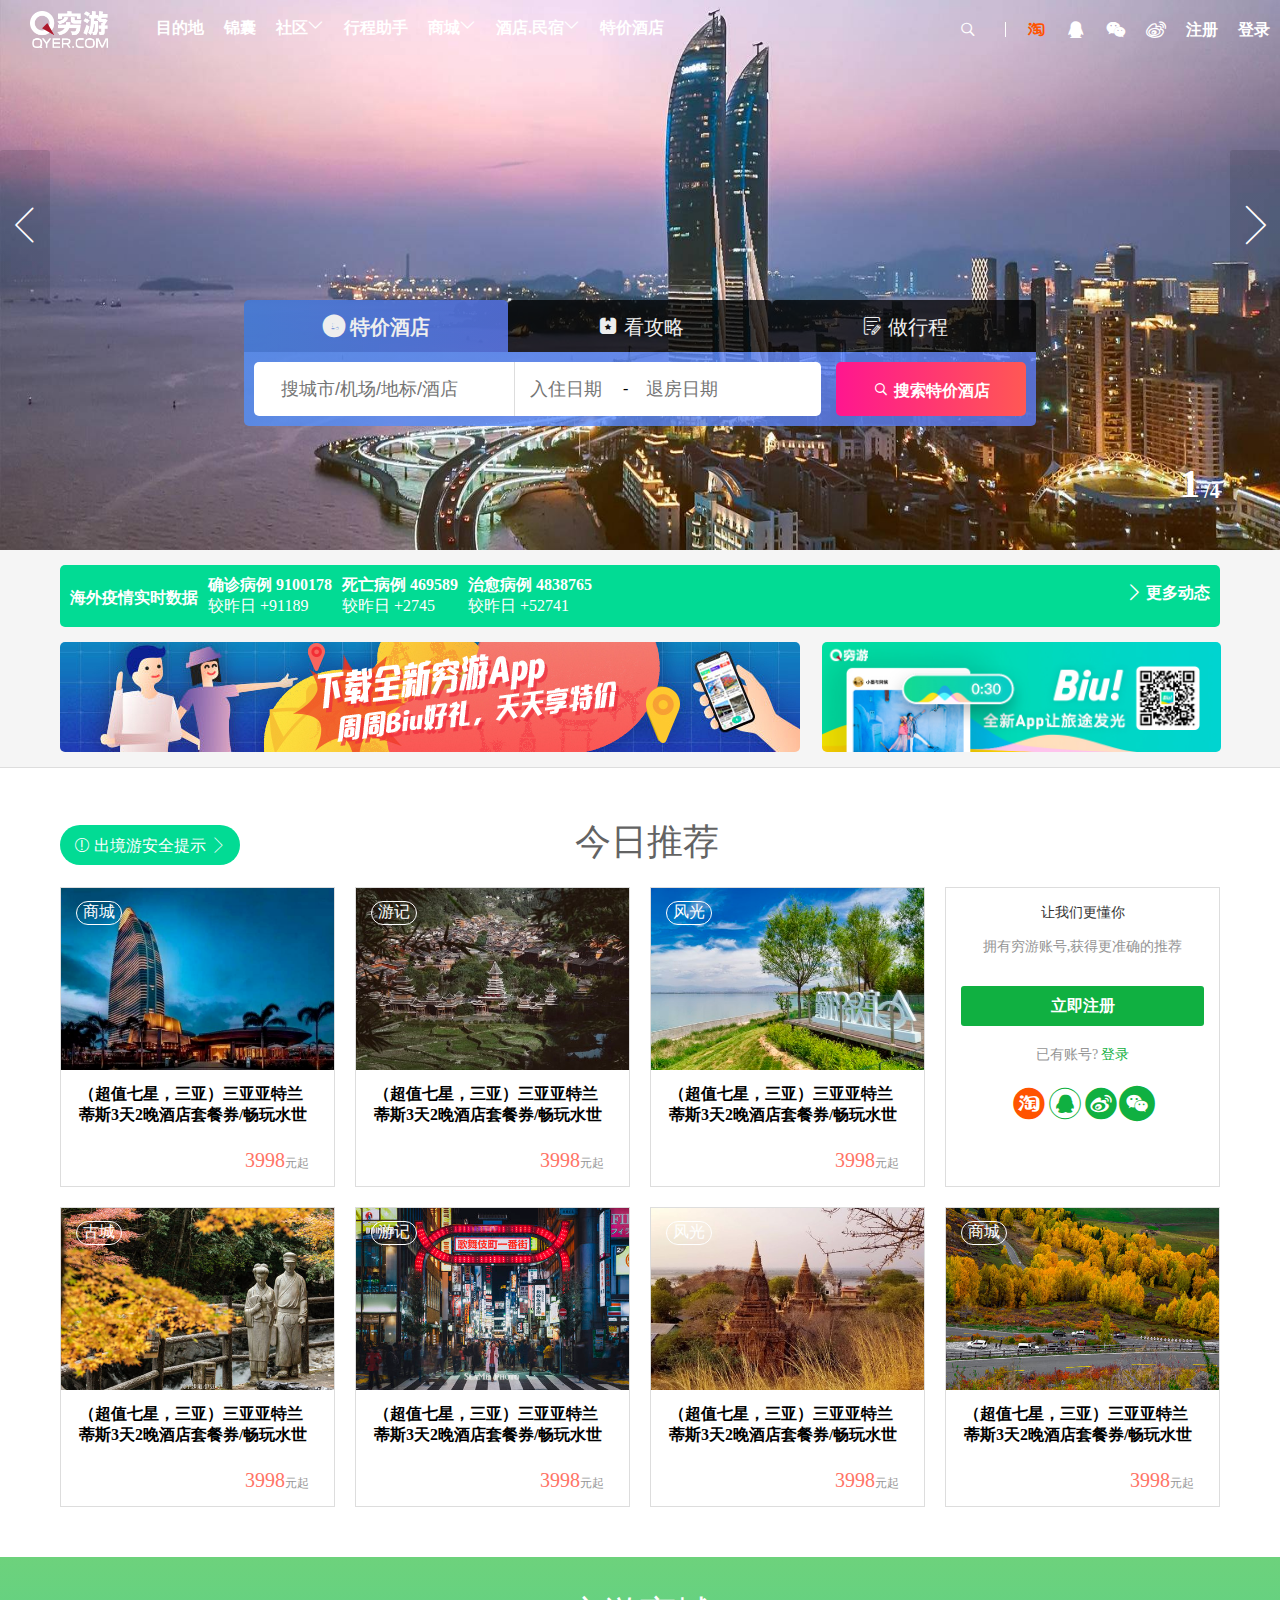
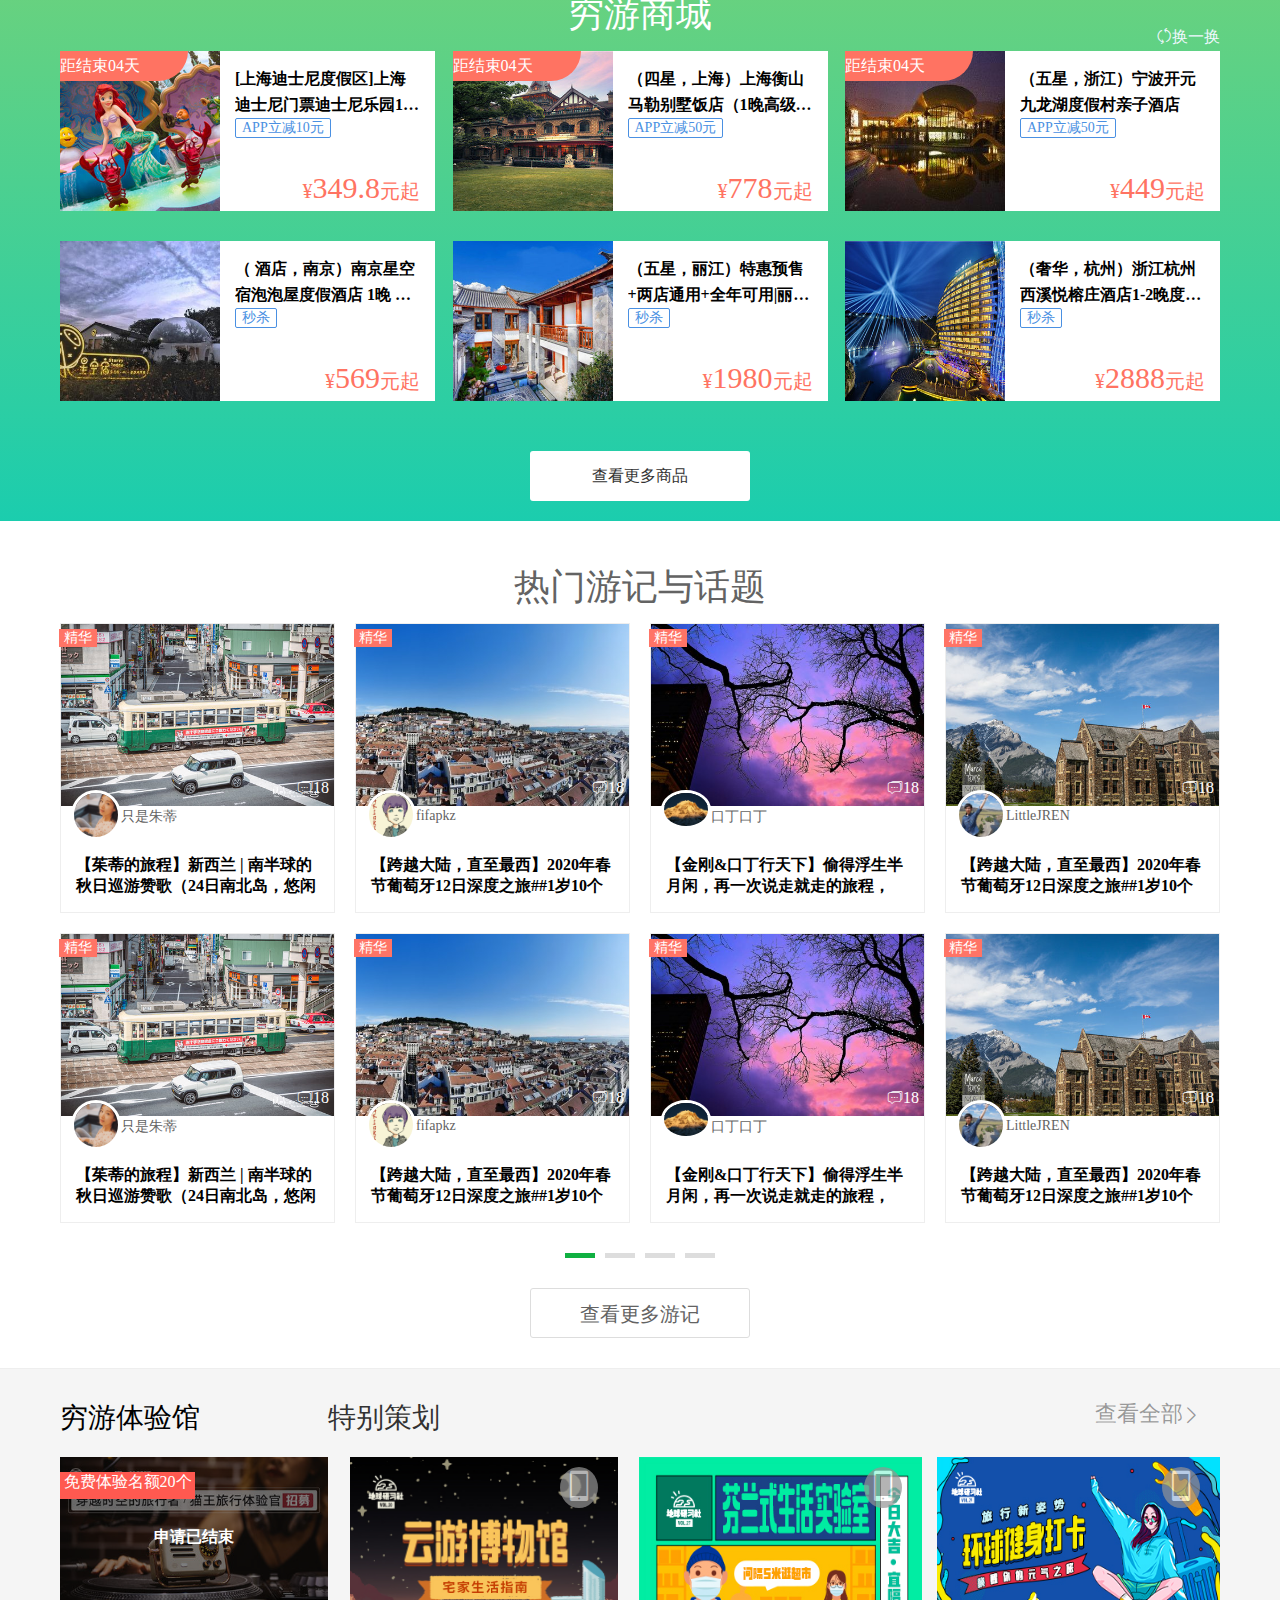
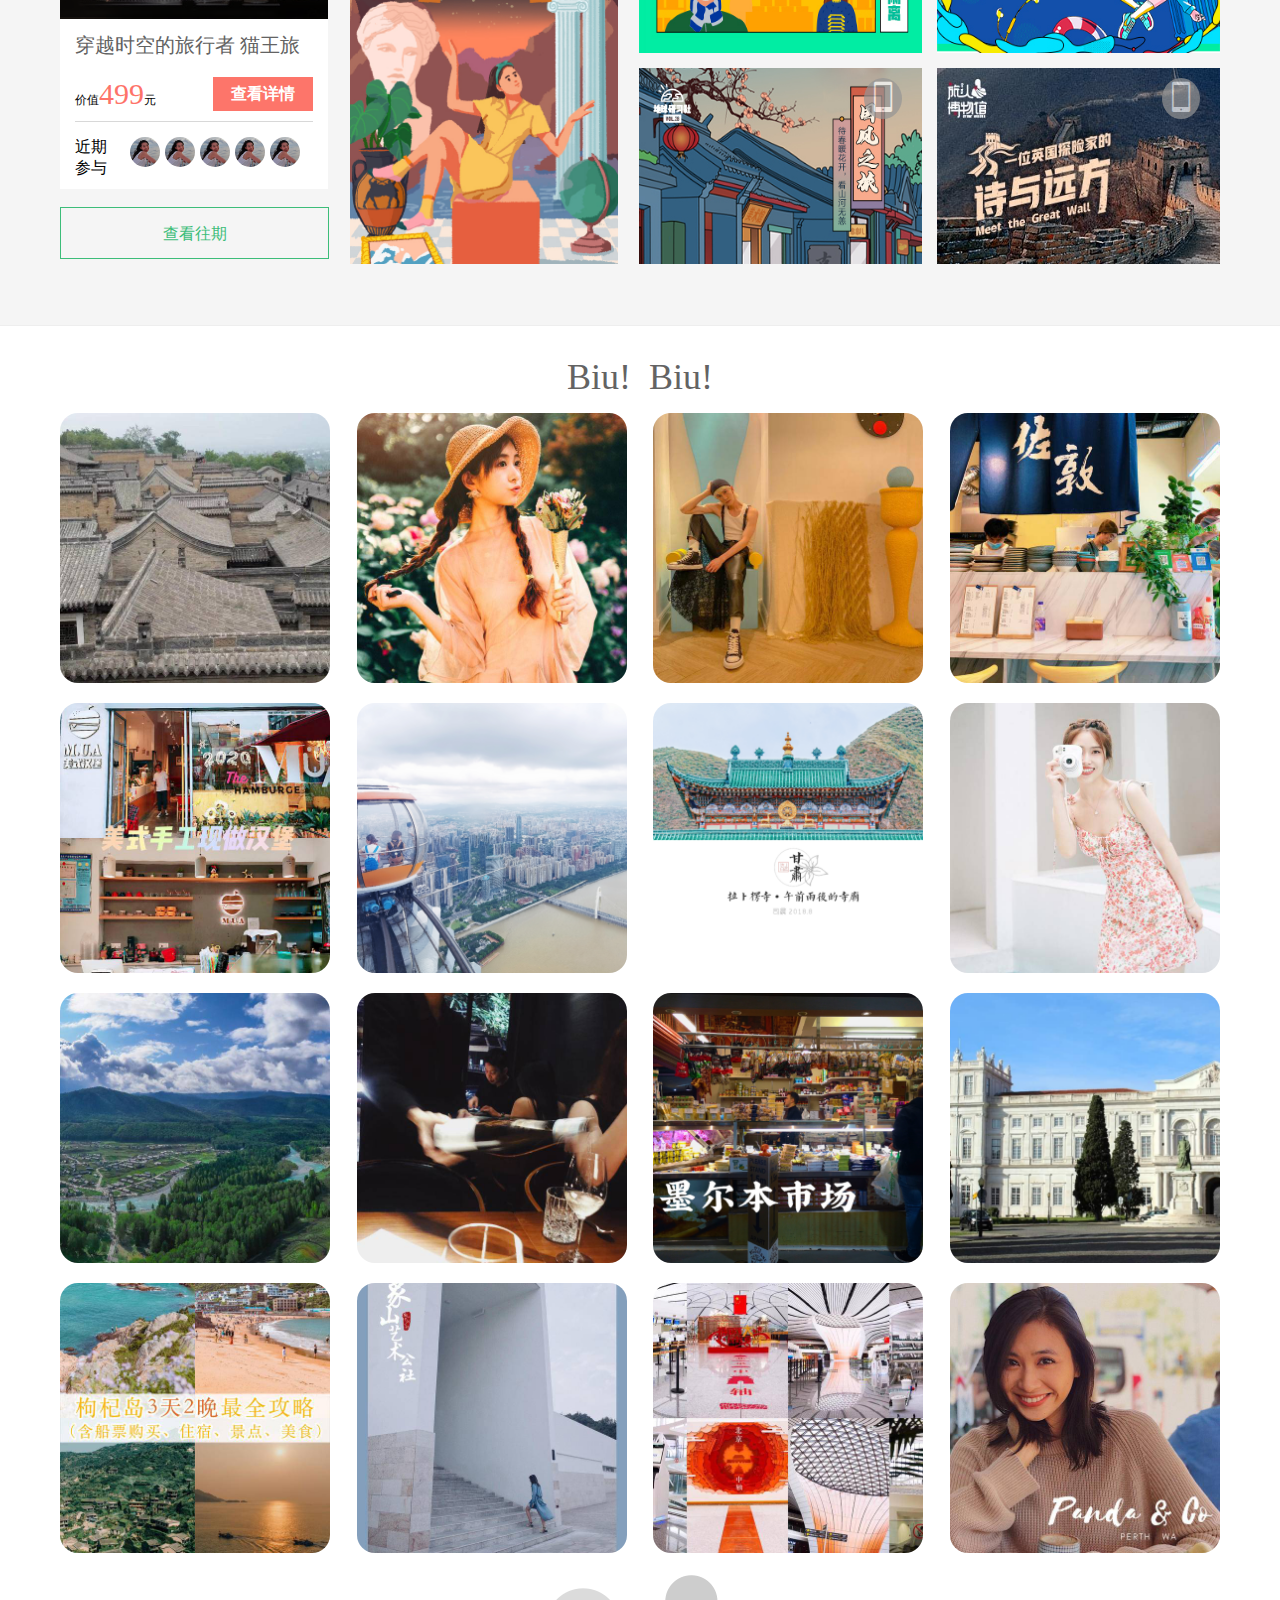
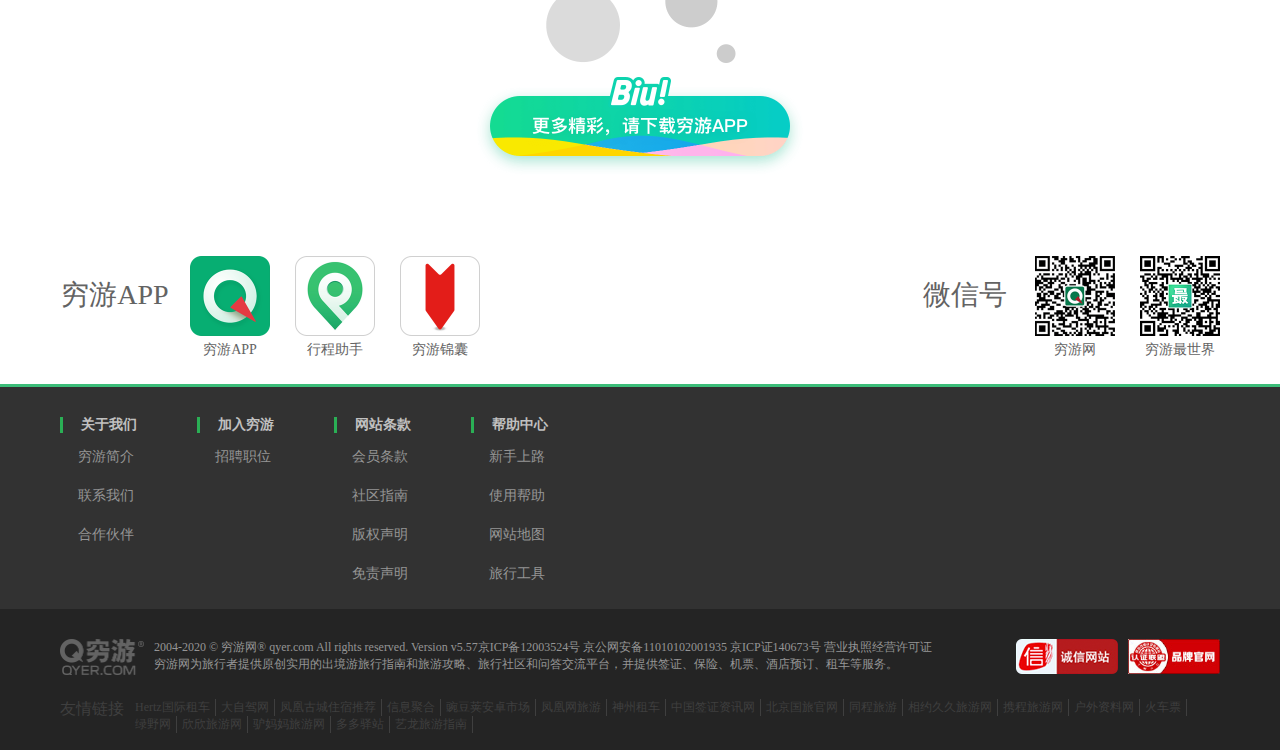
<file: index.html>
<!DOCTYPE html>
<html lang="en">

<head>
  <meta charset="UTF-8">
  <meta name="viewport" content="width=device-width, initial-scale=1.0">
  <title>穷游首页</title>
  <!-- <link rel="stylesheet" href="css/index.css"> -->
  <link rel="stylesheet" href="css/index.css">
  <link rel="stylesheet" href="css/style.css">
  <link rel="stylesheet" href="./icon-font/iconfont.css">
</head>

<body>
  <div class="header">
    <div class="nav">
      <!-- 左边 -->
      <div id="center">
        <div class="left">
          <div>
            <a href="index.html"><img src="images/index/logo.png"></a>
          </div>
          <!-- 一级菜单 -->
          <ul class="previous-menu">
            <li><a href="#">目的地</a></li>
            <li><a href="#">锦囊</a></li>
            <li id="select-show">
              <a href="#">社区</a>
              <!-- 二级菜单 -->
              <ul id="secondary-menu">
                <li id="menu-list">
                  <a href="#" class="iconfont icon-14" title="旅行论坛">旅行论坛 <span
                      class="iconfont icon-youjiantou"></span></a>
                  <!-- 三级菜单 -->
                  <ul id="level-menu">
                    <li>
                      <a href="#">热门版块</a>
                      <a href="#" class="a1">全部版块<span class="iconfont icon-youjiantou"></span></a>
                    </li>
                    <li>
                      <p>兴趣小组</p>
                      <ul>
                        <li><a href="#">结伴同游</a></li>
                        <li><a href="#">签证</a></li>
                        <li><a href="#">旅行摄影</a></li>
                        <li><a href="#">潜水俱乐部</a></li>
                        <li><a href="#">带孩子旅行</a></li>
                        <li><a href="#">自驾</a></li>
                      </ul>
                    </li>
                    <li>
                      <p>穷游欧洲</p>
                      <ul>
                        <li><a href="#">法国/摩洛哥</a></li>
                        <li><a href="#">德国</a></li>
                        <li><a href="#">英国/爱尔兰</a></li>
                        <li><a href="#">瑞士/列支敦士登</a></li>
                        <li><a href="#">土耳其</a></li>
                        <li><a href="#">挪威/瑞典/芬兰/丹麦/冰岛</a></li>
                        <li><a href="#">意大利/梵蒂冈/圣马力诺/马耳他</a></li>
                      </ul>

                    </li>
                    <li>
                      <p>穷游亚洲</p>
                      <ul>
                        <li><a href="#">台湾</a></li>
                        <li><a href="#">香港/澳门</a></li>
                        <li><a href="#">日本</a></li>
                        <li><a href="#">泰国</a></li>
                        <li><a href="#">新加坡</a></li>
                        <li><a href="#">斯里兰卡</a></li>
                        <li><a href="#">马来西亚/文莱</a></li>
                        <li><a href="#">柬埔寨</a></li>
                        <li><a href="#">马尔代夫</a></li>
                        <li><a href="#">缅甸</a></li>
                        <li><a href="#">伊朗</a></li>
                        <li><a href="#">印度/孟加拉</a></li>
                      </ul>
                    </li>
                    <li>
                      <p>穷游美洲</p>
                      <ul>
                        <li><a href="#">加拿大</a></li>
                        <li> <a href="#">美国</a></li>
                        <li><a href="#">中美</a></li>
                        <li><a href="#">南美/南极</a></li>
                      </ul>
                    </li>
                    <li>
                      <p>穷游大洋洲</p>
                      <ul>
                        <li><a href="#">澳大利亚</a></li>
                        <li><a href="#">新西兰</a></li>
                        <li><a href="#">太平洋海岛</a></li>
                      </ul>
                    </li>
                    <li>
                      <p>穷游非洲</p>
                      <ul>
                        <li><a href="#">东非地区</a></li>
                        <li><a href="#">非洲海岛</a></li>
                        <li><a href="#">北非地区</a></li>
                        <li><a href="#">非洲其它国家</a></li>
                      </ul>
                    </li>
                  </ul>
                </li>
                <li><a href="#" class="iconfont icon-wenda" title="旅行问答">旅行问答</a></li>
                <li><a href="#" class="iconfont icon-manyunbaozhuanlan" title="旅行专栏">旅行专栏</a></li>
                <li><a href="#" class="iconfont icon-operation" title="旅行生活分享平台">旅行生活分享平台</a></li>
                <li><a href="#" class="iconfont icon-13" title="JNE旅行生活美学">JNE旅行生活美学</a></li>
                <li><a href="#" class="iconfont icon-zuoximianban" title="Biu (原始结伴同游)">Biu (原始结伴同游)</a></li>
                <li><a href="#" class="iconfont icon-RFQ-word" title="负责任的旅行">负责任的旅行</a></li>
                <li><a href="#" class="iconfont icon-Z" title="特别策划">特别策划</a></li>
                <li><a href="#" class="iconfont icon-shipin" title="旅行精选视频">旅行精选视频</a></li>
              </ul>
            </li>
            <li class="iconfont icon-xia"></li>
            <li><a href="#">行程助手</a></li>
            <li id="shopping">
              <a href="#">商城</a>
              <ul id="shopping-menu">
                <li><a href="#" class="iconfont icon-changyongicon-">机酒自由行</a></li>
                <li><a href="#" class="iconfont icon-icon-test">当地玩乐</a></li>
                <li><a href="#" class="iconfont icon-qianzheng-">签证</a></li>
                <li><a href="#" class="iconfont icon-yusan">保险</a></li>
                <li><a href="#" class="iconfont icon-qiche">租车自驾</a></li>
                <li><a href="#" class="iconfont icon-logistics-icon">邮轮</a></li>
                <li><a href="#" class="iconfont icon-bussiness-man">私人订制</a></li>
                <li><a href="#" class="iconfont icon-huoche">欧洲铁路</a></li>
              </ul>
            </li>
            <li class="iconfont icon-xia"></li>
            <li id="hotel">
              <a href="#">酒店.民宿</a>
              <ul id="hotel-menu">
                <li><a href="#" class="iconfont icon-jiudian">酒店</a></li>
                <li><a href="#" class="iconfont icon-chuang">华人旅馆</a></li>
              </ul>
            </li>
            <li class="iconfont icon-xia"></li>
            <li><a href="#">特价酒店</a></li>
          </ul>
        </div>
        <!-- 右边 -->
        <div class="right">
          <ul>
            <li class="parent"><input type="text" id="input"></li>
            <li id="search"><a href="#" class="iconfont icon-sousuo"></a></li>
            <li></li>
            <li><a href="taobao.html" class="iconfont icon-taobao-line"></a></li>
            <li><a href="qq.html" class="iconfont icon-QQ"></a></li>
            <li><a href="wx.html" class="iconfont icon-yooxi"></a></li>
            <li><a href="sian.html" class="iconfont icon-tubiao214"></a></li>
            <li><a href="reg.html">注册</a></li>
            <li><a href="login.html">登录</a></li>
          </ul>
        </div>
      </div>
    </div>
    <!-- 轮播图 -->
    <div class="banner">
      <ul>
        <li class="item active"><img src="images/index/15921331474656.jpg" alt=""></li>
        <li class="item"><img src="images/index/15922777699575.jpg" alt=""></li>
        <li class="item"><img src="images/index/15922778467127.jpg" alt=""></li>
        <li class="item"><img src="images/index/15922782877604.jpg" alt=""></li>
      </ul>
      <!-- 图片指示器 -->
      <ul>
        <li class="point">1</li>
        <li>/4</li>
      </ul>
      <!-- 左右按钮 -->
      <div class="pointer">
        <a id="goPre" class="iconfont icon-zuojiantou-01"></a>
        <a id="goNext" class="iconfont icon-youjiantou"></a>
      </div>
    </div>
    <!-- 分类搜索 -->
    <div class="search_list">
      <div id="tabs">
        <ul>
          <li class="active"><a href="#"><i class="iconfont icon-ziyuan"></i> 特价酒店</a></li>
          <li class=""><a href="#"><i class="iconfont icon-raider"></i> 看攻略</a></li>
          <li class=""><a href="#"><i class="iconfont icon-xiangmucehua"></i> 做行程</a></li>
        </ul>
        <div id="dibiao">
          <div id="tabpage1" class="call">
            <div class="citys">
              <input type="text" placeholder="搜城市/机场/地标/酒店">
              <span></span>
              <input type="text" placeholder="入住日期">
              <span>-</span>
              <input type="text" placeholder="退房日期">
              <a href=""><i class="iconfont icon-sousuo"></i> 搜索特价酒店</a>
            </div>
          </div>
          <div id="tabpage2" class="call">
            <input type="text" placeholder="搜目的地/主题攻略/问题">
            <a href=""><i class="iconfont icon-sousuo"></i>搜索旅游攻略</a>
          </div>
          <div id="tabpage3" class="call">
            <span>穷游行程助手,一分钟帮你搞定</span>
            <a href="">免费私人定制</a>
            <a href="">+ 创建行程</a>
          </div>
        </div>
      </div>
    </div>
  </div>
  <!-- 疫情数据 -->
  <div class="section">
    <div class="wraper my_width">
      <div class="country">
        <div class="country_left">
          <span class="country_title">海外疫情实时数据</span>
          <div class="wrap_left">
            <p>确诊病例 9100178</p>
            <p>较昨日 +91189</p>
          </div>
          <div class="wrap_center">
            <p>死亡病例 469589</p>
            <p>较昨日 +2745</p>
          </div>
          <div class="wrap_right">
            <p>治愈病例 4838765</p>
            <p>较昨日 +52741</p>
          </div>
        </div>
        <div class="country_right">
          <a href="#">
            <i class="iconfont icon-youjiantou"></i>
            更多动态
          </a>
        </div>
      </div>
      <!-- qiongyon  -->
      <div class="zone">
        <div class="qiongyon">
          <img src="images/index/FrixbKwP.png">
        </div>
        <div class="biu">
          <img src="images/index/biu.png" height="100%">
        </div>
      </div>
    </div>
  </div>
  <!-- 今日推荐 -->
  <div class="recommend">
    <div class="recommend_top my_width">
      <div class="recommend_title">
        <a href="#">
          <i class="iconfont icon-iconfontgantanhao4
          "></i>
          <span>出境游安全提示</span>
          <i class="iconfont icon-youjiantou"></i>
        </a>
        <h2>今日推荐</h2>
      </div>
    </div>
    <!-- 图片展示 -->
    <div class="recommend_content my_width">
      <ul class="my_width">
        <li>
          <img src="images/index/details/tj1.png" width="100%">
          <span>
            <a href="#">商城</a>
          </span>
          <div class="content_title">
            <p>（超值七星，三亚）三亚亚特兰蒂斯3天2晚酒店套餐券/畅玩水世界+水族馆+C秀+自助早+大巴接送/需预约/二次确认</p>
            <span><em>3998</em>元起</span>
          </div>
        </li>
        <li>
          <img src="images/index/details/tj2.jpg" width="100%">
          <span>
            <a href="#">游记</a>
          </span>
          <div class="content_title">
            <p>（超值七星，三亚）三亚亚特兰蒂斯3天2晚酒店套餐券/畅玩水世界+水族馆+C秀+自助早+大巴接送/需预约/二次确认</p>
            <span><em>3998</em>元起</span>
          </div>
        </li>
        <li>
          <img src="images/index/details/tj3.jpg" width="100%">
          <span>
            <a href="#">风光</a>
          </span>
          <div class="content_title">
            <p>（超值七星，三亚）三亚亚特兰蒂斯3天2晚酒店套餐券/畅玩水世界+水族馆+C秀+自助早+大巴接送/需预约/二次确认</p>
            <span><em>3998</em>元起</span>
          </div>
        </li>
        <li class="login">
          <p>让我们更懂你</p>
          <p>拥有穷游账号,获得更准确的推荐</p>
          <a href="#">立即注册</a>
          <p>已有账号? <a href="#">登录</a></p>
          <p>
            <a href="" class="tb iconfont icon-taobao"><i></i></a>
            <a href="" class="qq iconfont icon-qq"><i></i></a>
            <a href="" class="xl iconfont icon-xinlangweibo"><i></i></a>
            <a href="" class="wx iconfont icon-weixin"><i></i></a>
          </p>
        </li>
      </ul>
      <!-- 二层 -->
      <ul class="my_width">
        <li>
          <img src="images/index/details/tj4.jpg" width="100%">
          <span>
            <a href="#">古城</a>
          </span>
          <div class="content_title">
            <p>（超值七星，三亚）三亚亚特兰蒂斯3天2晚酒店套餐券/畅玩水世界+水族馆+C秀+自助早+大巴接送/需预约/二次确认</p>
            <span><em>3998</em>元起</span>
          </div>
        </li>
        <li>
          <img src="images/index/details/tj5.jpg" width="100%">
          <span>
            <a href="#">游记</a>
          </span>
          <div class="content_title">
            <p>（超值七星，三亚）三亚亚特兰蒂斯3天2晚酒店套餐券/畅玩水世界+水族馆+C秀+自助早+大巴接送/需预约/二次确认</p>
            <span><em>3998</em>元起</span>
          </div>
        </li>
        <li>
          <img src="images/index/details/tj6.jpg" width="100%">
          <span>
            <a href="#">风光</a>
          </span>
          <div class="content_title">
            <p>（超值七星，三亚）三亚亚特兰蒂斯3天2晚酒店套餐券/畅玩水世界+水族馆+C秀+自助早+大巴接送/需预约/二次确认</p>
            <span><em>3998</em>元起</span>
          </div>
        </li>
        <li>
          <img src="images/index/details/tj7.jpg" width="100%">
          <span>
            <a href="#">商城</a>
          </span>
          <div class="content_title">
            <p>（超值七星，三亚）三亚亚特兰蒂斯3天2晚酒店套餐券/畅玩水世界+水族馆+C秀+自助早+大巴接送/需预约/二次确认</p>
            <span><em>3998</em>元起</span>
          </div>
        </li>
      </ul>
    </div>
  </div>
  <!-- 穷游商城 -->
  <div class="details_content">
    <div class="details_top my_width">
      <h2>穷游商城</h2>
      <span class="iconfont icon-jiazai" style="color: aliceblue;">换一换</span>
      <ul class="details_body">
        <li>
          <a href="" title=">[上海迪士尼度假区]上海迪士尼门票迪士尼乐园1日票">
            <div class="desc_left">
              <img src="images/index/details/details4.jpg" alt="">
              <span>距结束04天</span>
            </div>
            <div class="desc_right">
              <span class="title">
                [上海迪士尼度假区]上海迪士尼门票迪士尼乐园1日票
              </span>
              <p>APP立减10元</p>
              <p class="price">¥<em>349.8</em>元起</p>
            </div>
          </a>
        </li>
        <li>
          <a href="" title="（四星，上海）上海衡山马勒别墅饭店（1晚高级房）">
            <div class="desc_left">
              <img src="images/index/details/details2.jpg" alt="">
              <span>距结束04天</span>
            </div>
            <div class="desc_right">
              <span class="title">
                （四星，上海）上海衡山马勒别墅饭店（1晚高级房）
              </span>
              <p>APP立减50元</p>
              <p class="price">¥<em>778</em>元起</p>
            </div>
          </a>
        </li>
        <li>
          <a href="" title="（五星，浙江）宁波开元九龙湖度假村亲子酒店">
            <div class="desc_left">
              <img src="images/index/details/details3.jpg" alt="">
              <span>距结束04天</span>
            </div>
            <div class="desc_right">
              <span class="title">
                （五星，浙江）宁波开元九龙湖度假村亲子酒店
              </span>
              <p>APP立减50元</p>
              <p class="price">¥<em>449</em>元起</p>
            </div>
          </a>
        </li>
      </ul>
      <ul class="details_body " style="margin-top: 30px;">
        <li>
          <a href="" title="（ 酒店，南京）南京星空宿泡泡屋度假酒店 1晚 （ 双早+部分民宿公区免费体验：大堂、观看电影、卡拉OK+免费升级房型）">
            <div class="desc_left">
              <img src="images/index/details/details1.jpg" alt="">
            </div>
            <div class="desc_right">
              <span class="title">
                （ 酒店，南京）南京星空宿泡泡屋度假酒店 1晚 （ 双早+部分民宿公区免费体验：大堂、观看电影、卡拉OK+免费升级房型）
              </span>
              <p>秒杀</p>
              <p class="price">¥<em>569</em>元起</p>
            </div>
          </a>
        </li>
        <li>
          <a href="" title="（五星，丽江）特惠预售+两店通用+全年可用|丽江/奔子栏丽世酒店4晚 任选房型+早+下午茶+可拆分">
            <div class="desc_left">
              <img src="images/index/details/details5.jpg" alt="">
            </div>
            <div class="desc_right">
              <span class="title">
                （五星，丽江）特惠预售+两店通用+全年可用|丽江/奔子栏丽世酒店4晚 任选房型+早+下午茶+可拆分
              </span>
              <p>秒杀</p>
              <p class="price">¥<em>1980</em>元起</p>
            </div>
          </a>
        </li>
        <li>
          <a href="" title="（奢华，杭州）浙江杭州西溪悦榕庄酒店1-2晚度假套餐">
            <div class="desc_left">
              <img src="images/index/details/details6.jpg" alt="">
            </div>
            <div class="desc_right">
              <span class="title">
                （奢华，杭州）浙江杭州西溪悦榕庄酒店1-2晚度假套餐
              </span>
              <p>秒杀</p>
              <p class="price">¥<em>2888</em>元起</p>
            </div>
          </a>
        </li>
      </ul>
      <a href="#" class="check">查看更多商品</a>
    </div>
  </div>
  <!--  -->
  <div class="hot">
    <div class="hot_top my_width">
      <h2>热门游记与话题</h2>
      <ul class="hot_body">
        <li title="【茱蒂的旅程】新西兰 | 南半球的秋日巡游赞歌（24日南北岛，悠闲自驾之旅）">
          <a href="#">
            <img src="images/index/youji/youji1.jpg" alt="">
            <span class="cream">精华</span>
            <a href="#" class="news iconfont icon-14 ">18</a>
          </a>
          <div class="hot_footer">
            <div class="profile">
              <a href="#">
                <img src="images/index/youji/touxiang/1.jpg">
              </a>
              <p>只是朱蒂</p>
            </div>
            <div class="caption">
              【茱蒂的旅程】新西兰 | 南半球的秋日巡游赞歌（24日南北岛，悠闲自驾之旅
            </div>
          </div>
        </li>
        <li title="【跨越大陆，直至最西】2020年春节葡萄牙12日深度之旅##1岁10个月张猪猪初识欧罗巴 ">
          <a href="#">
            <img src="images/index/youji/youji2.jpg" alt="">
            <span class="cream">精华</span>
            <a href="#" class="news iconfont icon-14 ">18</a>
          </a>
          <div class="hot_footer">
            <div class="profile">
              <a href="#">
                <img src="images/index/youji/touxiang/2.jpg">
              </a>
              <p>fifapkz</p>
            </div>
            <div class="caption">
              【跨越大陆，直至最西】2020年春节葡萄牙12日深度之旅##1岁10个月张猪猪初识欧罗巴
            </div>
          </div>
        </li>
        <li title=" 【金刚&amp;口丁行天下】偷得浮生半月闲，再一次说走就走的旅程，2020.2美东NBA全明星自驾行记（全文完）">
          <a href="#">
            <img src="images/index/youji/youji3.jpg" alt="">
            <span class="cream">精华</span>
            <a href="#" class="news iconfont icon-14 ">18</a>
          </a>
          <div class="hot_footer">
            <div class="profile">
              <a href="#">
                <img src="images/index/youji/touxiang/3.jpg">
              </a>
              <p>口丁口丁</p>
            </div>
            <div class="caption">
              【金刚&amp;口丁行天下】偷得浮生半月闲，再一次说走就走的旅程，2020.2美东NBA全明星自驾行记（全文完）
            </div>
          </div>
        </li>
        <li title="【跨越大陆，直至最西】2020年春节葡萄牙12日深度之旅##1岁10个月张猪猪初识欧罗巴">
          <a href="#">
            <img src="images/index/youji/youji4.jpg" alt="">
            <span class="cream">精华</span>
            <a href="#" class="news iconfont icon-14 ">18</a>
          </a>
          <div class="hot_footer">
            <div class="profile">
              <a href="#">
                <img src="images/index/youji/touxiang/4.jpg">
              </a>
              <p>LittleJREN</p>
            </div>
            <div class="caption">
              【跨越大陆，直至最西】2020年春节葡萄牙12日深度之旅##1岁10个月张猪猪初识欧罗巴
            </div>
          </div>
        </li>
      </ul>
      <ul class="hot_body" style="margin-top: 20px;">
        <li title="【茱蒂的旅程】新西兰 | 南半球的秋日巡游赞歌（24日南北岛，悠闲自驾之旅）">
          <a href="#">
            <img src="images/index/youji/youji1.jpg" alt="">
            <span class="cream">精华</span>
            <a href="#" class="news iconfont icon-14 ">18</a>
          </a>
          <div class="hot_footer">
            <div class="profile">
              <a href="#">
                <img src="images/index/youji/touxiang/1.jpg">
              </a>
              <p>只是朱蒂</p>
            </div>
            <div class="caption">
              【茱蒂的旅程】新西兰 | 南半球的秋日巡游赞歌（24日南北岛，悠闲自驾之旅
            </div>
          </div>
        </li>
        <li title="【跨越大陆，直至最西】2020年春节葡萄牙12日深度之旅##1岁10个月张猪猪初识欧罗巴 ">
          <a href="#">
            <img src="images/index/youji/youji2.jpg" alt="">
            <span class="cream">精华</span>
            <a href="#" class="news iconfont icon-14 ">18</a>
          </a>
          <div class="hot_footer">
            <div class="profile">
              <a href="#">
                <img src="images/index/youji/touxiang/2.jpg">
              </a>
              <p>fifapkz</p>
            </div>
            <div class="caption">
              【跨越大陆，直至最西】2020年春节葡萄牙12日深度之旅##1岁10个月张猪猪初识欧罗巴
            </div>
          </div>
        </li>
        <li title=" 【金刚&amp;口丁行天下】偷得浮生半月闲，再一次说走就走的旅程，2020.2美东NBA全明星自驾行记（全文完）">
          <a href="#">
            <img src="images/index/youji/youji3.jpg" alt="">
            <span class="cream">精华</span>
            <a href="#" class="news iconfont icon-14 ">18</a>
          </a>
          <div class="hot_footer">
            <div class="profile">
              <a href="#">
                <img src="images/index/youji/touxiang/3.jpg">
              </a>
              <p>口丁口丁</p>
            </div>
            <div class="caption">
              【金刚&amp;口丁行天下】偷得浮生半月闲，再一次说走就走的旅程，2020.2美东NBA全明星自驾行记（全文完）
            </div>
          </div>
        </li>
        <li title="【跨越大陆，直至最西】2020年春节葡萄牙12日深度之旅##1岁10个月张猪猪初识欧罗巴">
          <a href="#">
            <img src="images/index/youji/youji4.jpg" alt="">
            <span class="cream">精华</span>
            <a href="#" class="news iconfont icon-14 ">18</a>
          </a>
          <div class="hot_footer">
            <div class="profile">
              <a href="#">
                <img src="images/index/youji/touxiang/4.jpg">
              </a>
              <p>LittleJREN</p>
            </div>
            <div class="caption">
              【跨越大陆，直至最西】2020年春节葡萄牙12日深度之旅##1岁10个月张猪猪初识欧罗巴
            </div>
          </div>
        </li>
      </ul>
      <ul class="marker">
        <li></li>
        <li></li>
        <li></li>
        <li></li>
      </ul>
      <a href="#" class="travel">查看更多游记</a>
    </div>
  </div>
  <!--体验馆  -->
  <div class="discovery">
    <div class="discovery_content my_width">
      <div class="discovery_top">
        <div class="discovery_left">
          <h2>穷游体验馆</h2>
        </div>
        <div class="discovery_right">
          <h2>特别策划</h2>
          <span>查看全部<i class="iconfont icon-youjiantou"></i></span>
        </div>
      </div>
      <div class="discovery_body">
        <ul class="hall_left">
          <li>
            <div class="hall_header">
              <img src="images/index/tyguang/370x223.jpg" alt="">
              <span>申请已结束</span>
              <span>免费体验名额20个</span>
            </div>
            <div class="hall_footer">
              <p>穿越时空的旅行者 猫王旅行..</p>
              <div class="details">
                <span>价值<em>499</em>元</span>
                <a href="">查看详情</a>
              </div>
              <ul class="user">
                <li>近期<br>参与</li>
                <li>
                  <img src="images/index/youji/touxiang/10.jpg">
                </li>
                <li>
                  <img src="images/index/youji/touxiang/10.jpg">
                </li>
                <li>
                  <img src="images/index/youji/touxiang/10.jpg">
                </li>
                <li>
                  <img src="images/index/youji/touxiang/10.jpg">
                </li>
                <li>
                  <img src="images/index/youji/touxiang/10.jpg">
                </li>
              </ul>
            </div>
            <a href="">查看往期</a>
          </li>
          <li>
            <img src="images/index/tyguang/02.jpg" alt="">
            <i class="iconfont icon-shouji phone"></i>
            <div class="ewma">
              <img src="images/index/tyguang/erwm.jpg" alt="">
              <span>地球研习社</span>
            </div>
          </li>
        </ul>
        <div class="hall_right">
          <ul>
            <li>
              <img src="images/index/tyguang/06.jpg" alt="">
              <i class="iconfont icon-shouji right_phone"></i>
              <div class="right_ewma">
                <img src="images/index/tyguang/erwm.jpg" alt="">
                <span>地球研习社</span>
              </div>
            </li>
            <li>
              <img src="images//index/tyguang/03.jpg" alt="">
              <i class="iconfont icon-shouji right_phone"></i>
              <div class="right_ewma">
                <img src="images/index/tyguang/erwm.jpg" alt="">
                <span>地球研习社</span>
              </div>
            </li>
          </ul>
          <ul>
            <li>
              <img src="images//index/tyguang/05.jpg" alt="">
              <i class="iconfont icon-shouji right_phone"></i>
              <div class="right_ewma">
                <img src="images/index/tyguang/erwm.jpg" alt="">
                <span>地球研习社</span>
              </div>
            </li>
            <li>
              <img src="images//index/tyguang/04.jpg" alt="">
              <i class="iconfont icon-shouji right_phone"></i>
              <div class="right_ewma">
                <img src="images/index/tyguang/erwm.jpg" alt="">
                <span>地球研习社</span>
              </div>
            </li>
          </ul>
        </div>
      </div>
    </div>
  </div>
  <!-- Biubiu -->
  <div class="biu">
    <div class="biu_content my_width">
      <div class="biu_top">
        <p>Biu!&nbsp;&nbsp;Biu!</p>
      </div>
      <ul class="biu_body">
        <li>
          <img src="images/index/tyguang/biu1.jpg" class="radius">
          <img src="images/index/tyguang/biu2.jpg" class="radius">
          <img src="images/index/tyguang/biu3.jpg" class="radius">
          <img src="images/index/tyguang/biu4.jpg" class="radius">
        </li>
        <li>
          <img src="images/index/tyguang/biu5.jpg" class="radius">
          <img src="images/index/tyguang/biu6.png" class="radius">
          <img src="images/index/tyguang/biu7.png" class="radius">
          <img src="images/index/tyguang/biu8.jpg" class="radius">
        </li>
        <li>
          <img src="images/index/tyguang/biui9.jpg" class="radius">
          <img src="images/index/tyguang/biu10.jpg" class="radius">
          <img src="images/index/tyguang/biu11.png" class="radius">
          <img src="images/index/tyguang/biu12.png" class="radius">
        </li>
        <li>
          <img src="images/index/tyguang/biu13.jpg" class="radius">
          <img src="images/index/tyguang/biu14.jpg" class="radius">
          <img src="images/index/tyguang/biu15.jpg" class="radius">
          <img src="images/index/tyguang/biu16.jpg" class="radius">
        </li>
      </ul>
      <!-- 更多精彩 -->
      <div style="text-align: center;">
        <img src="images/index/footer/donghai.gif" alt="">
      </div>
      <a href="#" class="biu_footer">
        <img src="images/index/tyguang/biu.jpg" alt="">
      </a>
      <!-- app -->
      <div class="application">
        <ul class="apps">
          <li>
            <p>穷游APP</p>
          </li>
          <li>
            <a href=""><img src="images/index/footer/incof1.png" alt=""></a>
            <span>穷游APP</span>
          </li>
          <li>
            <a href=""><img src="images/index/footer/iconf2.png" alt=""></a>
            <span>行程助手</span>
          </li>
          <li>
            <a href=""><img src="images/index/footer/iconf3.png" alt=""></a>
            <span>穷游锦囊</span>
          </li>
        </ul>
        <ul class="wx">
          <li>
            <p>微信号</p>
          </li>
          <li>
            <a href=""> <img src="images/index/footer/qiongyw.png" alt=""></a>
            <span>穷游网</span>
          </li>
          <li>
            <a href=""><img src="images/index/footer/zuisj.png" alt=""></a>
            <span>穷游最世界</span>
          </li>
        </ul>
      </div>
    </div>
  </div>
  <!-- 底部 -->
  <div class="footer">
    <div class="footer_contian my_width">
      <ul>
        <li><span>关于我们</span></li>
        <li>
          <a href="#">穷游简介</a>
        </li>
        <li>
          <a href="#">联系我们</a>
        </li>
        <li><a href="#">合作伙伴</a></li>
      </ul>
      <ul>
        <li><span>加入穷游</span></li>
        <li><a href="#">招聘职位</a></li>
      </ul>
      <ul>
        <li><span>网站条款</span></li>
        <li><a href="#">会员条款</a></li>
        <li><a href="#">社区指南</a></li>
        <li><a href="#">版权声明</a></li>
        <li><a href="#">免责声明</a></li>
      </ul>
      <ul>
        <li><span>帮助中心</span></li>
        <li><a href="#">新手上路</a></li>
        <li><a href="#">使用帮助</a></li>
        <li><a href="#">网站地图</a></li>
        <li><a href="#">旅行工具</a></li>
      </ul>
    </div>
  </div>
  <div class="footer_wrap">
    <div class="footer_inner my_width">
      <div class="footer_copyright">
        <a href="#" class="footer_logo"><img src="images/index/footer/logo.jpg"></a>
        <a href="#" class="trustutn_large"><img src="images/index/footer/trustutn_large.jpg"></a>
        <a href="#" class="chenxin"><img src="images/index/footer/chenxin.jpg" alt=""></a>
        <p class="footer_center">
          2004-2020 © 穷游网® qyer.com All rights reserved. Version v5.57
          <a href="#">京ICP备12003524号</a>
          <a href="#">&nbsp;京公网安备11010102001935&nbsp;京ICP证140673号&nbsp;</a>
          <a href="#">营业执照</a>
          <a href="#">经营许可证</a>
        </p>
        <p>
          <a href="#">穷游网</a>为
          <a href="#">旅行</a>者提供原创实用的
          <a href="#">出境游</a>
          <a href="#">旅行指南</a>和
          <a href="#">旅游攻略</a>、
          <a href="#">旅行社区</a>和
          <a href="#">问答</a>交流平台，并提供
          <a href="#">签证</a>、
          <a href="#">保险</a>、
          <a href="#">机票</a>、
          <a href="#">酒店预订</a>、
          <a href="#">租车</a>等服务。
        </p>
      </div>
      <div class="links">
        <span>友情链接</span>
        <p>
          <a href="">Hertz国际租车</a><a href="">大自驾网</a><a href="">凤凰古城住宿推荐</a><a href="">信息聚合</a><a href="">豌豆荚安卓市场</a><a
            href="">凤凰网旅游</a><a href="">神州租车</a><a href="">中国签证资讯网</a><a href="">北京国旅官网</a><a href="">同程旅游</a><a
            href="">相约久久旅游网</a><a href="">携程旅游网</a><a href="">户外资料网</a><a href="">火车票</a><a href="">绿野网</a><a
            href="">欣欣旅游网</a><a href="">驴妈妈旅游网</a><a href="">多多驿站</a><a href="">艺龙旅游指南</a>
        </p>
      </div>
    </div>
  </div>
  <!-- 侧边导航栏 -->
  <div class="sidebar" id="sidebar">
    <a href="#" id="toTop">
      <i class="iconfont icon-shangjiantou"></i>
      <span>返回顶部</span>
    </a>
    <a href="#" id="scan">
      <i class="iconfont icon-ziyuan1"></i>
      <span>扫码下载</span>
      <img src="images/index/footer/biu.png" id="show">
    </a>
    <a id="show_login">
      <i class="iconfont icon-yijianfankui"></i>
      <span>意见反馈</span>
    </a>
  </div>
  <!-- 弹窗登录 -->
  <div id="mask"></div>
  <div id="login">
    <p>登录</p>
    <i id="close" class="iconfont icon-x"></i>
    <ul id="control">
      <li class="active">帐号登录</li>
      <li class="">短信快捷登录</li>
    </ul>
    <span>关于穷游网将实行<a href="#">手机绑定实名制的说明</a></span>
    <div class="login_tab_content">
      <div class="login_email con_all">
        <input type="text" placeholder="手机号/邮箱/用户名">
        <input type="text" placeholder="密码">
        <span><a href="#">忘记密码?</a></span>
        <a href="#" class="isLogin">登录</a>
        <ul class="other">
          <li><i class="iconfont icon-taobao"></i></li>
          <li><i class="iconfont icon-qq"></i></li>
          <li><i class="iconfont icon-weixin"></i></li>
          <li><i class="iconfont icon-xinlangweibo"></i></li>
        </ul>
        <div class="other_wrap">
          <span>没有穷游帐号? <a href="#">立即注册</a></span>
          <a href="#">境外手机号登录</a>
        </div>
      </div>
      <div class="login_phone con_all">
        <!-- <span>关于穷游网将实行<a href="#">手机绑定实名制的说明</a></span> -->
        <div class="select">
          <select name="" id="">
            <option value="86">中国大陆</option>
            <option value="353">爱尔兰</option>
            <option value="54">阿根廷</option>
            <option value="971">阿联酋</option>
            <option value="261">马达加斯加</option>
          </select>
          <input type="text" placeholder="手机号">
        </div>
        <ul class="heading">
          <li>
            <input type="text" placeholder="图片识别码">
            <img src="images/index/captcha.png" alt="">
          </li>
          <li>
            <input type="text" placeholder="输入短信中的验证码">
            <a href="#">发送验证码</a>
          </li>
          <a href="#" class="isLogin">登录</a>
        </ul>
        <ul class="other">
          <li><i class="iconfont icon-taobao"></i></li>
          <li><i class="iconfont icon-qq"></i></li>
          <li><i class="iconfont icon-weixin"></i></li>
          <li><i class="iconfont icon-xinlangweibo"></i></li>
        </ul>
        <span class="other_wrap">没有穷游帐号? <a href="#">立即注册</a></span>
      </div>
    </div>
  </div>
  <div class="search-block" id="searchs">
    <div class="my_width">
      <div class="tabpage_citys">
        <div class="select_text">
          <i class="iconfont icon-jiudian"></i>
          <span>特价酒店</span>
          <i class="iconfont icon-xiala"></i>
        </div>
        <div class="select_input">
          <input type="text" placeholder="搜城市/机场/地标/酒店">
          <input type="text" placeholder="入住日期">
          <span>-</span>
          <input type="text" placeholder="退房日期">
        </div>
        <a href=""><i class="iconfont icon-sousuo"></i> 搜索特价酒店</a>
      </div>
    </div>
  </div>
  <script src="js/index.js"></script>
  <script src="js/login.js"></script>
</body>

</html>
</file>
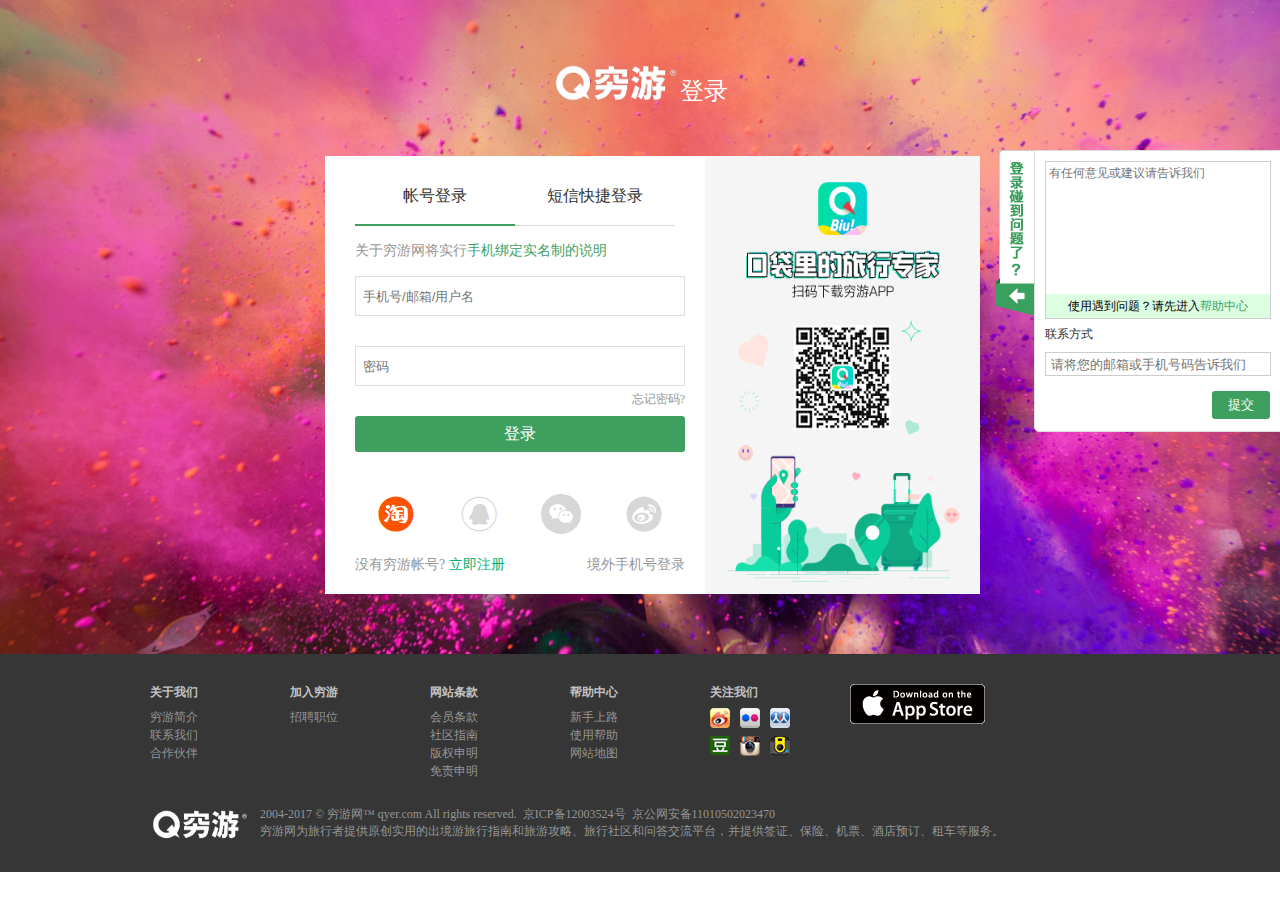
<file: login.html>
<!DOCTYPE html>
<html lang="en">

<head>
  <meta charset="UTF-8">
  <meta name="viewport" content="width=device-width, initial-scale=1.0">
  <title>Document</title>
  <link rel="stylesheet" href="css/reg.css">
  <link rel="stylesheet" href="css/style.css">
  <link rel="stylesheet" href="css/login.css">
  <link rel="stylesheet" href="/icon-font/iconfont.css">
</head>

<body>
  <div class="login_container">
    <div class="login-wrapper">
      <div class="login-logo">
        <img src="/images/index/login/41bd0a522fbeb024a41208a408ca73ec.png" alt="穷游">
        <span class="title">登录</span>
      </div>
      <div class="login_content">
        <div class="login_left">
          <div class="control">
            <ul id="control">
              <li class="active">帐号登录</li>
              <li class="">短信快捷登录</li>
            </ul>
            <span>关于穷游网将实行<a href="#">手机绑定实名制的说明</a></span>
            <div class="login_tab_content">
              <div class="login_email con_all">
                <input type="text" placeholder="手机号/邮箱/用户名">
                <input type="text" placeholder="密码">
                <span class="span"><a href="#">忘记密码?</a></span>
                <div class="null"></div>
                <a href="#" class="isLogin">登录</a>
                <ul class="other">
                  <li><i class="iconfont icon-taobao"></i></li>
                  <li><i class="iconfont icon-qq"></i></li>
                  <li><i class="iconfont icon-weixin"></i></li>
                  <li><i class="iconfont icon-xinlangweibo"></i></li>
                </ul>
                <div class="other_wrap">
                  <span>没有穷游帐号? <a href="#">立即注册</a></span>
                  <a href="#">境外手机号登录</a>
                </div>
              </div>
              <div class="login_phone con_all">
                <!-- <span>关于穷游网将实行<a href="#">手机绑定实名制的说明</a></span> -->
                <div class="select">
                  <select name="" id="">
                    <option value="86">中国大陆</option>
                    <option value="353">爱尔兰</option>
                    <option value="54">阿根廷</option>
                    <option value="971">阿联酋</option>
                    <option value="261">马达加斯加</option>
                  </select>
                  <input type="text" placeholder="手机号">
                </div>
                <ul class="heading">
                  <li>
                    <input type="text" placeholder="图片识别码">
                    <img src="images/index/captcha.png" alt="">
                  </li>
                  <li>
                    <input type="text" placeholder="输入短信中的验证码">
                    <a href="#">发送验证码</a>
                  </li>
                  <span class="span"></span>
                  <a href="#" class="isLogin">登录</a>
                </ul>
                <ul class="other">
                  <li><i class="iconfont icon-taobao"></i></li>
                  <li><i class="iconfont icon-qq"></i></li>
                  <li><i class="iconfont icon-weixin"></i></li>
                  <li><i class="iconfont icon-xinlangweibo"></i></li>
                </ul>
                <span class="other_wrap">没有穷游帐号? <a href="#">立即注册</a></span>
              </div>
            </div>
          </div>
        </div>
        <div class="login_right">
          <img src="/images/index/login/right.png" alt="">
        </div>
      </div>
    </div>
    <div class="qui-loginFeedback">
      <div title="登录意见反馈" class="icon js-btn"></div>
      <div class="cnt">
        <form method="post">
          <textarea placeholder="有任何意见或建议请告诉我们" class="js-feedback-cnt"></textarea>
          <p class="help">使用遇到问题？请先进入<a href="//bbs.qyer.com/forum-10-1.html" target="_blank">帮助中心</a></p>
          <p class="label">联系方式</p>
          <input type="text" placeholder="请将您的邮箱或手机号码告诉我们" value="" class="txt js-feedback-contact">
          <button type="button" class="submitBtn">提交</button>
        </form>
      </div>
      <!---->
    </div>
    <div class="q-footer">
      <div class="q-bottom">
        <div class="top-wrap">
          <ul>
            <li>
              <h6>关于我们</h6>
            </li>
            <li>
              <a href="#">穷游简介</a>
            </li>
            <li>
              <a href="#">联系我们</a>
            </li>
            <li>
              <a href="#">合作伙伴</a>
            </li>
          </ul>
          <ul>
            <li>
              <h6>加入穷游</h6>
            </li>
            <li>
              <a href="#">招聘职位</a>
            </li>
          </ul>
          <ul>
            <li>
              <h6>网站条款</h6>
            </li>
            <li>
              <a href="#">会员条款</a>
            </li>
            <li>
              <a href="#">社区指南</a>
            </li>
            <li>
              <a href="#">版权申明</a>
            </li>
            <li>
              <a href="#">免责申明</a>
            </li>
          </ul>
          <ul>
            <li>
              <h6>帮助中心</h6>
            </li>
            <li>
              <a href="#">新手上路 </a>
            </li>
            <li>
              <a href="#">使用帮助</a>
            </li>
            <li>
              <a href="#">网站地图</a>
            </li>
          </ul>
          <ul>
            <li>
              <h6>关注我们</h6>
            </li>
            <li>
              <a href="#" class="a1"></a>
              <a href="#" class="a2"></a>
              <a href="#" class="a3"></a>
              <a href="#" class="a4"></a>
              <a href="#" class="a5"></a>
              <a href="#" class="a6"></a>
            </li>
          </ul>
          <ul>
            <li><a href="#"></a></li>
          </ul>
        </div>
        <div class="bottom-wrap">
          <div class="bottom-left">
            <img src="/images/index/login/41bd0a522fbeb024a41208a408ca73ec.png" alt="">
          </div>
          <div class="bottom-right">
            <div>2004-2017 © 穷游网™ qyer.com All rights reserved.&nbsp;&nbsp;<a href="#" target="_blank"
                rel="nofollow">京ICP备12003524号</a>&nbsp;&nbsp;京公网安备11010502023470</div>
            <div><a href="#">穷游网</a>为<a href="#">旅行</a>者提供原创实用的<a href="#">出境游</a><a href="#">旅行指南</a>和<a
                href="#">旅游攻略</a>、<a href="#">旅行社区</a>和<a href="#">问答</a>交流平台，并提供<a href="#">签证</a>、<a
                href="#">保险</a>、<a href="#">机票</a>、<a href="#">酒店预订</a>、<a href="#">租车</a>等服务。</div>
          </div>
        </div>
      </div>
    </div>
    <script src="js/login.js"></script>
</body>

</html>
</file>
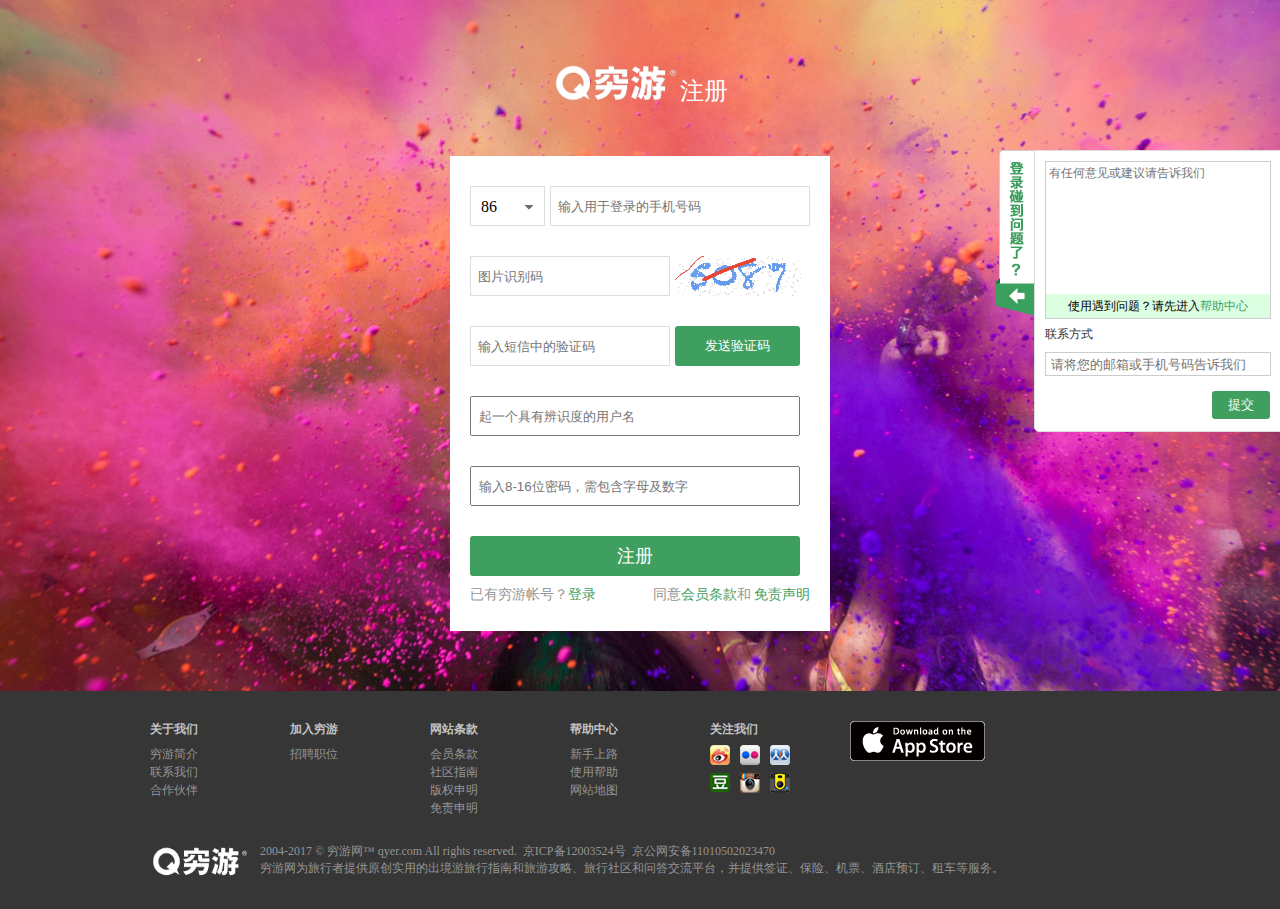
<file: reg.html>
<!DOCTYPE html>
<html lang="en">

<head>
  <meta charset="UTF-8">
  <meta name="viewport" content="width=device-width, initial-scale=1.0">
  <title>Document</title>
  <link rel="stylesheet" href="css/reg.css">
  <link rel="stylesheet" href="css/style.css">
</head>

<body>
  <div class="login_container">
    <div class="login-wrapper">
      <div class="login-logo">
        <img src="/images/index/login/41bd0a522fbeb024a41208a408ca73ec.png" alt="穷游">
        <span class="title">注册</span>
      </div>
      <div class="login-section">
        <div class="q-login-layout">
          <div class="q-login-form">
            <div class="q-login-form-control">
              <div class="input-group">
                <span class="qui-select-text">86</span>
                <input type="text" title="手机号" placeholder="输入用于登录的手机号码" value="" class="input input-phone">
              </div>
            </div>
            <div class="q-login-form-control">
              <div class="input-group">
                <input type="text" title="图片识别码" placeholder="图片识别码" value="" class="input input-valid">
                <img src="/images/index/captcha.png" class="img-valid-code">
              </div>
            </div>
            <div class="q-login-form-control">
              <div class="input-group">
                <input type="text" maxlength="6" title="短信验证码" placeholder="输入短信中的验证码" value=""
                  class="input input-valid">
                <button class="btn-valid">
                  <span>发送验证码</span>
                </button>
              </div>
            </div>
            <div class="login-form-control">
              <input type="text" title="用户名" maxlength="15" placeholder="起一个具有辨识度的用户名" value="" class="input">
              <div class="input-tip">
                <span class="tip-error" style="display:none;">
                  <i class="icon-tip"></i>
                  <span></span>
                </span>
              </div>
            </div>
            <div class="login-form-control">
              <input type="password" title="密码" maxlength="16" placeholder="输入8-16位密码，需包含字母及数字" value="" class="input">
            </div>
            <div class="login-form-control">
              <button class="btn">
                <span>注册</span>
              </button>
            </div>
          </div>
          <div class="q-login-bottom">
            <span class="fl">
              已有穷游帐号？<a href="javascript:;">登录</a>
            </span>
            <span class="fr">
              同意<a href="//nav.qyer.com/member" target="_blank" data-bn-ipg="web-register-layer-clause">会员条款</a>和
              <a href="//nav.qyer.com/exemption" target="_blank" data-bn-ipg="web-register-layer-statement">免责声明</a>
            </span>
          </div>
          <div class="q-login-tips" style="display:none;">
            <div class="tip">
              <span class="icon"></span>
              <span class="text">注册成功</span>
            </div>
          </div>
        </div>
      </div>
    </div>
    <div class="qui-loginFeedback">
      <div title="登录意见反馈" class="icon js-btn"></div>
      <div class="cnt">
        <form method="post">
          <textarea placeholder="有任何意见或建议请告诉我们" class="js-feedback-cnt"></textarea>
          <p class="help">使用遇到问题？请先进入<a href="//bbs.qyer.com/forum-10-1.html" target="_blank">帮助中心</a></p>
          <p class="label">联系方式</p>
          <input type="text" placeholder="请将您的邮箱或手机号码告诉我们" value="" class="txt js-feedback-contact">
          <button type="button" class="submitBtn">提交</button>
        </form>
      </div>
      <!---->
    </div>
    <div class="q-footer">
      <div class="q-bottom">
        <div class="top-wrap">
          <ul>
            <li>
              <h6>关于我们</h6>
            </li>
            <li>
              <a href="#">穷游简介</a>
            </li>
            <li>
              <a href="#">联系我们</a>
            </li>
            <li>
              <a href="#">合作伙伴</a>
            </li>
          </ul>
          <ul>
            <li>
              <h6>加入穷游</h6>
            </li>
            <li>
              <a href="#">招聘职位</a>
            </li>
          </ul>
          <ul>
            <li>
              <h6>网站条款</h6>
            </li>
            <li>
              <a href="#">会员条款</a>
            </li>
            <li>
              <a href="#">社区指南</a>
            </li>
            <li>
              <a href="#">版权申明</a>
            </li>
            <li>
              <a href="#">免责申明</a>
            </li>
          </ul>
          <ul>
            <li>
              <h6>帮助中心</h6>
            </li>
            <li>
              <a href="#">新手上路 </a>
            </li>
            <li>
              <a href="#">使用帮助</a>
            </li>
            <li>
              <a href="#">网站地图</a>
            </li>
          </ul>
          <ul>
            <li>
              <h6>关注我们</h6>
            </li>
            <li>
            <a href="#" class="a1"></a>
            <a href="#" class="a2"></a>
            <a href="#" class="a3"></a>
            <a href="#" class="a4"></a>
            <a href="#" class="a5"></a>
            <a href="#" class="a6"></a>
          </li>
          </ul>
          <ul>
            <li><a href="#"></a></li>
          </ul>
        </div>
        <div class="bottom-wrap">
          <div class="bottom-left">
            <img src="/images/index/login/41bd0a522fbeb024a41208a408ca73ec.png" alt="">
          </div>
          <div class="bottom-right">
            <div>2004-2017 © 穷游网™ qyer.com All rights reserved.&nbsp;&nbsp;<a href="#" target="_blank" rel="nofollow">京ICP备12003524号</a>&nbsp;&nbsp;京公网安备11010502023470</div>
            <div><a href="#">穷游网</a>为<a href="#">旅行</a>者提供原创实用的<a href="#">出境游</a><a href="#">旅行指南</a>和<a href="#">旅游攻略</a>、<a href="#">旅行社区</a>和<a href="#">问答</a>交流平台，并提供<a href="#">签证</a>、<a href="#">保险</a>、<a href="#">机票</a>、<a href="#">酒店预订</a>、<a href="#">租车</a>等服务。</div>
          </div>
        </div>
      </div>
    </div>
  </div>
  <script src="js/reg.js"></script>
</body>

</html>
</file>
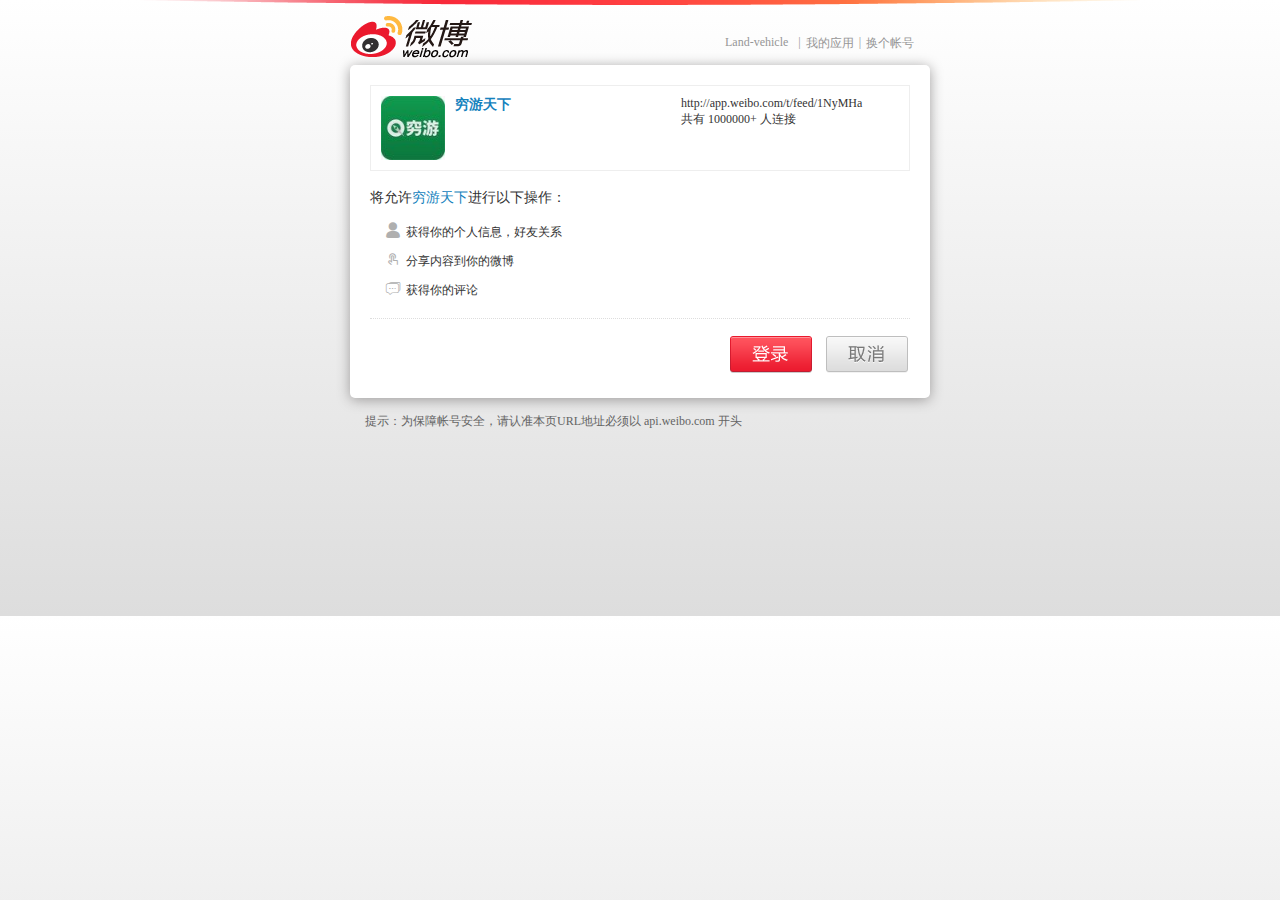
<file: sian.html>
<!DOCTYPE html>
<html lang="en">

<head>
  <meta charset="UTF-8">
  <meta name="viewport" content="width=device-width, initial-scale=1.0">
  <title>Document</title>
  <link rel="stylesheet" href="css/sian.css">
  <link rel="stylesheet" href="css/style.css">
  <link rel="stylesheet" href="/icon-font/iconfont.css">
</head>

<body>
  <div class="WB_xline">
    <div class="oauth_wrap">
      <div class="oauth_header">
        <h1><a href="#"></a></h1>
        <div>
          <span class="account_name">Land-vehicle</span>
          <span class="vline">|</span>
          <a href="https://app.weibo.com/my" target="_blank">我的应用</a>
          <span class="vline">|</span>
          <a href="#" action-type="logout">换个帐号</a>
        </div>
      </div>
      <div class="oauth_content">
        <div class="app_info">
          <div class="app_info_main">
            <img src="/images/index/login/669b3d0fgw1dnw3du0b4aj.jpg" alt="">
            <div class="app_intro">
              <h3><a href="http://app.weibo.com/t/feed/1NyMHa" target="_blank">穷游天下</a></h3>
            </div>
          </div>
          <div class="plus_tit">
            http://app.weibo.com/t/feed/1NyMHa<br>共有 1000000+ 人连接
          </div>
        </div>

        <div class="oauth_info">
          <div class="list_tit">将允许<a href="http://app.weibo.com/t/feed/1NyMHa" target="_blank">穷游天下</a>进行以下操作：</div>
          <ul class="do_list">
            <li>
              <i class="iconfont icon-touxiang"></i>获得你的个人信息，好友关系
            </li>
            <li>
              <i class="iconfont icon-operation"></i>分享内容到你的微博
            </li>
            <li>
              <i class="iconfont icon-14"></i>获得你的评论
            </li>
          </ul>
        </div>
        <div class="oauth_login_submit">
          <a href="#" onclick="return false;" class="WB_btn_link"></a>
          <a href="javascript:;" action-type="cancel" class="WB_btn_cancel"></a>
        </div>
      </div>
      <p class="oauth_tiptxt">提示：为保障帐号安全，请认准本页URL地址必须以 api.weibo.com 开头</p>
    </div>
  </div>
</body>

</html>
</file>
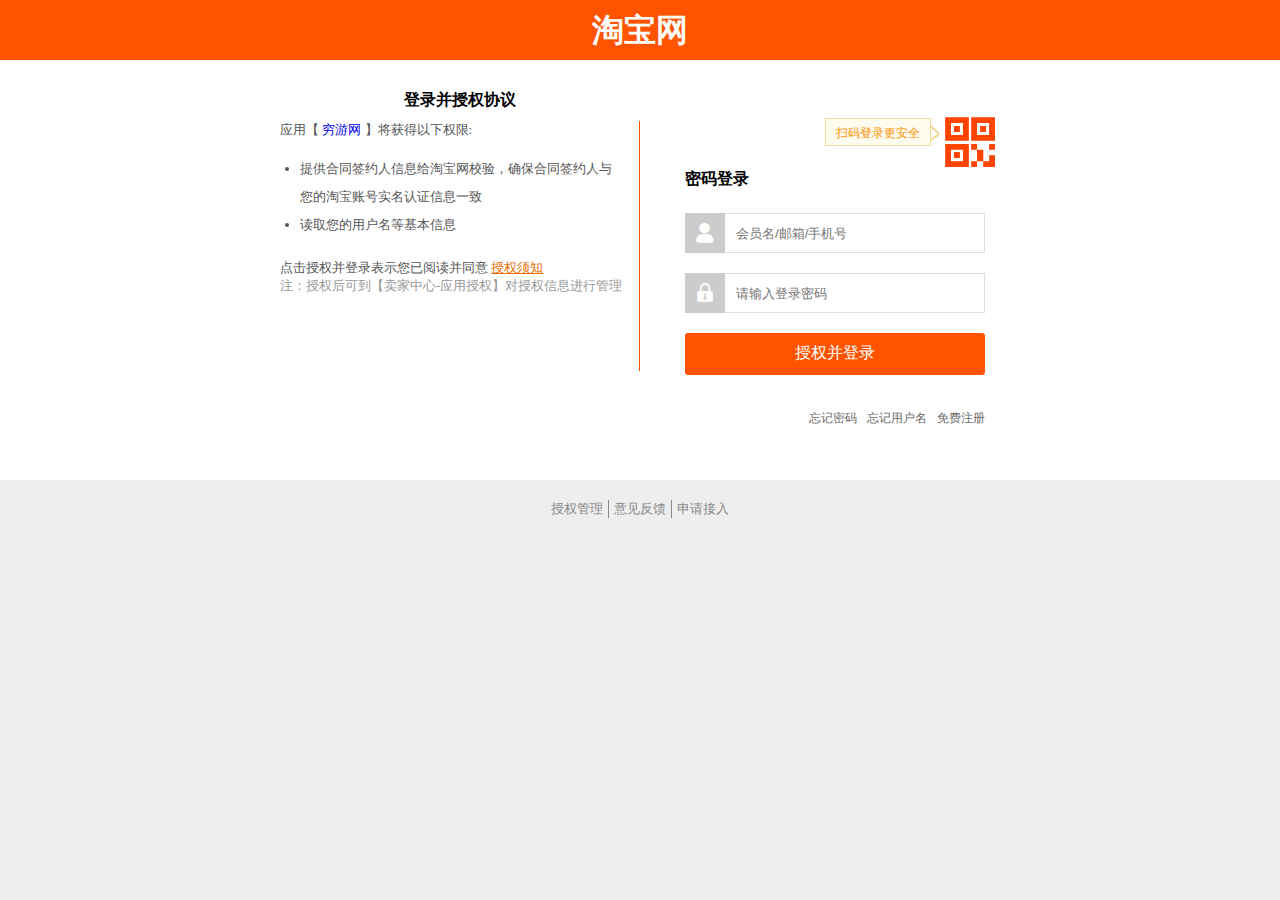
<file: taobao.html>
<!DOCTYPE html>
<html lang="en">

<head>
  <meta charset="UTF-8">
  <meta name="viewport" content="width=device-width, initial-scale=1.0">
  <title>应用授权</title>
  <link rel="stylesheet" href="css/taobao.css">
  <link rel="stylesheet" href="./icon-font/iconfont.css">
</head>

<body>
  <div class="openplatform-login-container">
    <div class="openplatform-login-top">
      <h3><a href="www.taobao.com">淘宝网</a></h3>
    </div>
    <div class="openplatform-login-content">
      <!-- 左边 -->
      <div class="openplatform-login-left">
        <h3>登录并授权协议</h3>
        <div>
          <p> 应用【 <a href="#">穷游网
            </a> 】将获得以下权限:</p>
          <ul>
            <div id="scopePermissionDiv" class="width:200px;height:100px;overflow:scroll;">
              <li>
                提供合同签约人信息给淘宝网校验，确保合同签约人与您的淘宝账号实名认证信息一致
              </li>
              <li>读取您的用户名等基本信息</li>
            </div>
          </ul>
          <p class="primary-tip">点击授权并登录表示您已阅读并同意 <a href="#" target="_blank" title="">授权须知</a>
          </p>
          <p class="secondary-tip">注：授权后可到【卖家中心-应用授权】对授权信息进行管理</p>
        </div>
      </div>
      <!-- 右边 -->
      <div class="openplatform-login-right">
        <div class="login-box">
          <div class="login-view">
            <div class="poptip">
              <div class="poptip-arrow">
                <em></em>
                <span></span>
                <div class="poptip-content">扫码登录更安全</div>
              </div>
              <i class="iconfont icon-erweima"></i>
            </div>
            <div class="login-tip">
              <h3 class="corner-icon-view">密码登录</h3>
              <ul class="login-view-info">
                <li>
                  <i class="iconfont icon-touxiang"></i>
                  <input type="text" placeholder="会员名/邮箱/手机号">
                </li>
                <li>
                  <i class="iconfont icon-mima"></i>
                  <input type="password" placeholder="请输入登录密码">
                </li>
                <li><a href="#">授权并登录</a></li>
                <li>
                  <a href="#">忘记密码</a>
                  <a href="#">忘记用户名</a>
                  <a href="#">免费注册</a>
                </li>
              </ul>
            </div>
          </div>
        </div>
      </div>
      <!-- 底部 -->
    </div>
  </div>
  <div class="openplatform-login-footer">
    <a href="#">授权管理</a>
    <a href="#">意见反馈</a>
    <a href="#">申请接入</a>
  </div>
</body>

</html>
</file>
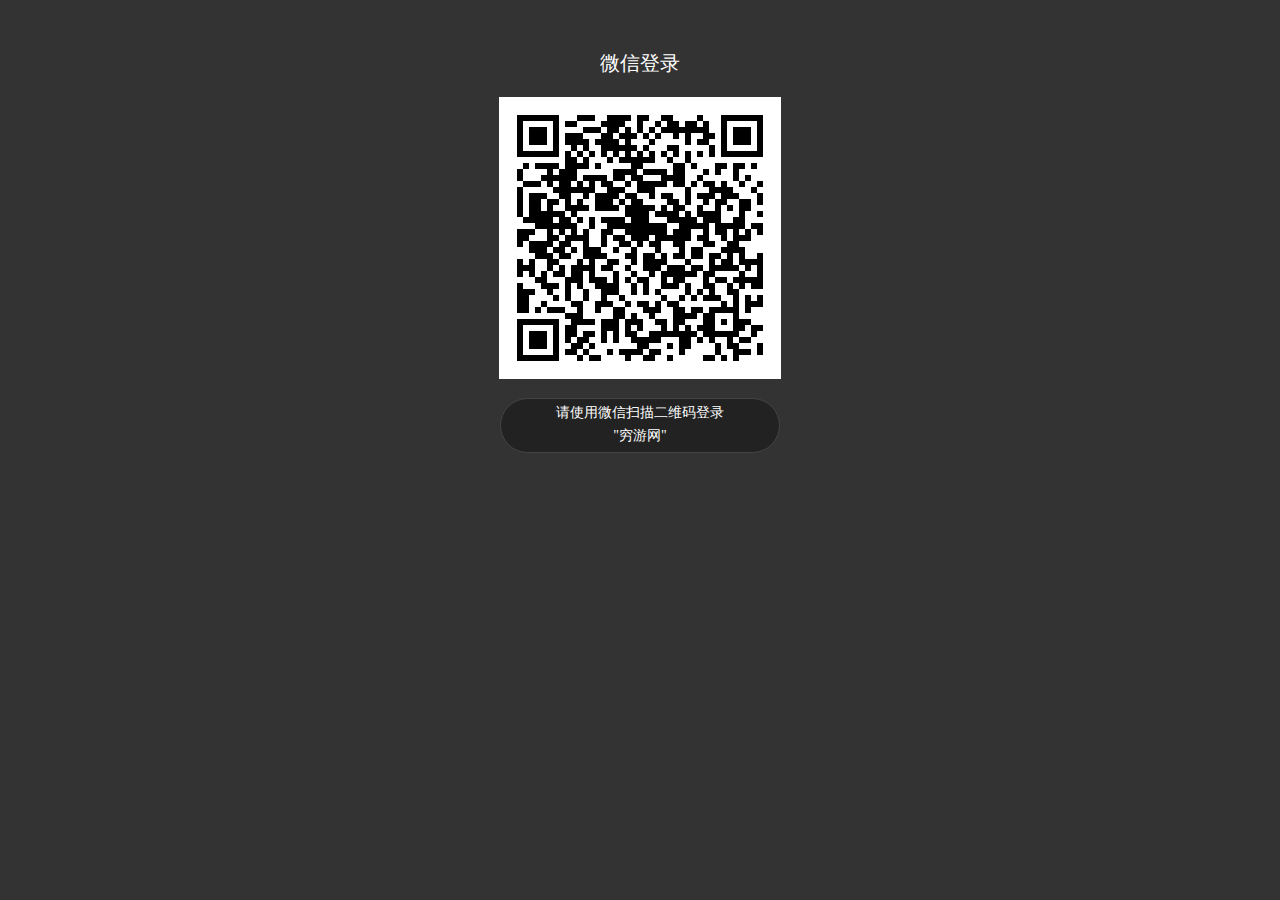
<file: wx.html>
<!DOCTYPE html>
<html lang="en">
<head>
  <meta charset="UTF-8">
  <meta name="viewport" content="width=device-width, initial-scale=1.0">
  <title>Document</title>
  <link rel="stylesheet" href="css/wx.css">
</head>
<body>
  <div class="loginPanel">
    <div class="waiting">
      <p class="title">微信登录</p>
      <img src="images/index/login/wx.jpg" alt="">
    <div class="status">
      <p>请使用微信扫描二维码登录</p>
      <p>"穷游网"</p>
    </div>
    </div>
  </div>
</body>

</html>
</file>
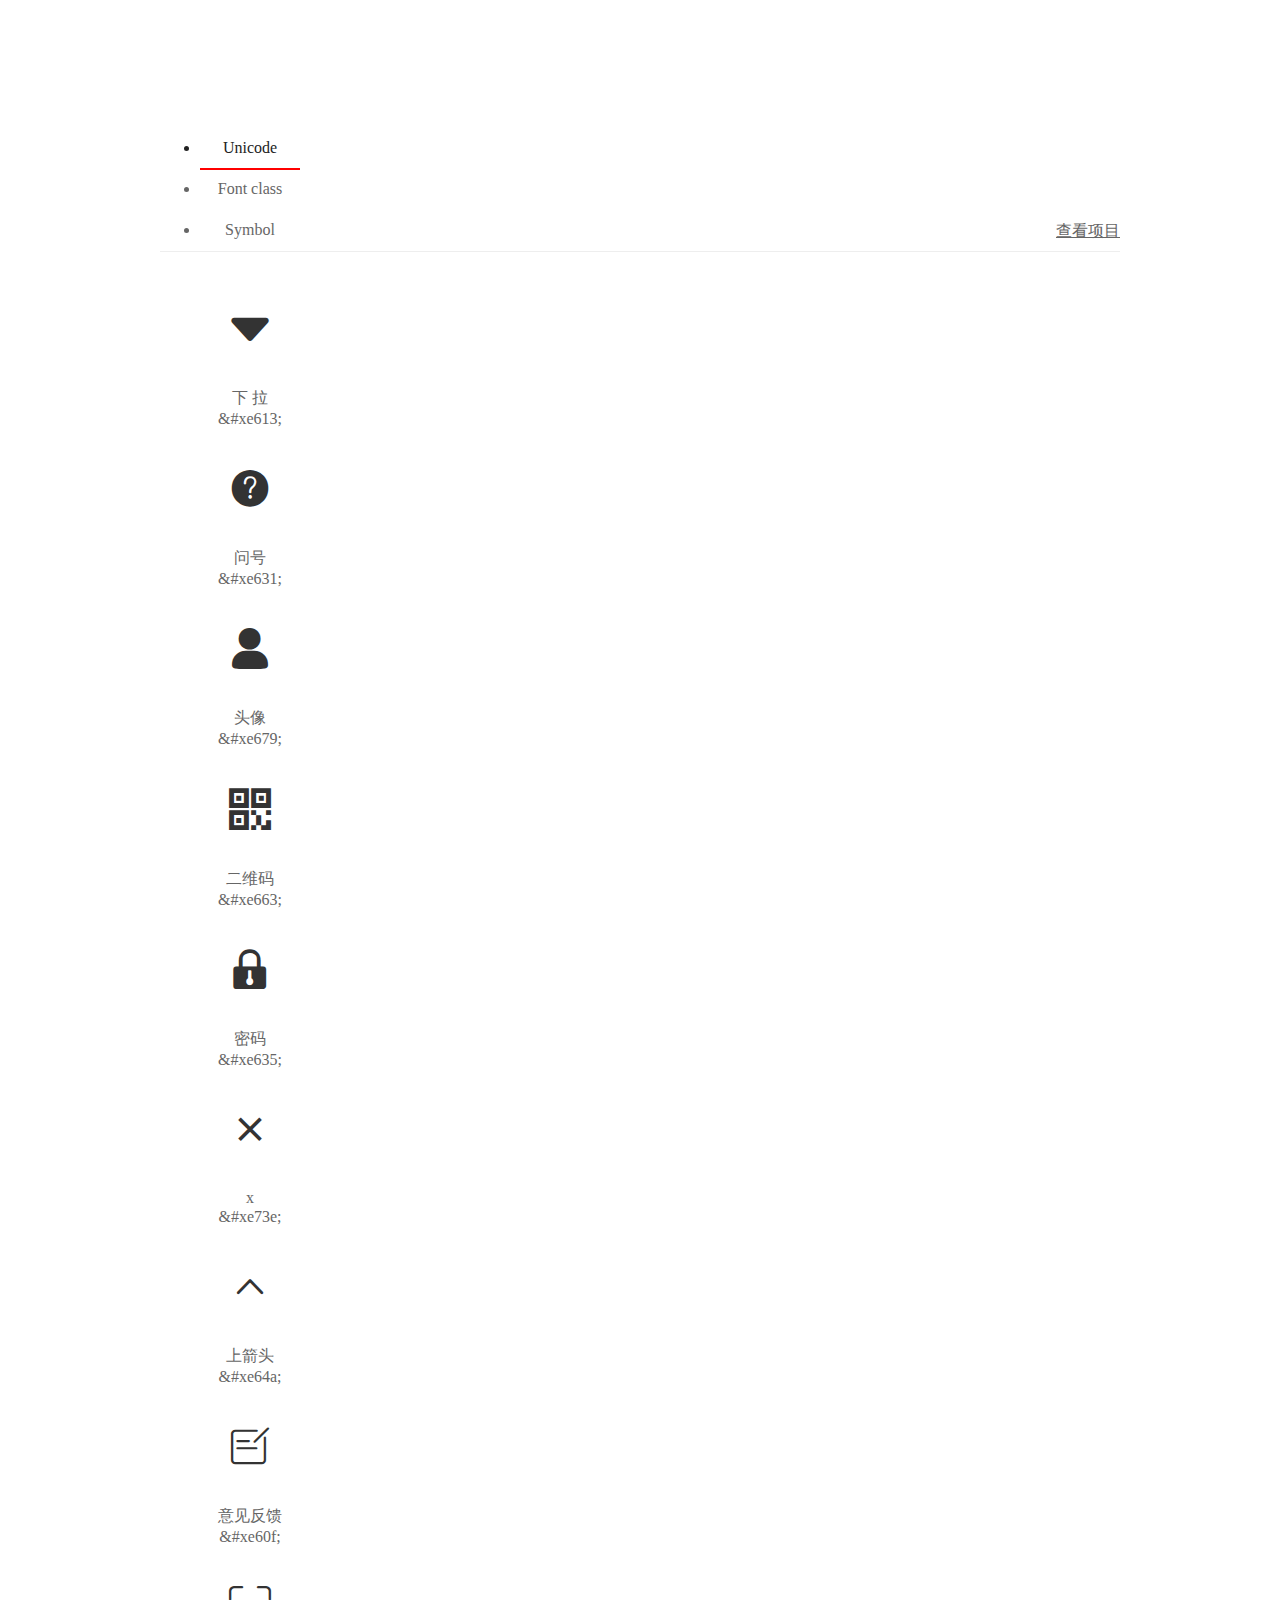
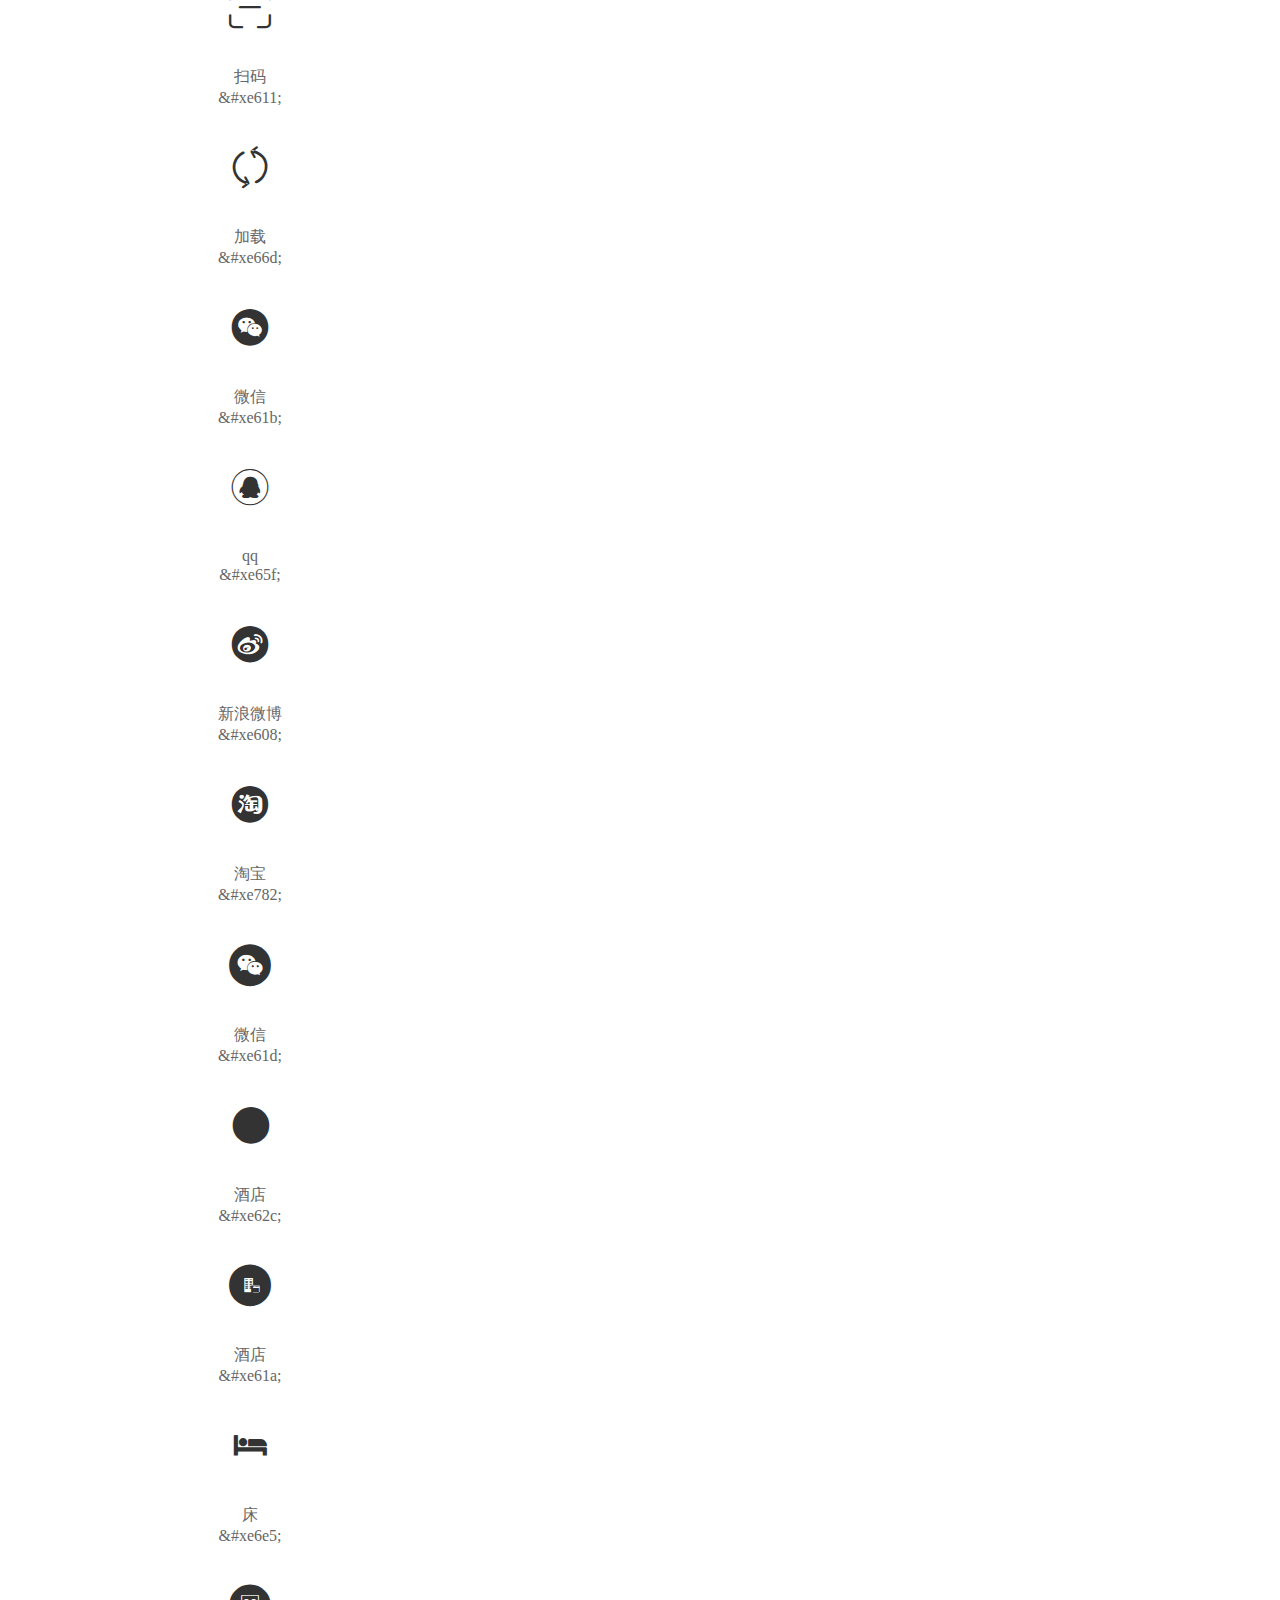
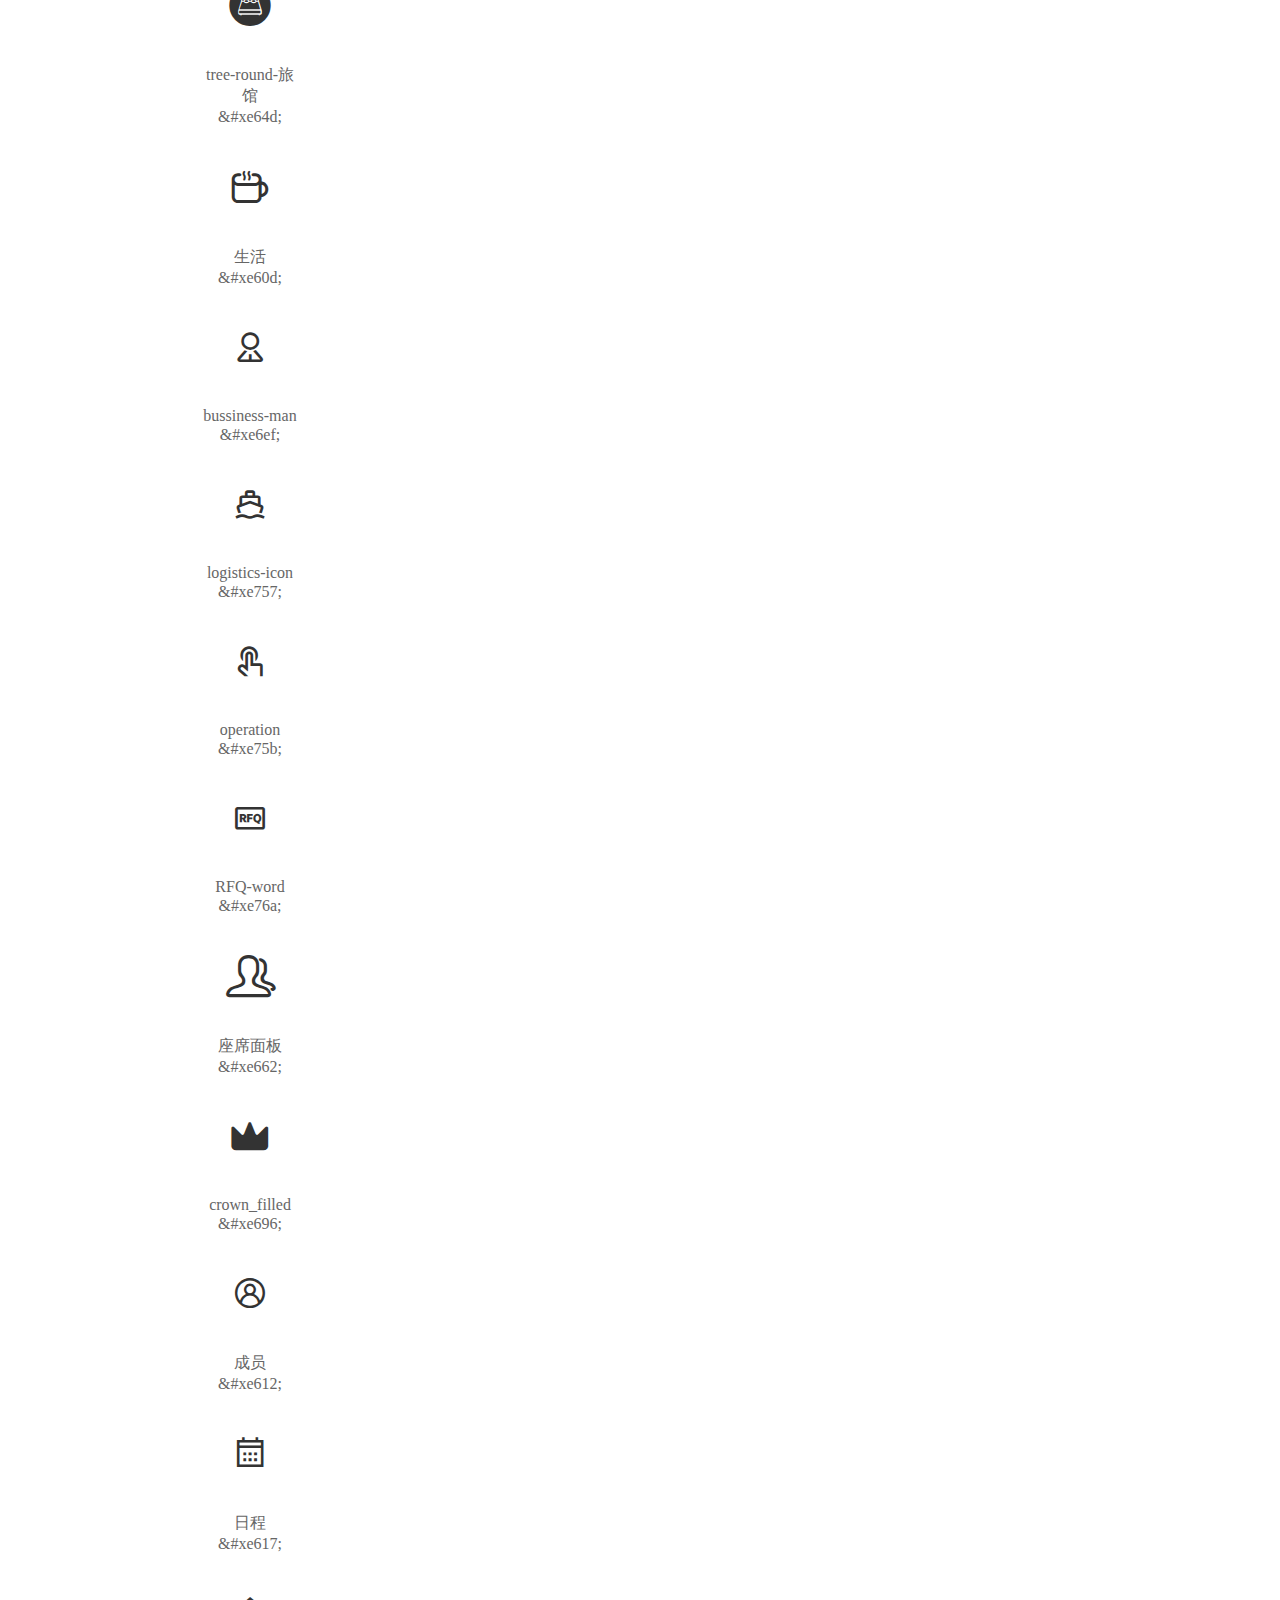
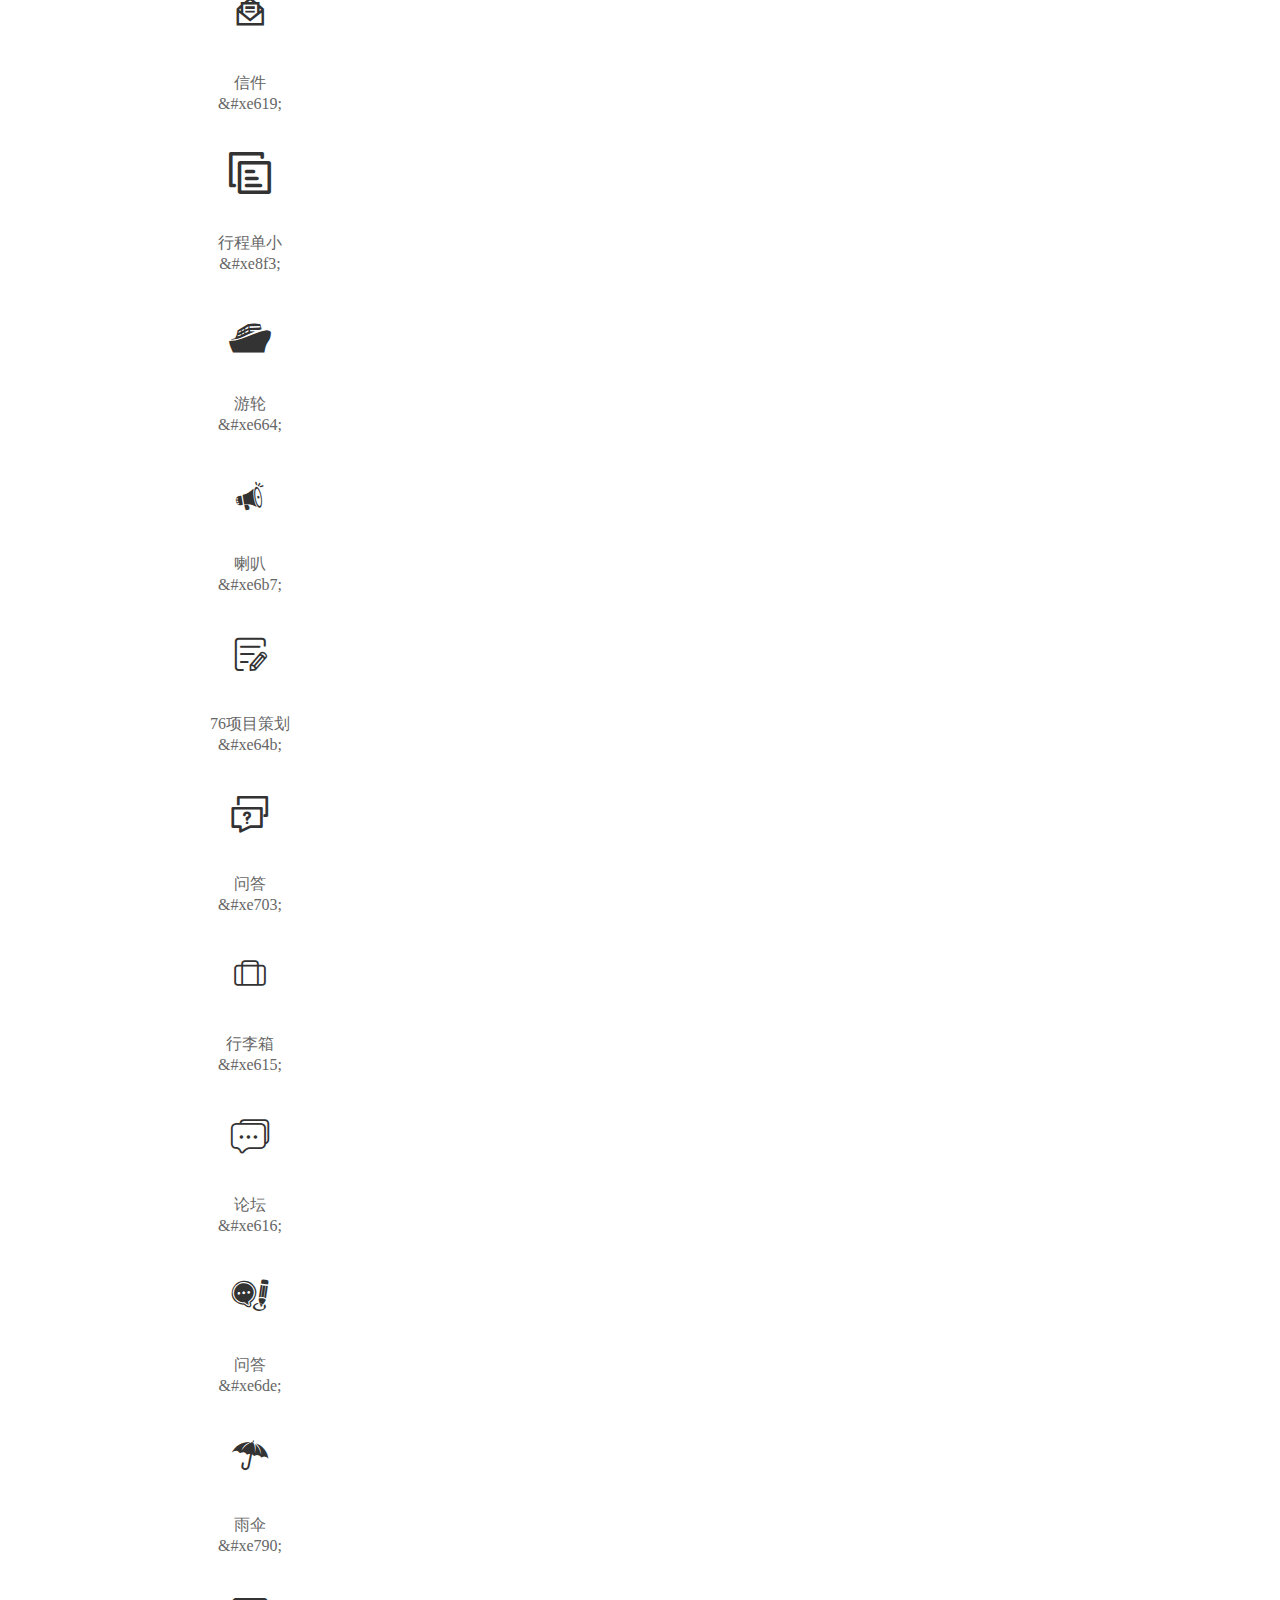
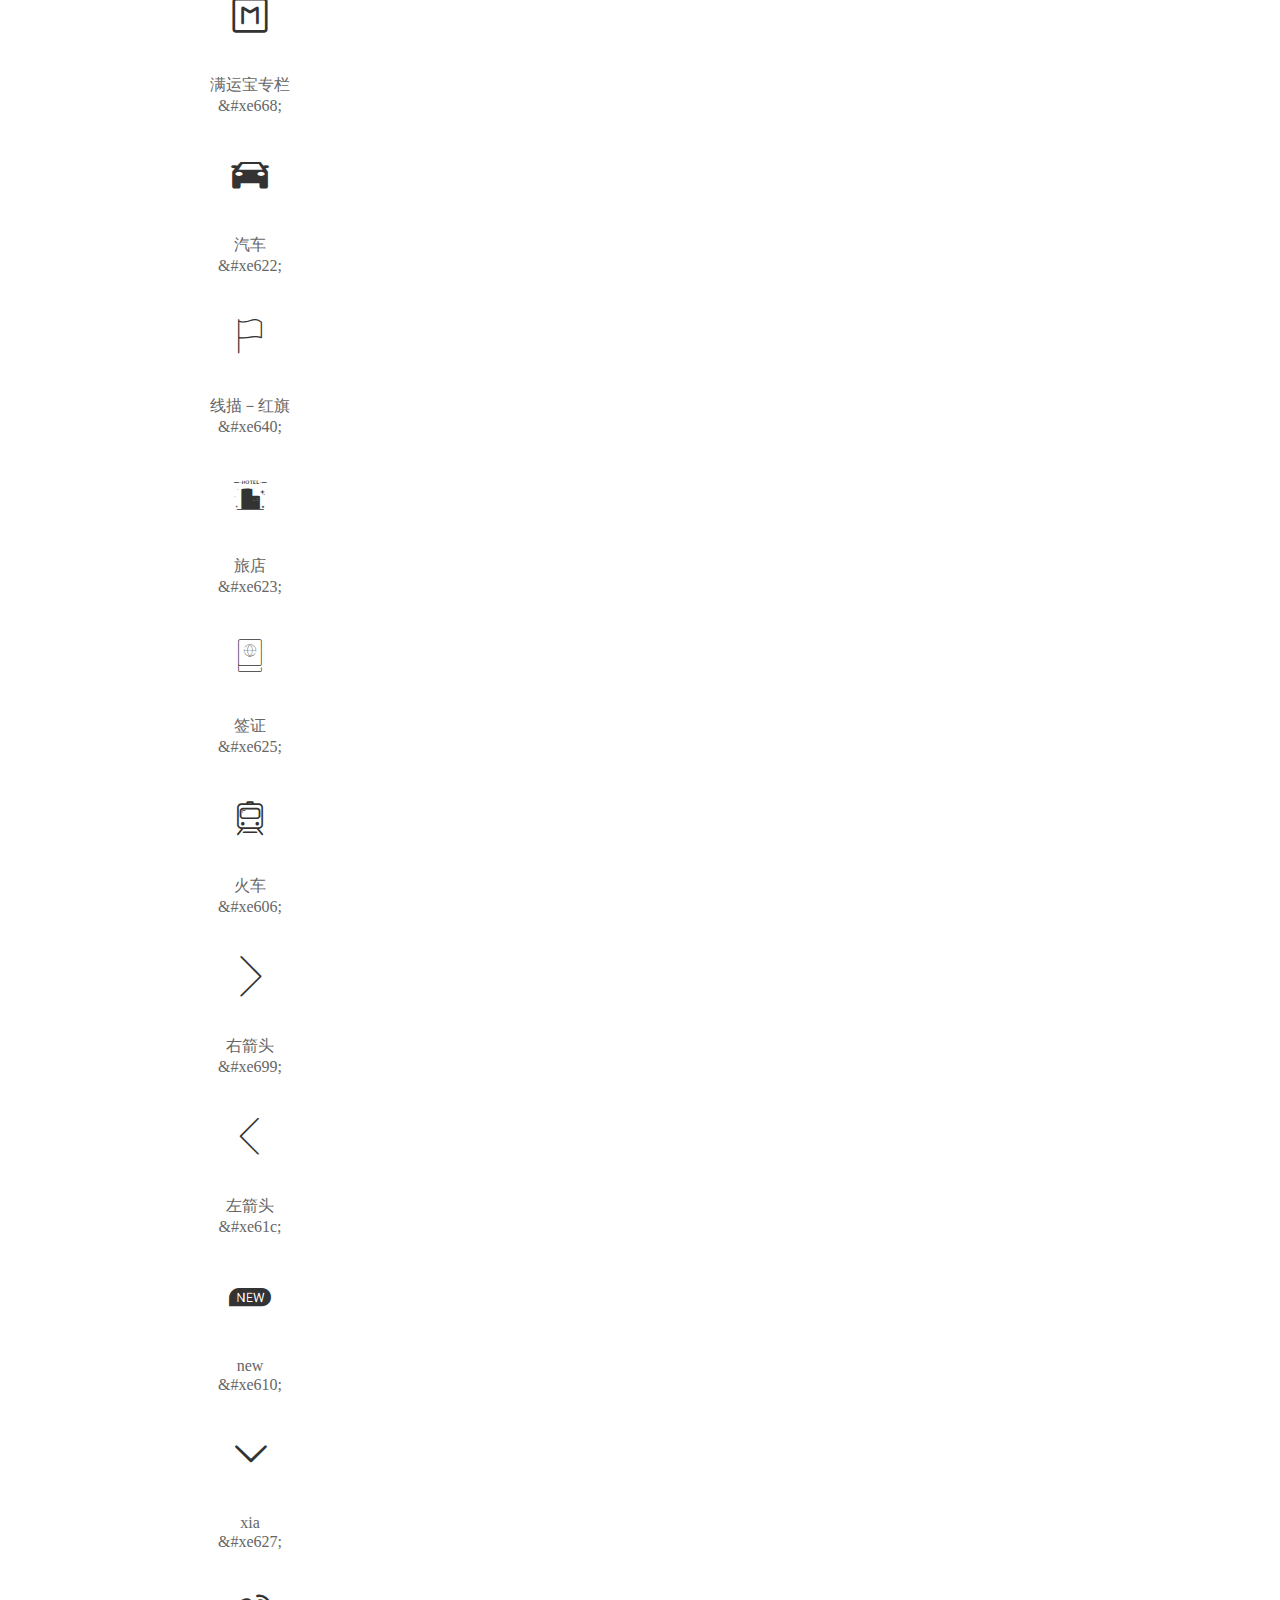
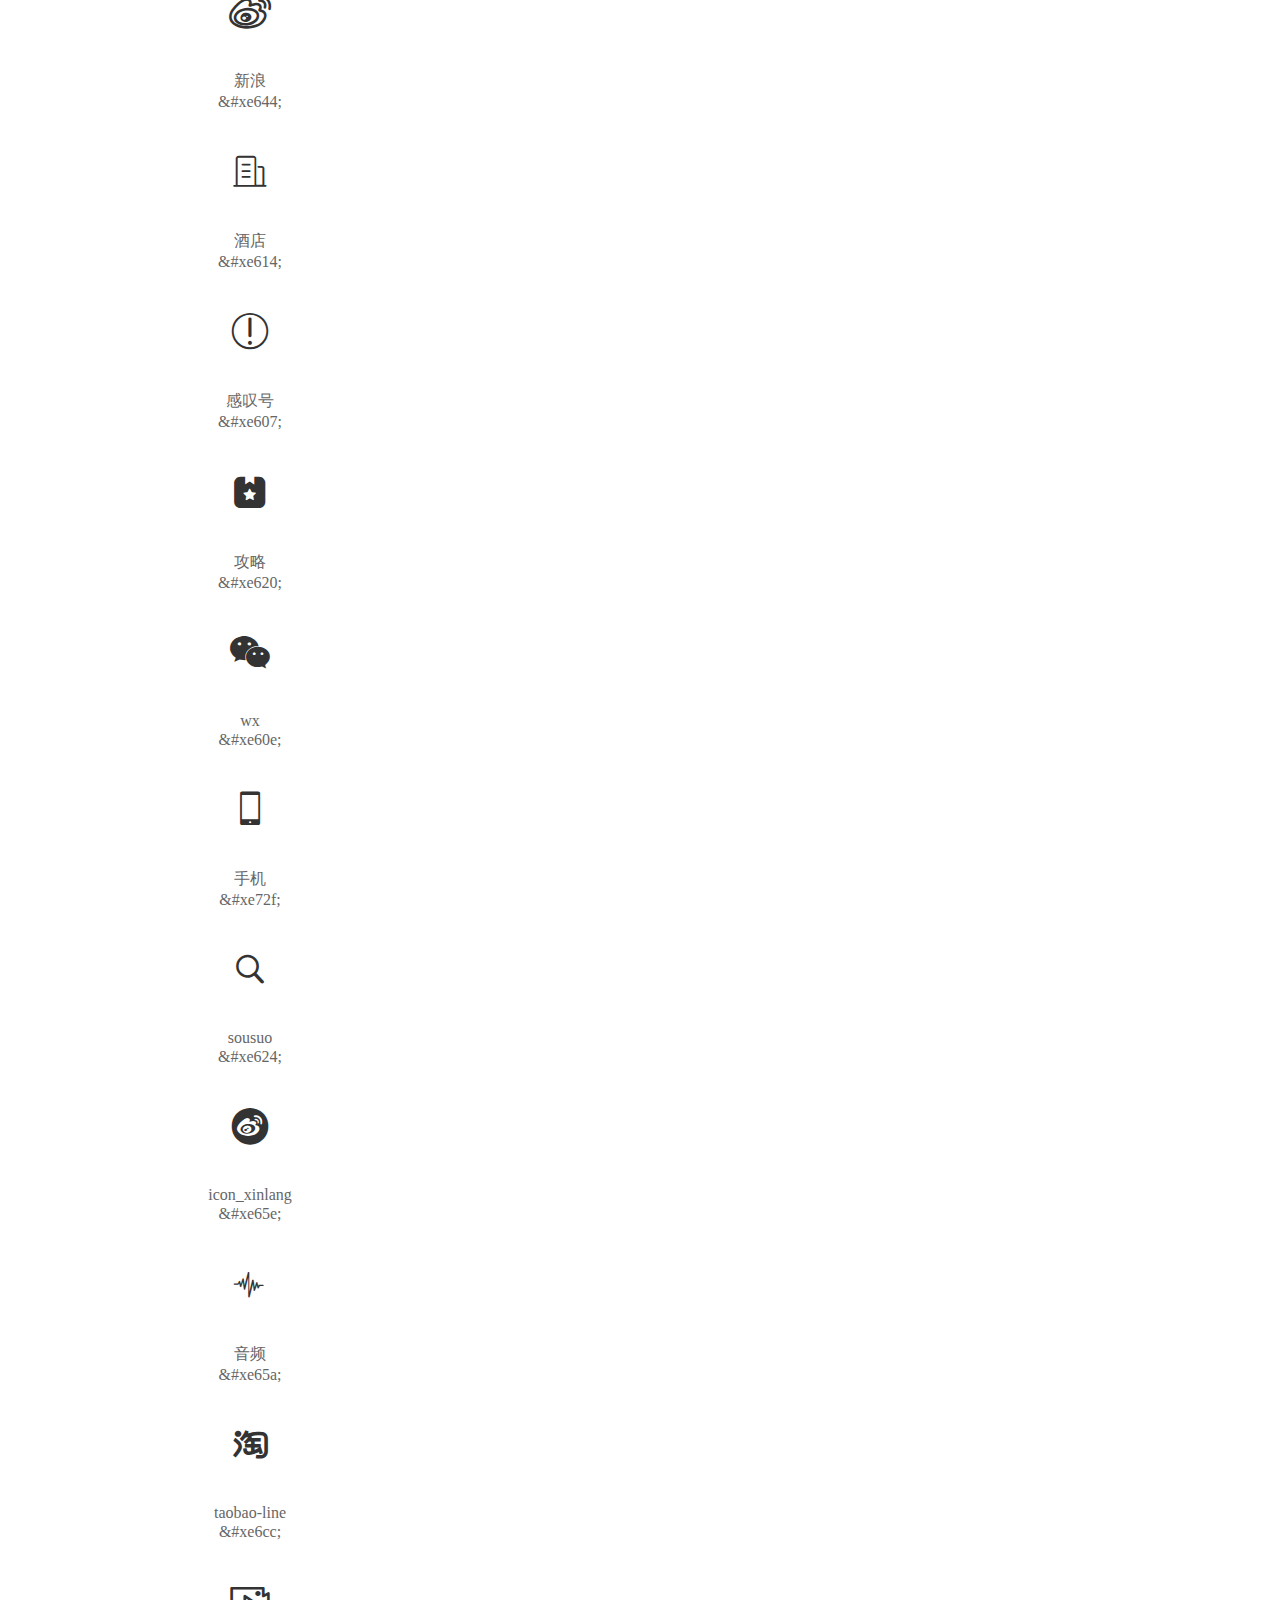
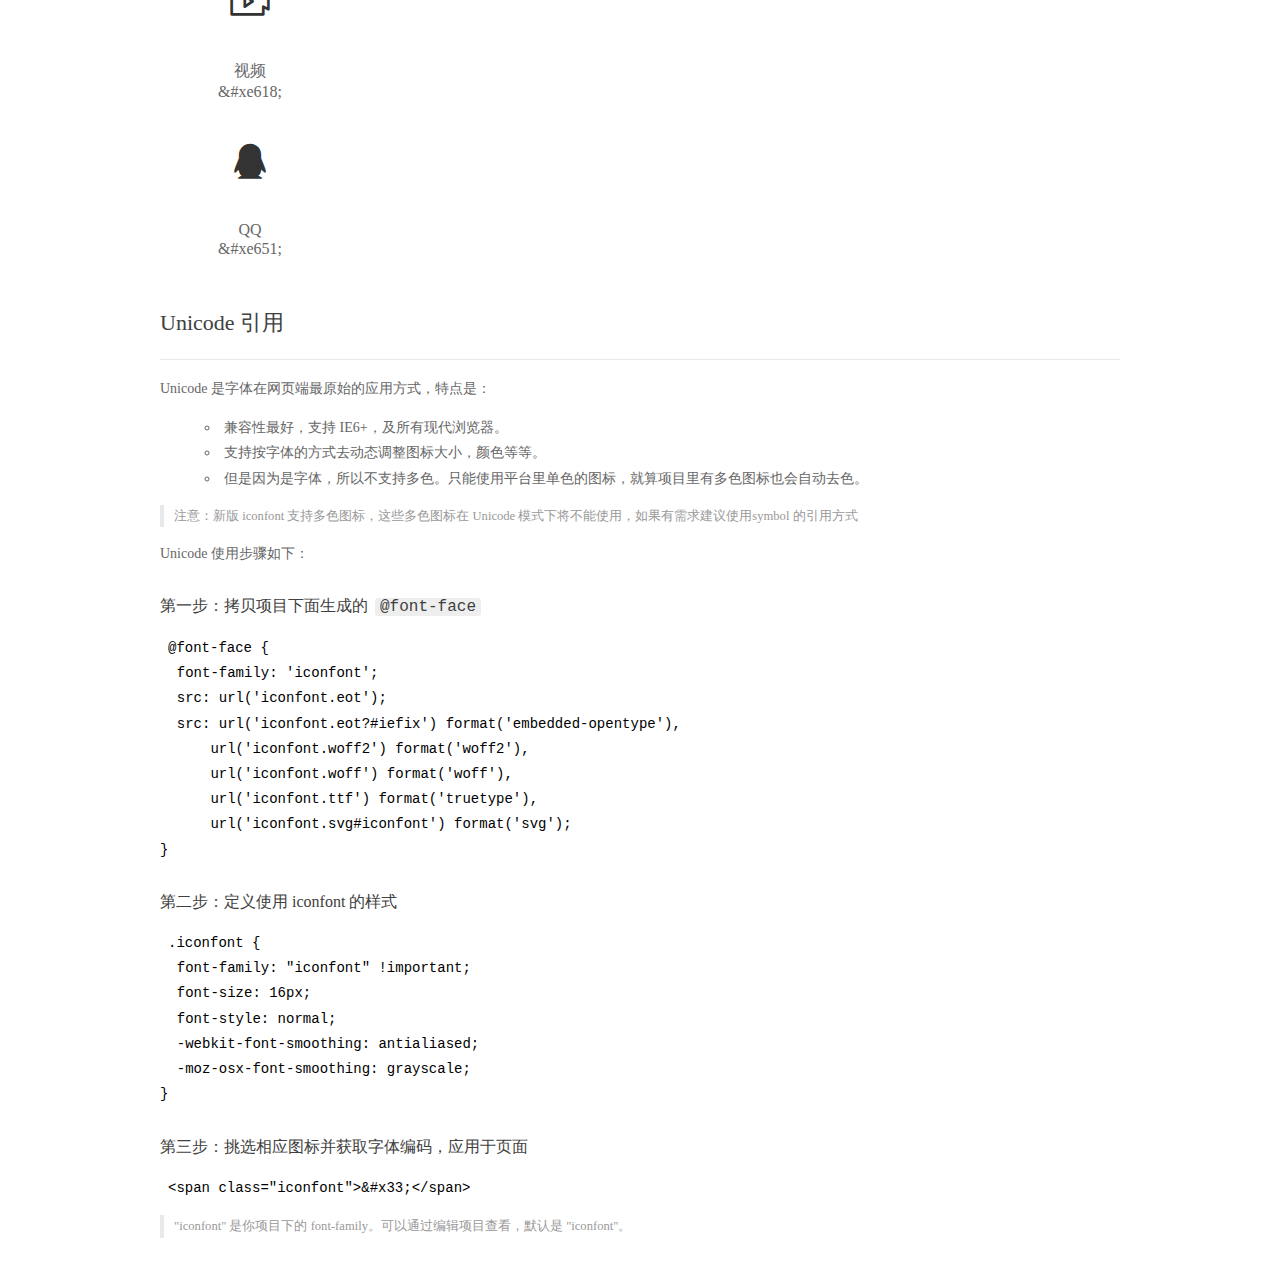
<file: icon-font/demo_index.html>
<!DOCTYPE html>
<html>
<head>
  <meta charset="utf-8"/>
  <title>IconFont Demo</title>
  <link rel="shortcut icon" href="https://img.alicdn.com/tps/i4/TB1_oz6GVXXXXaFXpXXJDFnIXXX-64-64.ico" type="image/x-icon"/>
  <link rel="stylesheet" href="https://g.alicdn.com/thx/cube/1.3.2/cube.min.css">
  <link rel="stylesheet" href="demo.css">
  <link rel="stylesheet" href="iconfont.css">
  <script src="iconfont.js"></script>
  <!-- jQuery -->
  <script src="https://a1.alicdn.com/oss/uploads/2018/12/26/7bfddb60-08e8-11e9-9b04-53e73bb6408b.js"></script>
  <!-- 代码高亮 -->
  <script src="https://a1.alicdn.com/oss/uploads/2018/12/26/a3f714d0-08e6-11e9-8a15-ebf944d7534c.js"></script>
</head>
<body>
  <div class="main">
    <h1 class="logo"><a href="https://www.iconfont.cn/" title="iconfont 首页" target="_blank">&#xe86b;</a></h1>
    <div class="nav-tabs">
      <ul id="tabs" class="dib-box">
        <li class="dib active"><span>Unicode</span></li>
        <li class="dib"><span>Font class</span></li>
        <li class="dib"><span>Symbol</span></li>
      </ul>
      
      <a href="https://www.iconfont.cn/manage/index?manage_type=myprojects&projectId=1893771" target="_blank" class="nav-more">查看项目</a>
      
    </div>
    <div class="tab-container">
      <div class="content unicode" style="display: block;">
          <ul class="icon_lists dib-box">
          
            <li class="dib">
              <span class="icon iconfont">&#xe613;</span>
                <div class="name">下 拉</div>
                <div class="code-name">&amp;#xe613;</div>
              </li>
          
            <li class="dib">
              <span class="icon iconfont">&#xe631;</span>
                <div class="name">问号</div>
                <div class="code-name">&amp;#xe631;</div>
              </li>
          
            <li class="dib">
              <span class="icon iconfont">&#xe679;</span>
                <div class="name">头像</div>
                <div class="code-name">&amp;#xe679;</div>
              </li>
          
            <li class="dib">
              <span class="icon iconfont">&#xe663;</span>
                <div class="name">二维码</div>
                <div class="code-name">&amp;#xe663;</div>
              </li>
          
            <li class="dib">
              <span class="icon iconfont">&#xe635;</span>
                <div class="name">密码</div>
                <div class="code-name">&amp;#xe635;</div>
              </li>
          
            <li class="dib">
              <span class="icon iconfont">&#xe73e;</span>
                <div class="name">x</div>
                <div class="code-name">&amp;#xe73e;</div>
              </li>
          
            <li class="dib">
              <span class="icon iconfont">&#xe64a;</span>
                <div class="name">上箭头</div>
                <div class="code-name">&amp;#xe64a;</div>
              </li>
          
            <li class="dib">
              <span class="icon iconfont">&#xe60f;</span>
                <div class="name">意见反馈</div>
                <div class="code-name">&amp;#xe60f;</div>
              </li>
          
            <li class="dib">
              <span class="icon iconfont">&#xe611;</span>
                <div class="name">扫码</div>
                <div class="code-name">&amp;#xe611;</div>
              </li>
          
            <li class="dib">
              <span class="icon iconfont">&#xe66d;</span>
                <div class="name">加载</div>
                <div class="code-name">&amp;#xe66d;</div>
              </li>
          
            <li class="dib">
              <span class="icon iconfont">&#xe61b;</span>
                <div class="name">微信</div>
                <div class="code-name">&amp;#xe61b;</div>
              </li>
          
            <li class="dib">
              <span class="icon iconfont">&#xe65f;</span>
                <div class="name">qq</div>
                <div class="code-name">&amp;#xe65f;</div>
              </li>
          
            <li class="dib">
              <span class="icon iconfont">&#xe608;</span>
                <div class="name">新浪微博</div>
                <div class="code-name">&amp;#xe608;</div>
              </li>
          
            <li class="dib">
              <span class="icon iconfont">&#xe782;</span>
                <div class="name">淘宝</div>
                <div class="code-name">&amp;#xe782;</div>
              </li>
          
            <li class="dib">
              <span class="icon iconfont">&#xe61d;</span>
                <div class="name">微信</div>
                <div class="code-name">&amp;#xe61d;</div>
              </li>
          
            <li class="dib">
              <span class="icon iconfont">&#xe62c;</span>
                <div class="name">酒店</div>
                <div class="code-name">&amp;#xe62c;</div>
              </li>
          
            <li class="dib">
              <span class="icon iconfont">&#xe61a;</span>
                <div class="name">酒店</div>
                <div class="code-name">&amp;#xe61a;</div>
              </li>
          
            <li class="dib">
              <span class="icon iconfont">&#xe6e5;</span>
                <div class="name">床</div>
                <div class="code-name">&amp;#xe6e5;</div>
              </li>
          
            <li class="dib">
              <span class="icon iconfont">&#xe64d;</span>
                <div class="name">tree-round-旅馆</div>
                <div class="code-name">&amp;#xe64d;</div>
              </li>
          
            <li class="dib">
              <span class="icon iconfont">&#xe60d;</span>
                <div class="name">生活</div>
                <div class="code-name">&amp;#xe60d;</div>
              </li>
          
            <li class="dib">
              <span class="icon iconfont">&#xe6ef;</span>
                <div class="name">bussiness-man</div>
                <div class="code-name">&amp;#xe6ef;</div>
              </li>
          
            <li class="dib">
              <span class="icon iconfont">&#xe757;</span>
                <div class="name">logistics-icon</div>
                <div class="code-name">&amp;#xe757;</div>
              </li>
          
            <li class="dib">
              <span class="icon iconfont">&#xe75b;</span>
                <div class="name">operation</div>
                <div class="code-name">&amp;#xe75b;</div>
              </li>
          
            <li class="dib">
              <span class="icon iconfont">&#xe76a;</span>
                <div class="name">RFQ-word</div>
                <div class="code-name">&amp;#xe76a;</div>
              </li>
          
            <li class="dib">
              <span class="icon iconfont">&#xe662;</span>
                <div class="name">座席面板</div>
                <div class="code-name">&amp;#xe662;</div>
              </li>
          
            <li class="dib">
              <span class="icon iconfont">&#xe696;</span>
                <div class="name">crown_filled</div>
                <div class="code-name">&amp;#xe696;</div>
              </li>
          
            <li class="dib">
              <span class="icon iconfont">&#xe612;</span>
                <div class="name">成员</div>
                <div class="code-name">&amp;#xe612;</div>
              </li>
          
            <li class="dib">
              <span class="icon iconfont">&#xe617;</span>
                <div class="name">日程</div>
                <div class="code-name">&amp;#xe617;</div>
              </li>
          
            <li class="dib">
              <span class="icon iconfont">&#xe619;</span>
                <div class="name">信件</div>
                <div class="code-name">&amp;#xe619;</div>
              </li>
          
            <li class="dib">
              <span class="icon iconfont">&#xe8f3;</span>
                <div class="name">行程单小</div>
                <div class="code-name">&amp;#xe8f3;</div>
              </li>
          
            <li class="dib">
              <span class="icon iconfont">&#xe664;</span>
                <div class="name">游轮</div>
                <div class="code-name">&amp;#xe664;</div>
              </li>
          
            <li class="dib">
              <span class="icon iconfont">&#xe6b7;</span>
                <div class="name">喇叭</div>
                <div class="code-name">&amp;#xe6b7;</div>
              </li>
          
            <li class="dib">
              <span class="icon iconfont">&#xe64b;</span>
                <div class="name">76项目策划</div>
                <div class="code-name">&amp;#xe64b;</div>
              </li>
          
            <li class="dib">
              <span class="icon iconfont">&#xe703;</span>
                <div class="name">问答</div>
                <div class="code-name">&amp;#xe703;</div>
              </li>
          
            <li class="dib">
              <span class="icon iconfont">&#xe615;</span>
                <div class="name">行李箱</div>
                <div class="code-name">&amp;#xe615;</div>
              </li>
          
            <li class="dib">
              <span class="icon iconfont">&#xe616;</span>
                <div class="name">论坛</div>
                <div class="code-name">&amp;#xe616;</div>
              </li>
          
            <li class="dib">
              <span class="icon iconfont">&#xe6de;</span>
                <div class="name">问答</div>
                <div class="code-name">&amp;#xe6de;</div>
              </li>
          
            <li class="dib">
              <span class="icon iconfont">&#xe790;</span>
                <div class="name">雨伞</div>
                <div class="code-name">&amp;#xe790;</div>
              </li>
          
            <li class="dib">
              <span class="icon iconfont">&#xe668;</span>
                <div class="name">满运宝专栏</div>
                <div class="code-name">&amp;#xe668;</div>
              </li>
          
            <li class="dib">
              <span class="icon iconfont">&#xe622;</span>
                <div class="name">汽车</div>
                <div class="code-name">&amp;#xe622;</div>
              </li>
          
            <li class="dib">
              <span class="icon iconfont">&#xe640;</span>
                <div class="name">线描－红旗</div>
                <div class="code-name">&amp;#xe640;</div>
              </li>
          
            <li class="dib">
              <span class="icon iconfont">&#xe623;</span>
                <div class="name">旅店</div>
                <div class="code-name">&amp;#xe623;</div>
              </li>
          
            <li class="dib">
              <span class="icon iconfont">&#xe625;</span>
                <div class="name">签证</div>
                <div class="code-name">&amp;#xe625;</div>
              </li>
          
            <li class="dib">
              <span class="icon iconfont">&#xe606;</span>
                <div class="name">火车</div>
                <div class="code-name">&amp;#xe606;</div>
              </li>
          
            <li class="dib">
              <span class="icon iconfont">&#xe699;</span>
                <div class="name">右箭头</div>
                <div class="code-name">&amp;#xe699;</div>
              </li>
          
            <li class="dib">
              <span class="icon iconfont">&#xe61c;</span>
                <div class="name">左箭头</div>
                <div class="code-name">&amp;#xe61c;</div>
              </li>
          
            <li class="dib">
              <span class="icon iconfont">&#xe610;</span>
                <div class="name">new</div>
                <div class="code-name">&amp;#xe610;</div>
              </li>
          
            <li class="dib">
              <span class="icon iconfont">&#xe627;</span>
                <div class="name">xia</div>
                <div class="code-name">&amp;#xe627;</div>
              </li>
          
            <li class="dib">
              <span class="icon iconfont">&#xe644;</span>
                <div class="name">新浪</div>
                <div class="code-name">&amp;#xe644;</div>
              </li>
          
            <li class="dib">
              <span class="icon iconfont">&#xe614;</span>
                <div class="name">酒店</div>
                <div class="code-name">&amp;#xe614;</div>
              </li>
          
            <li class="dib">
              <span class="icon iconfont">&#xe607;</span>
                <div class="name">感叹号</div>
                <div class="code-name">&amp;#xe607;</div>
              </li>
          
            <li class="dib">
              <span class="icon iconfont">&#xe620;</span>
                <div class="name">攻略</div>
                <div class="code-name">&amp;#xe620;</div>
              </li>
          
            <li class="dib">
              <span class="icon iconfont">&#xe60e;</span>
                <div class="name">wx</div>
                <div class="code-name">&amp;#xe60e;</div>
              </li>
          
            <li class="dib">
              <span class="icon iconfont">&#xe72f;</span>
                <div class="name">手机</div>
                <div class="code-name">&amp;#xe72f;</div>
              </li>
          
            <li class="dib">
              <span class="icon iconfont">&#xe624;</span>
                <div class="name">sousuo</div>
                <div class="code-name">&amp;#xe624;</div>
              </li>
          
            <li class="dib">
              <span class="icon iconfont">&#xe65e;</span>
                <div class="name">icon_xinlang</div>
                <div class="code-name">&amp;#xe65e;</div>
              </li>
          
            <li class="dib">
              <span class="icon iconfont">&#xe65a;</span>
                <div class="name">音频</div>
                <div class="code-name">&amp;#xe65a;</div>
              </li>
          
            <li class="dib">
              <span class="icon iconfont">&#xe6cc;</span>
                <div class="name">taobao-line</div>
                <div class="code-name">&amp;#xe6cc;</div>
              </li>
          
            <li class="dib">
              <span class="icon iconfont">&#xe618;</span>
                <div class="name">视频</div>
                <div class="code-name">&amp;#xe618;</div>
              </li>
          
            <li class="dib">
              <span class="icon iconfont">&#xe651;</span>
                <div class="name">QQ</div>
                <div class="code-name">&amp;#xe651;</div>
              </li>
          
          </ul>
          <div class="article markdown">
          <h2 id="unicode-">Unicode 引用</h2>
          <hr>

          <p>Unicode 是字体在网页端最原始的应用方式，特点是：</p>
          <ul>
            <li>兼容性最好，支持 IE6+，及所有现代浏览器。</li>
            <li>支持按字体的方式去动态调整图标大小，颜色等等。</li>
            <li>但是因为是字体，所以不支持多色。只能使用平台里单色的图标，就算项目里有多色图标也会自动去色。</li>
          </ul>
          <blockquote>
            <p>注意：新版 iconfont 支持多色图标，这些多色图标在 Unicode 模式下将不能使用，如果有需求建议使用symbol 的引用方式</p>
          </blockquote>
          <p>Unicode 使用步骤如下：</p>
          <h3 id="-font-face">第一步：拷贝项目下面生成的 <code>@font-face</code></h3>
<pre><code class="language-css"
>@font-face {
  font-family: 'iconfont';
  src: url('iconfont.eot');
  src: url('iconfont.eot?#iefix') format('embedded-opentype'),
      url('iconfont.woff2') format('woff2'),
      url('iconfont.woff') format('woff'),
      url('iconfont.ttf') format('truetype'),
      url('iconfont.svg#iconfont') format('svg');
}
</code></pre>
          <h3 id="-iconfont-">第二步：定义使用 iconfont 的样式</h3>
<pre><code class="language-css"
>.iconfont {
  font-family: "iconfont" !important;
  font-size: 16px;
  font-style: normal;
  -webkit-font-smoothing: antialiased;
  -moz-osx-font-smoothing: grayscale;
}
</code></pre>
          <h3 id="-">第三步：挑选相应图标并获取字体编码，应用于页面</h3>
<pre>
<code class="language-html"
>&lt;span class="iconfont"&gt;&amp;#x33;&lt;/span&gt;
</code></pre>
          <blockquote>
            <p>"iconfont" 是你项目下的 font-family。可以通过编辑项目查看，默认是 "iconfont"。</p>
          </blockquote>
          </div>
      </div>
      <div class="content font-class">
        <ul class="icon_lists dib-box">
          
          <li class="dib">
            <span class="icon iconfont icon-xiala"></span>
            <div class="name">
              下 拉
            </div>
            <div class="code-name">.icon-xiala
            </div>
          </li>
          
          <li class="dib">
            <span class="icon iconfont icon-wenhao_huabanfuben"></span>
            <div class="name">
              问号
            </div>
            <div class="code-name">.icon-wenhao_huabanfuben
            </div>
          </li>
          
          <li class="dib">
            <span class="icon iconfont icon-touxiang"></span>
            <div class="name">
              头像
            </div>
            <div class="code-name">.icon-touxiang
            </div>
          </li>
          
          <li class="dib">
            <span class="icon iconfont icon-erweima"></span>
            <div class="name">
              二维码
            </div>
            <div class="code-name">.icon-erweima
            </div>
          </li>
          
          <li class="dib">
            <span class="icon iconfont icon-mima"></span>
            <div class="name">
              密码
            </div>
            <div class="code-name">.icon-mima
            </div>
          </li>
          
          <li class="dib">
            <span class="icon iconfont icon-x"></span>
            <div class="name">
              x
            </div>
            <div class="code-name">.icon-x
            </div>
          </li>
          
          <li class="dib">
            <span class="icon iconfont icon-shangjiantou"></span>
            <div class="name">
              上箭头
            </div>
            <div class="code-name">.icon-shangjiantou
            </div>
          </li>
          
          <li class="dib">
            <span class="icon iconfont icon-yijianfankui"></span>
            <div class="name">
              意见反馈
            </div>
            <div class="code-name">.icon-yijianfankui
            </div>
          </li>
          
          <li class="dib">
            <span class="icon iconfont icon-ziyuan1"></span>
            <div class="name">
              扫码
            </div>
            <div class="code-name">.icon-ziyuan1
            </div>
          </li>
          
          <li class="dib">
            <span class="icon iconfont icon-jiazai"></span>
            <div class="name">
              加载
            </div>
            <div class="code-name">.icon-jiazai
            </div>
          </li>
          
          <li class="dib">
            <span class="icon iconfont icon-logo-wechat"></span>
            <div class="name">
              微信
            </div>
            <div class="code-name">.icon-logo-wechat
            </div>
          </li>
          
          <li class="dib">
            <span class="icon iconfont icon-qq"></span>
            <div class="name">
              qq
            </div>
            <div class="code-name">.icon-qq
            </div>
          </li>
          
          <li class="dib">
            <span class="icon iconfont icon-xinlangweibo"></span>
            <div class="name">
              新浪微博
            </div>
            <div class="code-name">.icon-xinlangweibo
            </div>
          </li>
          
          <li class="dib">
            <span class="icon iconfont icon-taobao"></span>
            <div class="name">
              淘宝
            </div>
            <div class="code-name">.icon-taobao
            </div>
          </li>
          
          <li class="dib">
            <span class="icon iconfont icon-weixin"></span>
            <div class="name">
              微信
            </div>
            <div class="code-name">.icon-weixin
            </div>
          </li>
          
          <li class="dib">
            <span class="icon iconfont icon-jiudian1"></span>
            <div class="name">
              酒店
            </div>
            <div class="code-name">.icon-jiudian1
            </div>
          </li>
          
          <li class="dib">
            <span class="icon iconfont icon-ziyuan"></span>
            <div class="name">
              酒店
            </div>
            <div class="code-name">.icon-ziyuan
            </div>
          </li>
          
          <li class="dib">
            <span class="icon iconfont icon-chuang"></span>
            <div class="name">
              床
            </div>
            <div class="code-name">.icon-chuang
            </div>
          </li>
          
          <li class="dib">
            <span class="icon iconfont icon-tree-round-hotel"></span>
            <div class="name">
              tree-round-旅馆
            </div>
            <div class="code-name">.icon-tree-round-hotel
            </div>
          </li>
          
          <li class="dib">
            <span class="icon iconfont icon-13"></span>
            <div class="name">
              生活
            </div>
            <div class="code-name">.icon-13
            </div>
          </li>
          
          <li class="dib">
            <span class="icon iconfont icon-bussiness-man"></span>
            <div class="name">
              bussiness-man
            </div>
            <div class="code-name">.icon-bussiness-man
            </div>
          </li>
          
          <li class="dib">
            <span class="icon iconfont icon-logistics-icon"></span>
            <div class="name">
              logistics-icon
            </div>
            <div class="code-name">.icon-logistics-icon
            </div>
          </li>
          
          <li class="dib">
            <span class="icon iconfont icon-operation"></span>
            <div class="name">
              operation
            </div>
            <div class="code-name">.icon-operation
            </div>
          </li>
          
          <li class="dib">
            <span class="icon iconfont icon-RFQ-word"></span>
            <div class="name">
              RFQ-word
            </div>
            <div class="code-name">.icon-RFQ-word
            </div>
          </li>
          
          <li class="dib">
            <span class="icon iconfont icon-zuoximianban"></span>
            <div class="name">
              座席面板
            </div>
            <div class="code-name">.icon-zuoximianban
            </div>
          </li>
          
          <li class="dib">
            <span class="icon iconfont icon-crown_filled"></span>
            <div class="name">
              crown_filled
            </div>
            <div class="code-name">.icon-crown_filled
            </div>
          </li>
          
          <li class="dib">
            <span class="icon iconfont icon-member"></span>
            <div class="name">
              成员
            </div>
            <div class="code-name">.icon-member
            </div>
          </li>
          
          <li class="dib">
            <span class="icon iconfont icon-calendar"></span>
            <div class="name">
              日程
            </div>
            <div class="code-name">.icon-calendar
            </div>
          </li>
          
          <li class="dib">
            <span class="icon iconfont icon-mail"></span>
            <div class="name">
              信件
            </div>
            <div class="code-name">.icon-mail
            </div>
          </li>
          
          <li class="dib">
            <span class="icon iconfont icon-hangchengdanxiao"></span>
            <div class="name">
              行程单小
            </div>
            <div class="code-name">.icon-hangchengdanxiao
            </div>
          </li>
          
          <li class="dib">
            <span class="icon iconfont icon-youlun1"></span>
            <div class="name">
              游轮
            </div>
            <div class="code-name">.icon-youlun1
            </div>
          </li>
          
          <li class="dib">
            <span class="icon iconfont icon-Z"></span>
            <div class="name">
              喇叭
            </div>
            <div class="code-name">.icon-Z
            </div>
          </li>
          
          <li class="dib">
            <span class="icon iconfont icon-xiangmucehua"></span>
            <div class="name">
              76项目策划
            </div>
            <div class="code-name">.icon-xiangmucehua
            </div>
          </li>
          
          <li class="dib">
            <span class="icon iconfont icon-wenda"></span>
            <div class="name">
              问答
            </div>
            <div class="code-name">.icon-wenda
            </div>
          </li>
          
          <li class="dib">
            <span class="icon iconfont icon-changyongicon-"></span>
            <div class="name">
              行李箱
            </div>
            <div class="code-name">.icon-changyongicon-
            </div>
          </li>
          
          <li class="dib">
            <span class="icon iconfont icon-14"></span>
            <div class="name">
              论坛
            </div>
            <div class="code-name">.icon-14
            </div>
          </li>
          
          <li class="dib">
            <span class="icon iconfont icon-V"></span>
            <div class="name">
              问答
            </div>
            <div class="code-name">.icon-V
            </div>
          </li>
          
          <li class="dib">
            <span class="icon iconfont icon-yusan"></span>
            <div class="name">
              雨伞
            </div>
            <div class="code-name">.icon-yusan
            </div>
          </li>
          
          <li class="dib">
            <span class="icon iconfont icon-manyunbaozhuanlan"></span>
            <div class="name">
              满运宝专栏
            </div>
            <div class="code-name">.icon-manyunbaozhuanlan
            </div>
          </li>
          
          <li class="dib">
            <span class="icon iconfont icon-qiche"></span>
            <div class="name">
              汽车
            </div>
            <div class="code-name">.icon-qiche
            </div>
          </li>
          
          <li class="dib">
            <span class="icon iconfont icon-icon-test"></span>
            <div class="name">
              线描－红旗
            </div>
            <div class="code-name">.icon-icon-test
            </div>
          </li>
          
          <li class="dib">
            <span class="icon iconfont icon-lvdian"></span>
            <div class="name">
              旅店
            </div>
            <div class="code-name">.icon-lvdian
            </div>
          </li>
          
          <li class="dib">
            <span class="icon iconfont icon-qianzheng-"></span>
            <div class="name">
              签证
            </div>
            <div class="code-name">.icon-qianzheng-
            </div>
          </li>
          
          <li class="dib">
            <span class="icon iconfont icon-huoche"></span>
            <div class="name">
              火车
            </div>
            <div class="code-name">.icon-huoche
            </div>
          </li>
          
          <li class="dib">
            <span class="icon iconfont icon-youjiantou"></span>
            <div class="name">
              右箭头
            </div>
            <div class="code-name">.icon-youjiantou
            </div>
          </li>
          
          <li class="dib">
            <span class="icon iconfont icon-zuojiantou-01"></span>
            <div class="name">
              左箭头
            </div>
            <div class="code-name">.icon-zuojiantou-01
            </div>
          </li>
          
          <li class="dib">
            <span class="icon iconfont icon-new"></span>
            <div class="name">
              new
            </div>
            <div class="code-name">.icon-new
            </div>
          </li>
          
          <li class="dib">
            <span class="icon iconfont icon-xia"></span>
            <div class="name">
              xia
            </div>
            <div class="code-name">.icon-xia
            </div>
          </li>
          
          <li class="dib">
            <span class="icon iconfont icon-tubiao214"></span>
            <div class="name">
              新浪
            </div>
            <div class="code-name">.icon-tubiao214
            </div>
          </li>
          
          <li class="dib">
            <span class="icon iconfont icon-jiudian"></span>
            <div class="name">
              酒店
            </div>
            <div class="code-name">.icon-jiudian
            </div>
          </li>
          
          <li class="dib">
            <span class="icon iconfont icon-iconfontgantanhao4"></span>
            <div class="name">
              感叹号
            </div>
            <div class="code-name">.icon-iconfontgantanhao4
            </div>
          </li>
          
          <li class="dib">
            <span class="icon iconfont icon-raider"></span>
            <div class="name">
              攻略
            </div>
            <div class="code-name">.icon-raider
            </div>
          </li>
          
          <li class="dib">
            <span class="icon iconfont icon-yooxi"></span>
            <div class="name">
              wx
            </div>
            <div class="code-name">.icon-yooxi
            </div>
          </li>
          
          <li class="dib">
            <span class="icon iconfont icon-shouji"></span>
            <div class="name">
              手机
            </div>
            <div class="code-name">.icon-shouji
            </div>
          </li>
          
          <li class="dib">
            <span class="icon iconfont icon-sousuo"></span>
            <div class="name">
              sousuo
            </div>
            <div class="code-name">.icon-sousuo
            </div>
          </li>
          
          <li class="dib">
            <span class="icon iconfont icon-xinlang"></span>
            <div class="name">
              icon_xinlang
            </div>
            <div class="code-name">.icon-xinlang
            </div>
          </li>
          
          <li class="dib">
            <span class="icon iconfont icon-yinpin"></span>
            <div class="name">
              音频
            </div>
            <div class="code-name">.icon-yinpin
            </div>
          </li>
          
          <li class="dib">
            <span class="icon iconfont icon-taobao-line"></span>
            <div class="name">
              taobao-line
            </div>
            <div class="code-name">.icon-taobao-line
            </div>
          </li>
          
          <li class="dib">
            <span class="icon iconfont icon-shipin"></span>
            <div class="name">
              视频
            </div>
            <div class="code-name">.icon-shipin
            </div>
          </li>
          
          <li class="dib">
            <span class="icon iconfont icon-QQ"></span>
            <div class="name">
              QQ
            </div>
            <div class="code-name">.icon-QQ
            </div>
          </li>
          
        </ul>
        <div class="article markdown">
        <h2 id="font-class-">font-class 引用</h2>
        <hr>

        <p>font-class 是 Unicode 使用方式的一种变种，主要是解决 Unicode 书写不直观，语意不明确的问题。</p>
        <p>与 Unicode 使用方式相比，具有如下特点：</p>
        <ul>
          <li>兼容性良好，支持 IE8+，及所有现代浏览器。</li>
          <li>相比于 Unicode 语意明确，书写更直观。可以很容易分辨这个 icon 是什么。</li>
          <li>因为使用 class 来定义图标，所以当要替换图标时，只需要修改 class 里面的 Unicode 引用。</li>
          <li>不过因为本质上还是使用的字体，所以多色图标还是不支持的。</li>
        </ul>
        <p>使用步骤如下：</p>
        <h3 id="-fontclass-">第一步：引入项目下面生成的 fontclass 代码：</h3>
<pre><code class="language-html">&lt;link rel="stylesheet" href="./iconfont.css"&gt;
</code></pre>
        <h3 id="-">第二步：挑选相应图标并获取类名，应用于页面：</h3>
<pre><code class="language-html">&lt;span class="iconfont icon-xxx"&gt;&lt;/span&gt;
</code></pre>
        <blockquote>
          <p>"
            iconfont" 是你项目下的 font-family。可以通过编辑项目查看，默认是 "iconfont"。</p>
        </blockquote>
      </div>
      </div>
      <div class="content symbol">
          <ul class="icon_lists dib-box">
          
            <li class="dib">
                <svg class="icon svg-icon" aria-hidden="true">
                  <use xlink:href="#icon-xiala"></use>
                </svg>
                <div class="name">下 拉</div>
                <div class="code-name">#icon-xiala</div>
            </li>
          
            <li class="dib">
                <svg class="icon svg-icon" aria-hidden="true">
                  <use xlink:href="#icon-wenhao_huabanfuben"></use>
                </svg>
                <div class="name">问号</div>
                <div class="code-name">#icon-wenhao_huabanfuben</div>
            </li>
          
            <li class="dib">
                <svg class="icon svg-icon" aria-hidden="true">
                  <use xlink:href="#icon-touxiang"></use>
                </svg>
                <div class="name">头像</div>
                <div class="code-name">#icon-touxiang</div>
            </li>
          
            <li class="dib">
                <svg class="icon svg-icon" aria-hidden="true">
                  <use xlink:href="#icon-erweima"></use>
                </svg>
                <div class="name">二维码</div>
                <div class="code-name">#icon-erweima</div>
            </li>
          
            <li class="dib">
                <svg class="icon svg-icon" aria-hidden="true">
                  <use xlink:href="#icon-mima"></use>
                </svg>
                <div class="name">密码</div>
                <div class="code-name">#icon-mima</div>
            </li>
          
            <li class="dib">
                <svg class="icon svg-icon" aria-hidden="true">
                  <use xlink:href="#icon-x"></use>
                </svg>
                <div class="name">x</div>
                <div class="code-name">#icon-x</div>
            </li>
          
            <li class="dib">
                <svg class="icon svg-icon" aria-hidden="true">
                  <use xlink:href="#icon-shangjiantou"></use>
                </svg>
                <div class="name">上箭头</div>
                <div class="code-name">#icon-shangjiantou</div>
            </li>
          
            <li class="dib">
                <svg class="icon svg-icon" aria-hidden="true">
                  <use xlink:href="#icon-yijianfankui"></use>
                </svg>
                <div class="name">意见反馈</div>
                <div class="code-name">#icon-yijianfankui</div>
            </li>
          
            <li class="dib">
                <svg class="icon svg-icon" aria-hidden="true">
                  <use xlink:href="#icon-ziyuan1"></use>
                </svg>
                <div class="name">扫码</div>
                <div class="code-name">#icon-ziyuan1</div>
            </li>
          
            <li class="dib">
                <svg class="icon svg-icon" aria-hidden="true">
                  <use xlink:href="#icon-jiazai"></use>
                </svg>
                <div class="name">加载</div>
                <div class="code-name">#icon-jiazai</div>
            </li>
          
            <li class="dib">
                <svg class="icon svg-icon" aria-hidden="true">
                  <use xlink:href="#icon-logo-wechat"></use>
                </svg>
                <div class="name">微信</div>
                <div class="code-name">#icon-logo-wechat</div>
            </li>
          
            <li class="dib">
                <svg class="icon svg-icon" aria-hidden="true">
                  <use xlink:href="#icon-qq"></use>
                </svg>
                <div class="name">qq</div>
                <div class="code-name">#icon-qq</div>
            </li>
          
            <li class="dib">
                <svg class="icon svg-icon" aria-hidden="true">
                  <use xlink:href="#icon-xinlangweibo"></use>
                </svg>
                <div class="name">新浪微博</div>
                <div class="code-name">#icon-xinlangweibo</div>
            </li>
          
            <li class="dib">
                <svg class="icon svg-icon" aria-hidden="true">
                  <use xlink:href="#icon-taobao"></use>
                </svg>
                <div class="name">淘宝</div>
                <div class="code-name">#icon-taobao</div>
            </li>
          
            <li class="dib">
                <svg class="icon svg-icon" aria-hidden="true">
                  <use xlink:href="#icon-weixin"></use>
                </svg>
                <div class="name">微信</div>
                <div class="code-name">#icon-weixin</div>
            </li>
          
            <li class="dib">
                <svg class="icon svg-icon" aria-hidden="true">
                  <use xlink:href="#icon-jiudian1"></use>
                </svg>
                <div class="name">酒店</div>
                <div class="code-name">#icon-jiudian1</div>
            </li>
          
            <li class="dib">
                <svg class="icon svg-icon" aria-hidden="true">
                  <use xlink:href="#icon-ziyuan"></use>
                </svg>
                <div class="name">酒店</div>
                <div class="code-name">#icon-ziyuan</div>
            </li>
          
            <li class="dib">
                <svg class="icon svg-icon" aria-hidden="true">
                  <use xlink:href="#icon-chuang"></use>
                </svg>
                <div class="name">床</div>
                <div class="code-name">#icon-chuang</div>
            </li>
          
            <li class="dib">
                <svg class="icon svg-icon" aria-hidden="true">
                  <use xlink:href="#icon-tree-round-hotel"></use>
                </svg>
                <div class="name">tree-round-旅馆</div>
                <div class="code-name">#icon-tree-round-hotel</div>
            </li>
          
            <li class="dib">
                <svg class="icon svg-icon" aria-hidden="true">
                  <use xlink:href="#icon-13"></use>
                </svg>
                <div class="name">生活</div>
                <div class="code-name">#icon-13</div>
            </li>
          
            <li class="dib">
                <svg class="icon svg-icon" aria-hidden="true">
                  <use xlink:href="#icon-bussiness-man"></use>
                </svg>
                <div class="name">bussiness-man</div>
                <div class="code-name">#icon-bussiness-man</div>
            </li>
          
            <li class="dib">
                <svg class="icon svg-icon" aria-hidden="true">
                  <use xlink:href="#icon-logistics-icon"></use>
                </svg>
                <div class="name">logistics-icon</div>
                <div class="code-name">#icon-logistics-icon</div>
            </li>
          
            <li class="dib">
                <svg class="icon svg-icon" aria-hidden="true">
                  <use xlink:href="#icon-operation"></use>
                </svg>
                <div class="name">operation</div>
                <div class="code-name">#icon-operation</div>
            </li>
          
            <li class="dib">
                <svg class="icon svg-icon" aria-hidden="true">
                  <use xlink:href="#icon-RFQ-word"></use>
                </svg>
                <div class="name">RFQ-word</div>
                <div class="code-name">#icon-RFQ-word</div>
            </li>
          
            <li class="dib">
                <svg class="icon svg-icon" aria-hidden="true">
                  <use xlink:href="#icon-zuoximianban"></use>
                </svg>
                <div class="name">座席面板</div>
                <div class="code-name">#icon-zuoximianban</div>
            </li>
          
            <li class="dib">
                <svg class="icon svg-icon" aria-hidden="true">
                  <use xlink:href="#icon-crown_filled"></use>
                </svg>
                <div class="name">crown_filled</div>
                <div class="code-name">#icon-crown_filled</div>
            </li>
          
            <li class="dib">
                <svg class="icon svg-icon" aria-hidden="true">
                  <use xlink:href="#icon-member"></use>
                </svg>
                <div class="name">成员</div>
                <div class="code-name">#icon-member</div>
            </li>
          
            <li class="dib">
                <svg class="icon svg-icon" aria-hidden="true">
                  <use xlink:href="#icon-calendar"></use>
                </svg>
                <div class="name">日程</div>
                <div class="code-name">#icon-calendar</div>
            </li>
          
            <li class="dib">
                <svg class="icon svg-icon" aria-hidden="true">
                  <use xlink:href="#icon-mail"></use>
                </svg>
                <div class="name">信件</div>
                <div class="code-name">#icon-mail</div>
            </li>
          
            <li class="dib">
                <svg class="icon svg-icon" aria-hidden="true">
                  <use xlink:href="#icon-hangchengdanxiao"></use>
                </svg>
                <div class="name">行程单小</div>
                <div class="code-name">#icon-hangchengdanxiao</div>
            </li>
          
            <li class="dib">
                <svg class="icon svg-icon" aria-hidden="true">
                  <use xlink:href="#icon-youlun1"></use>
                </svg>
                <div class="name">游轮</div>
                <div class="code-name">#icon-youlun1</div>
            </li>
          
            <li class="dib">
                <svg class="icon svg-icon" aria-hidden="true">
                  <use xlink:href="#icon-Z"></use>
                </svg>
                <div class="name">喇叭</div>
                <div class="code-name">#icon-Z</div>
            </li>
          
            <li class="dib">
                <svg class="icon svg-icon" aria-hidden="true">
                  <use xlink:href="#icon-xiangmucehua"></use>
                </svg>
                <div class="name">76项目策划</div>
                <div class="code-name">#icon-xiangmucehua</div>
            </li>
          
            <li class="dib">
                <svg class="icon svg-icon" aria-hidden="true">
                  <use xlink:href="#icon-wenda"></use>
                </svg>
                <div class="name">问答</div>
                <div class="code-name">#icon-wenda</div>
            </li>
          
            <li class="dib">
                <svg class="icon svg-icon" aria-hidden="true">
                  <use xlink:href="#icon-changyongicon-"></use>
                </svg>
                <div class="name">行李箱</div>
                <div class="code-name">#icon-changyongicon-</div>
            </li>
          
            <li class="dib">
                <svg class="icon svg-icon" aria-hidden="true">
                  <use xlink:href="#icon-14"></use>
                </svg>
                <div class="name">论坛</div>
                <div class="code-name">#icon-14</div>
            </li>
          
            <li class="dib">
                <svg class="icon svg-icon" aria-hidden="true">
                  <use xlink:href="#icon-V"></use>
                </svg>
                <div class="name">问答</div>
                <div class="code-name">#icon-V</div>
            </li>
          
            <li class="dib">
                <svg class="icon svg-icon" aria-hidden="true">
                  <use xlink:href="#icon-yusan"></use>
                </svg>
                <div class="name">雨伞</div>
                <div class="code-name">#icon-yusan</div>
            </li>
          
            <li class="dib">
                <svg class="icon svg-icon" aria-hidden="true">
                  <use xlink:href="#icon-manyunbaozhuanlan"></use>
                </svg>
                <div class="name">满运宝专栏</div>
                <div class="code-name">#icon-manyunbaozhuanlan</div>
            </li>
          
            <li class="dib">
                <svg class="icon svg-icon" aria-hidden="true">
                  <use xlink:href="#icon-qiche"></use>
                </svg>
                <div class="name">汽车</div>
                <div class="code-name">#icon-qiche</div>
            </li>
          
            <li class="dib">
                <svg class="icon svg-icon" aria-hidden="true">
                  <use xlink:href="#icon-icon-test"></use>
                </svg>
                <div class="name">线描－红旗</div>
                <div class="code-name">#icon-icon-test</div>
            </li>
          
            <li class="dib">
                <svg class="icon svg-icon" aria-hidden="true">
                  <use xlink:href="#icon-lvdian"></use>
                </svg>
                <div class="name">旅店</div>
                <div class="code-name">#icon-lvdian</div>
            </li>
          
            <li class="dib">
                <svg class="icon svg-icon" aria-hidden="true">
                  <use xlink:href="#icon-qianzheng-"></use>
                </svg>
                <div class="name">签证</div>
                <div class="code-name">#icon-qianzheng-</div>
            </li>
          
            <li class="dib">
                <svg class="icon svg-icon" aria-hidden="true">
                  <use xlink:href="#icon-huoche"></use>
                </svg>
                <div class="name">火车</div>
                <div class="code-name">#icon-huoche</div>
            </li>
          
            <li class="dib">
                <svg class="icon svg-icon" aria-hidden="true">
                  <use xlink:href="#icon-youjiantou"></use>
                </svg>
                <div class="name">右箭头</div>
                <div class="code-name">#icon-youjiantou</div>
            </li>
          
            <li class="dib">
                <svg class="icon svg-icon" aria-hidden="true">
                  <use xlink:href="#icon-zuojiantou-01"></use>
                </svg>
                <div class="name">左箭头</div>
                <div class="code-name">#icon-zuojiantou-01</div>
            </li>
          
            <li class="dib">
                <svg class="icon svg-icon" aria-hidden="true">
                  <use xlink:href="#icon-new"></use>
                </svg>
                <div class="name">new</div>
                <div class="code-name">#icon-new</div>
            </li>
          
            <li class="dib">
                <svg class="icon svg-icon" aria-hidden="true">
                  <use xlink:href="#icon-xia"></use>
                </svg>
                <div class="name">xia</div>
                <div class="code-name">#icon-xia</div>
            </li>
          
            <li class="dib">
                <svg class="icon svg-icon" aria-hidden="true">
                  <use xlink:href="#icon-tubiao214"></use>
                </svg>
                <div class="name">新浪</div>
                <div class="code-name">#icon-tubiao214</div>
            </li>
          
            <li class="dib">
                <svg class="icon svg-icon" aria-hidden="true">
                  <use xlink:href="#icon-jiudian"></use>
                </svg>
                <div class="name">酒店</div>
                <div class="code-name">#icon-jiudian</div>
            </li>
          
            <li class="dib">
                <svg class="icon svg-icon" aria-hidden="true">
                  <use xlink:href="#icon-iconfontgantanhao4"></use>
                </svg>
                <div class="name">感叹号</div>
                <div class="code-name">#icon-iconfontgantanhao4</div>
            </li>
          
            <li class="dib">
                <svg class="icon svg-icon" aria-hidden="true">
                  <use xlink:href="#icon-raider"></use>
                </svg>
                <div class="name">攻略</div>
                <div class="code-name">#icon-raider</div>
            </li>
          
            <li class="dib">
                <svg class="icon svg-icon" aria-hidden="true">
                  <use xlink:href="#icon-yooxi"></use>
                </svg>
                <div class="name">wx</div>
                <div class="code-name">#icon-yooxi</div>
            </li>
          
            <li class="dib">
                <svg class="icon svg-icon" aria-hidden="true">
                  <use xlink:href="#icon-shouji"></use>
                </svg>
                <div class="name">手机</div>
                <div class="code-name">#icon-shouji</div>
            </li>
          
            <li class="dib">
                <svg class="icon svg-icon" aria-hidden="true">
                  <use xlink:href="#icon-sousuo"></use>
                </svg>
                <div class="name">sousuo</div>
                <div class="code-name">#icon-sousuo</div>
            </li>
          
            <li class="dib">
                <svg class="icon svg-icon" aria-hidden="true">
                  <use xlink:href="#icon-xinlang"></use>
                </svg>
                <div class="name">icon_xinlang</div>
                <div class="code-name">#icon-xinlang</div>
            </li>
          
            <li class="dib">
                <svg class="icon svg-icon" aria-hidden="true">
                  <use xlink:href="#icon-yinpin"></use>
                </svg>
                <div class="name">音频</div>
                <div class="code-name">#icon-yinpin</div>
            </li>
          
            <li class="dib">
                <svg class="icon svg-icon" aria-hidden="true">
                  <use xlink:href="#icon-taobao-line"></use>
                </svg>
                <div class="name">taobao-line</div>
                <div class="code-name">#icon-taobao-line</div>
            </li>
          
            <li class="dib">
                <svg class="icon svg-icon" aria-hidden="true">
                  <use xlink:href="#icon-shipin"></use>
                </svg>
                <div class="name">视频</div>
                <div class="code-name">#icon-shipin</div>
            </li>
          
            <li class="dib">
                <svg class="icon svg-icon" aria-hidden="true">
                  <use xlink:href="#icon-QQ"></use>
                </svg>
                <div class="name">QQ</div>
                <div class="code-name">#icon-QQ</div>
            </li>
          
          </ul>
          <div class="article markdown">
          <h2 id="symbol-">Symbol 引用</h2>
          <hr>

          <p>这是一种全新的使用方式，应该说这才是未来的主流，也是平台目前推荐的用法。相关介绍可以参考这篇<a href="">文章</a>
            这种用法其实是做了一个 SVG 的集合，与另外两种相比具有如下特点：</p>
          <ul>
            <li>支持多色图标了，不再受单色限制。</li>
            <li>通过一些技巧，支持像字体那样，通过 <code>font-size</code>, <code>color</code> 来调整样式。</li>
            <li>兼容性较差，支持 IE9+，及现代浏览器。</li>
            <li>浏览器渲染 SVG 的性能一般，还不如 png。</li>
          </ul>
          <p>使用步骤如下：</p>
          <h3 id="-symbol-">第一步：引入项目下面生成的 symbol 代码：</h3>
<pre><code class="language-html">&lt;script src="./iconfont.js"&gt;&lt;/script&gt;
</code></pre>
          <h3 id="-css-">第二步：加入通用 CSS 代码（引入一次就行）：</h3>
<pre><code class="language-html">&lt;style&gt;
.icon {
  width: 1em;
  height: 1em;
  vertical-align: -0.15em;
  fill: currentColor;
  overflow: hidden;
}
&lt;/style&gt;
</code></pre>
          <h3 id="-">第三步：挑选相应图标并获取类名，应用于页面：</h3>
<pre><code class="language-html">&lt;svg class="icon" aria-hidden="true"&gt;
  &lt;use xlink:href="#icon-xxx"&gt;&lt;/use&gt;
&lt;/svg&gt;
</code></pre>
          </div>
      </div>

    </div>
  </div>
  <script>
  $(document).ready(function () {
      $('.tab-container .content:first').show()

      $('#tabs li').click(function (e) {
        var tabContent = $('.tab-container .content')
        var index = $(this).index()

        if ($(this).hasClass('active')) {
          return
        } else {
          $('#tabs li').removeClass('active')
          $(this).addClass('active')

          tabContent.hide().eq(index).fadeIn()
        }
      })
    })
  </script>
</body>
</html>
</file>
<file: css/index.css>
.header{
  width: 100%;
  height: 550px;
  min-width:1100px;  
  /* min-height: 300px; */
}
.header .nav{
  width: 100%;
  height: 60px;
  position: relative;
  padding-left: 30px;
  z-index: 20000;
}
#center{
  margin: 0 auto;
  max-width: 1500px;
}
#center::after{
  clear: both;
  content: "";
  display: block;
}
/* 左边 */
.nav .left{
  float: left;
  position: absolute;
  z-index: 1500;
  width: 653px;
  height: 60px;
}
/* logo */
.nav .left>div>a{
  text-align: left;
}
.nav .left>div>a>img{
  width: 12%;
  padding-top: 11px;
}
.nav .left ul{
  position: absolute;
  top: 0;
  left: 116px;
}
.nav .left .previous-menu>li{
 float: left; 
 padding: 15px 10px;
 border-top: 3px solid transparent;
 cursor: pointer;
}
.nav .left .previous-menu>li:hover{
  border-top: 3px solid #ffffff;
  transition: .2s linear;
}
.nav .left .previous-menu>li>a{
  font-size: 16px;
  font-weight: bolder;
  color: #ffffff;
}
.nav .left .previous-menu>li:nth-child(4),.nav .left .previous-menu>li:nth-child(7),.nav .left .previous-menu>li:nth-child(9){
 margin-left: -22px;
 color: #ffffff;
 font-size: 18px;
 border-top: 0px;
}
/* 二级菜单 */
.left .previous-menu>li:nth-child(3)>#secondary-menu{
   position: absolute;
   top: 50px;
   width:200px;
   height: 255px;
   background: #ffffff;
   border-radius: 4px;
   /* display: none; */
}
#secondary-menu>li:first-child{
  margin-top: 3px;
}
.left .previous-menu>li:nth-child(3) #secondary-menu>li{
  padding: 4px 0;
}
.left .previous-menu>li:nth-child(3) #secondary-menu>li>a{
  color: #636363;
  padding:0 20px;
  font-size: 14px;
}
#secondary-menu>li:hover{
  background: #c4deb4;
}
/* 三级菜单 */
#level-menu{
  width: 560px;
  height: 323px;
  background: #ffffff;
  position: absolute;
  left: 203px;
  border-radius: 4px;
}
#level-menu li::after{
  content: "";
  display: block;
  clear: both;
}
#level-menu li>a{
  float: left;
  font-size: 12px;
  color: #636363;
  padding: 5px;
  margin: 3px 0;
  border-radius: 2px;
}
#level-menu li a:hover{
  background-color: #c4deb4;
}
#level-menu>li{
  width: 540px;
  font-size: 14px;
  margin: 0 auto;
  border-bottom: .8px dashed #e8e8e8;
}
#level-menu>li:first-child{
  border-bottom: .5px solid #e8e8e8;
}
#level-menu>li:last-child{
  border:0
}
#level-menu>li:first-child{
  padding:0 0 10px 0;
}
*{margin: 0;padding: 0;}
#level-menu li:first-child .a1{float: right;}
/* 兴趣小组 */
#level-menu li p{
  margin: 8px 0;
}
#level-menu li+li{
  position: relative;
}
#level-menu li ul{
  position: absolute;
  left: 83px;
  top: -7px;
  display: flex;
  flex-wrap: wrap;
}
#level-menu li ul li+li{
  margin-left: 10px;
 
}
/* 穷游欧洲 */
#level-menu li:nth-child(3) p{
  margin: 8px 0 40px 0;
}
#level-menu li:nth-child(3) li:nth-child(6){
  margin-left: 0;
}
/* 穷游亚洲 */
#level-menu li:nth-child(4) p{
  margin: 8px 0 40px 0;
}
#level-menu li:nth-child(4) li:nth-child(8){
  margin-left:0 ;
}
/* 商城 */
.left .previous-menu>li:nth-child(6) #shopping-menu{
  position: absolute;
  top: 50px;
  left: 280px;
  width:130px;
  height: 200px;
  background-color: #ffffff;
  border-radius:4px ; 
}
#shopping-menu li:first-child{
  margin-top: 5px;
}
#shopping-menu li a{
  font-size: 14px;
  color: #636363;
  /* padding-left: 15px;  */
  padding: 2px 0 2px 15px;
}
#shopping-menu li a:hover{
  background: #c4deb4;
}
/* 酒店,民宿 */
.left .previous-menu>li:nth-child(8) #hotel-menu{
  position: absolute;
  top: 50px;
  left: 345px;
  width: 120px;
  height: 80px;
  background: #ffffff;
  border-radius: 4px;
}
#hotel-menu li{
  margin: 5px 0;
}
#hotel-menu li a{
  color: #636363;
  font-size: 14px;
  padding:7px 0 7px 15px;
}
#hotel-menu li a:hover{
  background: #c4deb4;
}
/* js显示隐藏 */
#secondary-menu,#level-menu,#shopping-menu,#hotel-menu,#input{
  display: none;
}
/* 右边 */
.nav .right{
  float: right;
  height: 60px;
  position: relative;
}
.nav .right ul::after{
  content: "";
  display: block;
  clear: both;
}
.nav .right ul li{
  float: left;
  margin: 10px;
  line-height: 40px;
}
/* icon-font字体 */
.nav .right ul li a{
  color: #ffffff;
  font-size: 20px;
}
.nav .right ul li:nth-child(3){
  background: #ffffff;
  width: 1px;
  height: 15px;
  margin-top: 22px;
}
.nav .right ul li:nth-child(4) a{
  color: #ff5300;
}
/* 登录/注册字体 */
.nav .right ul li:nth-child(8) a,.nav .right ul li:nth-child(9) a{
   font-size: 16px;
   font-weight: bolder;
}
/* 输入框 */
.right ul li:first-child{
  width: 130px;
  height: 30px;
  position: relative; 
}
.right ul li:first-child #input{
   width: 130px;
   top: 4px;
   left: 0px;
   outline: 0;
   border: 0;
   padding: 5px;
   padding-right: 25px;
   position: absolute;
   border-radius: 4px;
   transition: 0.5s linear;
   z-index: 2222;
   /* display: none; */
}
.right ul li:nth-child(2){
  width: 26px;
  height: 26px;
  margin: 0;
  top: 17px;
  left: 113px;
  position: absolute;
  z-index: 332222;
}
.right ul li:nth-child(2) a{ 
  line-height: 25px;
  border-top-right-radius: 3px;
  border-bottom-right-radius: 3px;

}
.right ul li:nth-child(2) a:hover{
  color: aqua;
}

/* 轮播图 */

.banner{
  width: 100%;
  height: 100%;
  margin-top: -60px;
  position: relative;
  min-width: 1160px;
}
.banner ul li{
  width: 100%;
}
.banner ul li img{
  width: 100%;
  height: 100%;
  position: absolute;
}
/* js过渡 */
.item{
  opacity: 0;
  transition: 1s linear;
}
.banner ul:first-child .item.active{
  z-index: 12;
  opacity: 1;
}
/* 图片指示器 */
.banner ul:nth-child(2){
  position: absolute;
  top:170px;
  z-index: 150000;
  right: 115px;
}
.banner ul:nth-child(2) .point{
  width: 50px;
  height: 50px;
  position: absolute;
  top:290px;
  font-size: 40px;
  font-weight: bold;
  text-align: center;
  color: #ffffff;  
}
.banner ul:nth-child(2) li:last-child{
  width: 50px;
  height: 50px;
  position: absolute;
  top: 310px;
  font-size: 20px;
  font-weight: bold;
  text-align: center;
  color: #ffffff;
  left:22px;
}
/* 左右按钮 */
.pointer{
  cursor: pointer;
  /* position: relative; */
  
}
#goPre,#goNext{
  width: 50px;
  height: 150px;
  line-height:150px;
  text-align: center;
  background:linear-gradient(to right,rgba(0,0,0,0.11),rgb(0,0,0,0.111));
  position: absolute;
  z-index: 150;
  color: #ffffff;
  font-size:40px;
  top: 150px;
  border-radius: 3px ;
}
#goNext{
  right: 0;
}
#goPre:hover,#goNext:hover{
  transition: .5s linear;
  background:linear-gradient(to right,rgba(0,0,0,0.3),rgb(0,0,0,0.13));
}
/* 分类搜索 */
.search_list{
  width: 792px;
  height: 126px;
  margin: 0 auto;
  z-index: 4455500;
}
#tabs{
  width: 792px;
  height: 126px;
  position: absolute;
  top: 300px;
}
#tabs ul{
  display: flex;
  justify-content: space-between;
}
#tabs ul li{
  background-color: rgba(0,0,0,.75);
  border-top-left-radius: 5px;
  border-top-right-radius: 5px;
}
#tabs ul li i{
  font-size: 22px;
}
#tabs ul li a{
  width: 264px;
  height: 52px;
  display: block;
  width: 264px;
  height: 52px;
  text-align: center;
  line-height: 52px;
  color: #eeeeee;
  font-size: 20px;
  border-top-left-radius: 5px;
  border-top-right-radius: 5px;
}
#tabs ul li a:hover{
  transform: scale(1.1);
  transition: .3s linear;
  color: #ffffff;
}
#tabs ul li.active{
  font-weight: bolder;
}
#tabs ul li:first-child.active{
  background-image: linear-gradient(90deg,rgba(83,144,250,.8),rgba(95,126,248,.8));
}
#tabs ul li:nth-child(2).active{
  background-image: linear-gradient(90deg,rgba(40,213,164,.8),rgba(38,208,181,.8));
}
#tabs ul li:nth-child(3).active{
  background-image: linear-gradient(90deg,rgba(40,213,164,.8),rgba(38,208,181,.8));
}
#tabs #tabpage1,#tabpage2,#tabpage3{
  background-image: linear-gradient(90deg,rgba(83,144,250,.8),rgba(95,126,248,.8));
  height: 74px;
  padding: 10px;/*内边距*/
  border-bottom-left-radius: 5px;
  border-bottom-right-radius: 5px;
}
input{
  outline: 0;
  border: 0;
  font-size: 18px;
}
/* 搜酒店 */
.citys{
  display: flex;
}
.citys input:first-child{
  width: 260px;
  height: 54px;
  padding: 0 27px;
  border-top-left-radius: 5px;
  border-bottom-left-radius: 5px;
}
.citys input:nth-child(3){
  height: 54px;
  width: 106px;
  padding: 0 15px;

}
.citys span:nth-child(2){
  width: 1px;
  height: 54px;
  background: #dddddd;
}
.citys span:nth-child(4){
  display: inline-block;
  width: 10px;
  height: 54px;
  background: #ffffff;
  text-align: center;
  line-height: 54px;
}
.citys input:nth-child(5){
  height: 54px;
  width: 190px;
  padding-left:15px;
  border-top-right-radius: 5px;
  border-bottom-right-radius: 5px;
}
.citys a{
  display: block;
  width: 198px;
  height: 54px;
  color: #ffffff;
  text-align: center;
  border-radius: 5px;
  margin-left: 15px;
  line-height: 54px;
  font-weight: bold;
  background-image: linear-gradient(90deg,#ff168f,#ff5854);
}
.citys i{
  font-size: 18px;
  font-weight: normal;
}
/* 看攻略 */
#tabpage2,#tabpage3{
  background-image: linear-gradient(90deg,rgba(40,213,164,.8),rgba(38,208,181,.8));
  display: flex;
  width: 792px;
  display:inline-block;
}
#tabpage2 input{
  width: 582px;
  height: 54px;
  border-radius: 5px;
  padding: 0 27px;
}
#tabpage2 a{
  width: 180px;
  height: 54px;
  display: inline-block;
  background: none;
  line-height: 50px;
  font-size: 18px;
  font-weight: bold;
  text-align: center;
  border-radius: 5px;
  color: #ffffff;
  margin-left: 5px;
  margin-top: 2px;
  border: 2px solid #ffffff;
}
#tabpage1,#tabpage2,#tabpage3{
  display: none;
}
/* 做行程 */
#tabpage3 span{
  font-size: 18px;
  color: #ffffff;
  line-height: 54px;
  margin-left: 90px;
  width: 448px;
  height: 54px;
}
#tabpage3 a{
  display:inline-block;
  width: 146px;
  height: 46px;
  line-height: 46px;
  color: #ffffff;
  font-size: 18px;
  text-align: center;
  font-weight: bold;
  border: 2px solid #ffffff;
  border-radius: 5px;
  margin-left: 17px;
  margin-top: 5px;
}
#tabpage3 a:nth-child(2){
  margin-left: 118px;
}
#tabpage3 a:nth-child(3){
  border: 0;
  background: #ffe300;
  color: #000000;
}

/* 疫情数据 */
.section{
  background: #f5f5f5;
  padding: 15px 0;
  border-bottom: .5px solid #dddddd;
}
.country{
  display: flex;
  justify-content: space-between;
  padding: 10px;
  background: #02db94;
  border-radius: 5px;
}
/* 左边 */
.country_left{
  display: flex;
  justify-content: space-around ;
  color: #ffffff;
}
.country_title{
  margin-top: 13px;
  font-weight: bold;
}
.wrap_left,.wrap_center,.wrap_right{
 padding-left: 10px;
}
/* 开头第一个p字体加粗 */
.wrap_left p:first-child ,.wrap_center p:first-child,.wrap_right p:first-child{
  font-weight: bold;
}
/* 右边 */
.country_right a{
  margin-top: 8px;
  color: #ffffff;
  font-weight: bold;

}
/* zooe */
.zone{
  width: 100%;
  height: 110px;
  margin: 0 auto;
  display: flex;
  justify-content: space-between;
  margin-top: 15px;
}
.zone img{
  border-radius: 5px;
}
.zone div:last-child{
  margin-left: 22px;
}
/* 今日推荐 */
.recommend{
  width: 100%;
  padding: 50px 0;
}
.recommend_title{
  display: flex;
}
.recommend_title>a{
  width: 180px;
  height: 40px;
  border-radius: 23px;
  display: block;
  text-align: center;
  line-height: 40px;
  background: #02db94;
  color: #ffffff;
  margin-top: 7px;
}
.recommend_title h2{
  margin-left: 335px;
  color: #636363;
  font-size: 36px;
  font-weight: normal;
}
/* 图片列表 */
.recommend_content ul{
  display: flex;
  justify-content: space-between;
  padding-top: 20px; 
}
.recommend_content>ul>li{
  width: 275px;
  height: 300px;
  border: .5px solid #dddddd;
  position: relative;
}
.recommend_content>ul>li img{
  width: 100%;
  transition: .5s ease;
  overflow: hidden;
}
.recommend_content>ul>li>span{
  width: 46px;
  height: 24px;
  border: 1px solid #ffffff;
  border-radius: 20px;
  position: absolute;
  top:13px;
  left: 15px;
  text-align: center;
}
.recommend_content>ul>li>span>a{
  color: #ffffff;
}
/* 标题 */
.content_title{
  position: relative;
}
.content_title p{
  height: 52px;
  font-size: 16px;
  overflow: hidden;
  font-weight: bold;
  padding: 10px 18px;
  
}
.content_title>span{
  font-size: 12px;
  color: #959595;
  position: absolute;
  top: 75px;
  right: 25px;
}
.content_title span em{
  font-size: 20px;
  color: #ff7466;
}
/* hover */
.recommend_content ul li:hover{
  box-shadow:1px 2px 5px #a59e9e;
  transition: .5s linear;
}
.recommend_content ul li:hover img{
  transform: scale(1.0111);
}
.content_title p:hover{
  color: #02db94;
  transition: .2s ease;
}
/*  */
.login{
  padding: 0 15px;
  text-align: center;
  font-size: 14px;
}
.login p:first-child{
  color: #323232;
  margin-top: 16px;
}
.login p:nth-child(2){
  color: #959595;
  margin-top: 16px;
}
.login>a:nth-child(3){
  display: block;
  margin-bottom: 20px;
  border: 0;
  height: 40px;
  line-height: 40px;
  background: #10b041;
  color: #fff;
  font-size: 16px;
  font-weight: 700;
  text-align: center;
  border-radius: 3px;
  margin-top: 30px;
}
.login p:nth-child(4){
  display: flex;
  color: #959595;
  justify-content: center;
}
.login p:nth-child(4) a{
  color:#10b041;
  margin-left: 3px;
}
.login p:nth-child(5){
  margin-top: 20px;
  display: flex;
  justify-content: center;
}
.login p:nth-child(5) .tb,.login p:nth-child(5) .qq,.login p:nth-child(5) .wx,.login p:nth-child(5) .xl{
  font-size: 36px;
  color: #10b041;
}
.login p:nth-child(5) .tb{
  color: #ff5300;
}
/* 商城 */
.details_content{
  width: 100%;
  background: linear-gradient(180deg,#6dd27c,#1bcdae);
  min-width: 1160px;
}
.details_top{
  padding:20px 0;
  position: relative;
}
/* 大标题 */
.details_top h2{
  color: #ffffff;
  font-size: 36px;
  font-weight: normal;
  height: 74px;
  text-align: center;
  line-height: 74px;
}
/* 换一换 */
.details_top>span{
  position: absolute;
  right: 0;
  top: 70px;
}
/* 内容部分 */
.details_body{
  display: flex;
  justify-content: space-between;
}
.details_body li{
  position: relative;
}
.details_body li a{
  display: flex;
  width: 375px;
  height: 160px;
}
.desc_left img{
 width:160px;
 height: 160px;
}
.details_body li .desc_left>span{
  width: 128px;
  height: 30px;
  color: #fff;
  background: #ff7362;
  position: absolute;
  line-height: 30px;
  top: 0;
  left: 0;
  border-bottom-right-radius: 30px;
}
/* 右边 */
.desc_right{
  width: 215px;
  height: 160px;
  background: #fff;
  padding: 15px;
}
.desc_right .title{
  display: -webkit-box;
  max-height: 52px;
  font-size: 16px;
  color: #000;
  font-weight: 700;
  line-height: 26px;
  overflow: hidden;
  text-align: left;
  text-overflow: ellipsis;
  -webkit-line-clamp: 2;
  -webkit-box-orient: vertical;
}
.desc_right p:nth-child(2){
  display: inline-block;
  padding: 0 6px;
  box-sizing: border-box;
  border-radius: 2px;
  font-size: 14px;
  line-height: 18px;
  height: 20px;
  border: 1px solid #4a90e2;
  color: #4a90e2;
  text-align: left;
  font-weight: normal;
}
/* 价格 */
.desc_right .price{
  position: absolute;
  bottom: 6px;
  right: 15px;
  font-size: 20px;
  color: #ff7362;
}
.desc_right .price em{
  font-size: 30px;
}
/* 查看更多 */
.check{
  width: 220px;
  height: 50px;
  display: block;
  color: #323232;
  background: #fff;
  text-align: center;
  line-height: 50px;
  border-radius: 3px;
  margin: 0 auto;
  margin-top: 50px;
}
/* 热门游记与话题 */
.hot_top{
  padding: 30px 0;
}
.hot_top h2{
  height: 72px;
  text-align: center;
  font-size: 36px;
  color: #636363;
  line-height: 72px;
  font-weight: normal;
}
.hot_body {
  display: flex;
  justify-content: space-between;
}
.hot_body li{
  width: 275px;
  height: 290px;
  border:.5px solid #eeeeee;
  position: relative;
}
.hot_body li a{
  color: #636363;
  
}
.hot_body li a>img{
  width: 100%;
  transition: .3s linear;
}
.hot_body li a:hover img{
  transform:scale(1.02)
}
.hot_body li a .cream{
  background: #ff7466;
  font-size: 14px;
  padding: 0 5px;
  position: absolute;
  top: 5px;
  left: -2px;
  color: #fff;
} 
.hot_body li .news{
  position: absolute;
  bottom: 115px;
  right: 5px;
  color: #fff;
}
/* 图像 昵称*/
.hot_footer{
  position: relative;
}
.profile{
  display: flex;
  position: absolute;
  top: -20px;
  left: 10px;
}
.profile a{
  width: 50px;
  height: 50px;
}
.profile a>img{
  width: 100%;
  border: 3px solid #fff;
  border-radius: 50%;
}
.profile p{
  margin-top: 18px;
  color: #636363;
  font-size: 14px;
}
.hot_footer .caption{
  padding:45px 15px  5px 15px;
  font-weight: bolder;
  transition: .3s linear;
  height: 88px;
  overflow: hidden;
}
.hot_footer .caption:hover{
  color:#10b041;
}
.hot_top .marker{
  margin-top: 30px;
  display: flex;
  justify-content: center;
}
.hot_top .marker li{
  width: 30px;
  height: 5px;
  background: #ddd;
}
.hot_top .marker li+li{
  margin-left: 10px;
}
.hot_top .marker li:first-child{
  background: #10b041;
}
.hot_top .travel{
  display: block;
  width: 220px;
  height: 50px;
  text-align: center;
  line-height: 50px;
  border: 1px solid #ddd;
  color: #636363;
  font-size: 20px;
  border-radius: 3px;
  margin: 0 auto;
  margin-top: 30px;
}
/* 体验馆 */
.discovery{
  background: #f5f5f5;
  border-top: 1px solid #eee;
  border-bottom: 1px solid #eee;
}
.discovery_content{
  padding: 30px 0 60px 0;
}
.discovery_top{
  display: flex;
}
/* 头部左边 */
.discovery_left h2{
  width: 268px;
  height: 40px;
  color: #000;
  font-size: 28px;
  font-weight: normal;
}
/* 头部右边 */
.discovery_right{
  display: flex;
  justify-content: space-between;
  width: 871px;
  height: 58px;
}
.discovery_right h2{
  font-size: 28px;
  font-weight: normal;
  color: #323232;
}
.discovery_right span{
  font-size: 22px;
  color:rgb(0,0,0,0.4)
}
.discovery_right span i{
  font-weight: bold
}
/* 中间部分 */
.discovery_body{
  display: flex;
  justify-content: space-between;
}
.hall_left{
  width: 558px;
  height: 408px;
  display: flex;
  justify-content: space-between;
}
.hall_left li{
  width: 268px;
  position: relative;
}
.hall_left li .hall_header{
  width: 268px;
  height: 160px;
}
.hall_left li .hall_header::after{
  content: "";
  position: absolute;
  z-index: 5;
  top: 0;
  left: 0;
  width: 100%;
  height: 160px;
  background: rgba(0,0,0,.5);
}
.hall_left li .hall_header img{
  width: 100%;
}
/* span公用样式 */
.hall_header span{
  position: absolute;
  z-index: 333;
  text-align: center;
  color: #fff;
  left: 0;
}
.hall_header span:nth-child(2){
  top: 0;
  width: 100%;
  height: 161px;
  text-align: center;
  line-height: 160px;
  font-weight: bold;
}
.hall_header span:nth-child(3){
  width: 135px;
  height: 27px;
  background: #ff5950;
  top: 15px;
}
/* footer */
.hall_footer{
  padding: 10px 15px;
  background: #fff;
}
.hall_footer p{
  color: #636363;
  font-size: 20px;
  font-weight: lighter;
  height: 30px;
  overflow: hidden;
  margin: 5px 0;
  padding: 0;
}
.hall_footer .details{ 
  padding: 10px 0;
  display: flex;
  justify-content: space-between;
  border-bottom: 1px solid #d8d8d8;
}
.hall_footer .details span{
  font-size: 12px;
  color: #000;
}
.hall_footer .details span em{
  color: #fe7369;
  font-size: 30px;
}
.hall_footer .details a{
  display: block;
  width: 100px;
  height: 34px;
  color: #fff;
  text-align: center;
  background: #fd756a;
  line-height: 34px;
  font-weight: bold;
}
/* 近期参与 */
.hall_footer .user{
  display: flex;
  padding-top: 15px ;
} 
.hall_footer .user li:first-child{
  width: 50px;
}
.hall_footer .user li+li{
  width: 30px;
  height: 30px;
  line-height: 50px;
  margin-left: 5px;
}
.hall_footer .user li img{
  width: 100%;
  border-radius: 50%;
}
/* 往期 */
.hall_left li:first-child>a{
  width: 269px;
  height: 52px;
  border: 1px solid #3cbd79;
  line-height: 52px;
  text-align: center;
  color: #3cbd79;
  margin-top: 18px;
}
/* 左边第二个li */
.hall_left li:last-child{
  position: relative;
}
.hall_left li:last-child img{
  width: 100%;
}
.hall_left li:last-child i{
  background: #959595;
  border-radius: 50%;
  font-size: 38px;
  position: absolute;
  top: 10px;
  right: 20px;
  opacity: .7;
  color: #fff;
}
/* 二维码 */
.hall_left li:last-child .ewma{
  position: absolute;
  top: 0px;
  left: 0;
  width: 100%;
  height: 100%;
  display: flex;
  justify-content: center;
  align-items: center;
  flex-direction: column;
  opacity: 0;
  background: rgba(0,0,0,.5);
  cursor: pointer;
}
.hall_left li:last-child .ewma img{
  width: 130px;
  height: 130px;
  text-align: center;
  line-height: 100%;
}
.hall_left li:last-child .ewma span{
  font-size: 24px;
  font-weight: bold;
  color: #fff;
  height: 30px;
  line-height: 24px;
  margin-top: 10px;
  border-top: 2px solid #fff;
  border-bottom: 2px solid #fff;
}
/* hover */
.hall_left li:last-child:hover .ewma{
 opacity: 1;
}
.hall_left li:last-child:hover .phone{
  background: #10b041;
  z-index: 2222;
  position: absolute;
  opacity: 1;
}
/* 右边 */
.hall_right ul{
  width: 581px;
  display: flex;
  justify-content: space-between;
}
.hall_right ul li {
  position: relative;
  width: 283px;
  height: 196px;
}
.hall_right ul li img{
  width: 100%;
  height: 100%;
}
.hall_right ul li i{
  background: #959595;
  border-radius: 50%;
  font-size: 38px;
  position: absolute;
  top: 10px;
  right: 20px;
  opacity: .7;
  color: #fff;
}
.right_ewma{
  position: absolute;
  top: 0px;
  left: 0;
  width: 100%;
  height: 100%;
  display: flex;
  justify-content: center;
  align-items: center;
  flex-direction: column;
  opacity: 0;
  background: rgba(0,0,0,.5);
  cursor: pointer;
}
.hall_right ul li .right_ewma>img{
  width: 100px;
  height: 100px;
  text-align: center;
  line-height: 100%;
}
.right_ewma span{
  font-size: 24px;
  font-weight: bold;
  color: #fff;
  height: 30px;
  line-height: 24px;
  margin-top: 10px;
}
.hall_right ul li:hover .right_ewma{
  opacity: 1;
}
.hall_right ul li:hover .right_phone{
  background: #10b041;
  z-index: 505;
  position: absolute;
  opacity: 1;
}
.hall_right ul:last-child{
  margin-top: 15px;
}
/* biu */
.biu_content{
  padding: 30px 0 20px 0;
}
.biu_top{
  text-align: center;
  color: #636363;
  font-size: 36px;
}
.biu_body{
  width: 100%;
  padding-top: 15px;
}
.biu_body>li{
  display: flex;
  justify-content: space-between;
}
.biu_body>li img{
  width: 270px;
  height: 270px;
}
.biu_body li+li{
  padding-top: 20px;
}
.radius{
  border-radius: 18px;
} 
/* biu logo */
.biu_footer{
  width: 330px;
  height: 99px;
  margin: 0 auto;
}
.biu_footer img{
  width: 100%;
}
/* app */
.application{
  display: flex;
  justify-content: space-between;
  height: 108px;
  margin-top: 80px;
}
.apps{
  width: 100%;
  display: flex;
}
.apps li,.wx li{
  width: 80px;
  height: 120px;
  text-align: center;
}
.apps li:first-child{
  margin-top: 20px;
  margin-right: 25px;
}
.apps li:first-child p{
  width: 110px;
  font-size: 28px;
  color: #636363;
}
.apps li a img{
  width: 80px;
  height: 80px;
}
.apps li+li{
 margin-left: 25px;
}
.apps li+li span{
  color: #636363;
  font-size: 14px;
  margin-top: 10px;
}
/* wx */
.wx{
  display: flex;
}
.wx li:first-child{
  width: 90px;
  margin-top: 20px;
}
.wx li:first-child p{
  font-size: 28px;
  color: #636363;
}
.wx li a img{
  width: 100%;
}
.wx li+li{
 margin-left: 25px;
}
.wx li+li span{
  color: #636363;
  font-size: 14px;
  margin-top: 10px;
}
/* 底部 */
.footer{
  background: #323232;
  padding: 30px 0 20px 0;
  border-top: 3px solid #3cbd79;
}
.footer_contian{
  display: flex;
}
.footer_contian ul li{
  width: 137px;
  height: 24px;
  padding-left: 18px;
  font-size: 14px;
}
.footer_contian ul li a{
  text-align: left;
  color: #959595;
}
.footer_contian ul li:first-child{
  border-left: 3px solid #2aaf55;
  color: #c0c0c0;
  font-weight: bold;
  line-height: 16px;
  height: 16px;
}
.footer_contian ul li a:hover{
 color: #d8d8d8;
}
.footer_contian ul li+li{
 margin-top: 15px;
}
/*footer外层  */
.footer_wrap{
  background: #242424;
  height: 145x;
}
/* 一层 */
.footer_copyright::after{
  display: block;
  content: "";
  clear: both;
}
.footer_inner{
  padding: 30px 0;
}
/* 左边logo */
.footer_logo{
  float: left;
}
.footer_logo img{
  width: 84px;
  height: 36px;
  margin-right: 10px;
}
/* 右边 */
.chenxin,.trustutn_large{
  float: right;
}
.footer_copyright .trustutn_large img{
  width: 102px;
  height: 35px;
  border-radius: 3px;
  padding-left:10px ;
}
/* 中间内容 */
.footer_center{
  display: flex;
  font-size: 12px;
  color: #959595;
  margin: 0;
  flex-wrap: wrap;
}
.footer_center a{
  color: #959595;
}
/* 二层 */
.footer_copyright p:last-child{
  font-size: 12px;
  color: #959595;
  display: flex;
}
.footer_copyright p:last-child a{
  color: #959595;
}
.links {
  color:  #3f3f3f;
  position: relative;
  padding-top: 20px;
 
} 
.links p{
  display: flex;
  flex-wrap: wrap;
  position: absolute;
  top: 20px;
  left: 75px;
}
.links p a{
  color:  #3f3f3f;
  font-size: 12px;
  padding-right: 5px;
  margin-right: 5px;
  border-right: 1px solid #3f3f3f;
}
.links p a:hover{
  color: #959595;
}
/* 侧边栏 */
.sidebar{
  width: 55px;
  height: 165px;
  background: #fff;
  position: fixed;
  right: 45px;
  bottom: 120px;
  box-sizing: border-box;
  display: none;
}
.sidebar a{
  font-size: 12px;
  color: #b2b2b2;
  text-align: center;
  width: 55px;
  height: 55px;
  border: 1px solid #e2e2e2;
  line-height: 27px;
  display: flex;
  flex-direction: column;
  cursor: pointer;
}
.sidebar a i{
  font-weight: bold;
  font-size: 18px;
}
.sidebar a:nth-child(2){
  border-top: 0;
  border-bottom: 0;
  position: relative;
}
.sidebar a:nth-child(2) img{
  width: 150px;
  height: 150px;
  position: absolute;
  left: -180px;
  top:-95px;
  display: none
}
.sidebar a:hover{
  border: 1px solid transparent;
  color: #fff;
  z-index: 1;
  background-color: #07ae72;
}
/* 弹窗登录 */
#mask{
  width: 100%;
  /* height: 2000px; */
  background: rgba(0, 0, 0, .4);
  position: absolute;
  z-index: 5555;
  display: none;
}
#close{
  cursor: pointer;
  border-radius: 50%;
}
#close:hover{
  background: #11ac28;
}
#login{
  width: 372px;
  box-shadow: 0 1px 5px 3px #959395;
  position: fixed;
  top: 50%;
  left: 50%;
  margin-top: -253px;
  margin-left: -186px;
  background: #ffffff;
  display: none;
  padding: 0 20px;
  z-index: 5555 ;
}
#login>p{
  font-size: 22px;
  padding: 15px 0;
}
#login>i{
  position: absolute;
  right: 20px;
  top:10px;
  font-size: 22px;
  color: #ddd;
}
#login>ul{
  display: flex;
}
#login>ul li{
  width: 165px;
  height: 60px;
  text-align: center;
  line-height: 60px;
  border-bottom:  1px solid #ddd;
  cursor: pointer;
}
#control li.active{
  border-bottom:2px solid #3f9f5f;
  color: #3f9f5f;
}
#login>span{
  height: 50px;
  line-height: 50px;
  font-size: 14px;
  color: #959595;
}
#login>span a{
  display: inline-block;
  color: #3f9f5f;
}
/* 邮箱登录 */
.login_email,.login_phone{
  display: none;
}
.login_email::after{
  clear: both;
  content: "";
  display: block;
}
.login_email input{
  width: 330px;
  height: 40px;
  border: 1px solid #ddd;
  padding:3px 7px;
  font-size:14px;
}
.login_email input+input{
  margin-top: 30px;
}
.login_email>span a{
  float: right;
  color: #959595;
  font-size: 12px;
  height: 30px;
  line-height: 30px;
}
/* 内部登录按钮共用 */
.isLogin{
  width: 332px;
  height: 36px;
  background: #3f9f5f;
  text-align: center;
  line-height: 36px;
  color: #fff;
  margin-top: 30px;
  border-radius: 3px;
}
.other{
  height: 90px;
  display: flex;
  justify-content: space-around;
  padding: 40px 0 10px 0;
}
.other li i{
  font-size: 40px;
  color: #d7d7d7;
  cursor: pointer;
}
.other li:first-child i{
 color: #ff5300
}
.other_wrap{
  display: flex;
  justify-content: space-between;
  font-size: 14px;
  color: #959595;
  padding: 10px 0;
}
.other_wrap span a{
  display: inline-block;
  color: #07ae72
}
.other_wrap>a{
  color: #959595;
}
/* 短信登录 */
/* input共用 */
.login_phone input{
  border: 1px solid #ddd;
}
.select select{
  width: 85px;
  height: 40px;
  
}
.select input{
  width: 240px;
  height: 40px;
  padding-left: 10px;
  font-size: 14px;
}
/* 识别码 */
.heading li{
  display: flex;
}
.heading li:first-child{
  padding: 30px 0;
}
.heading input{
  width: 200px;
  height: 40px;
  padding-left: 10px;
  font-size: 14px;
}
.heading li img{
  margin-left: 7px;
}
.heading li:nth-child(2) a{
  width: 125px;
  height: 40px;
  background: #3f9f5f;
  text-align: center;
  line-height: 40px;
  color: #fff;
  border-radius: 3px;
  font-size: 14px;
  margin-left: 7px;
}
/* hover */
.other li:nth-child(2) i:hover {
  color:#4a90e2 ;
}
.other li:nth-child(3) i:hover{
  color: #10b041
}
.other li:nth-child(4) i:hover{
  color: #e90e24
}

/*  */
.search-block{
  width: 100%;
  height: 70px;
  background: #fff;
  border: rgba(0, 0, 0, .4);
  position: fixed;
  top: 0px;
  z-index: 655656;
  display: none;
  border-bottom: 2px solid #ddd;
}
.tabpage_citys{
  display: flex;
  line-height: 60px;
}
.select_text{
  color: #704dff;
  font-size: 20px;
  width: 218px;
}
.select_text i:first-child{
  width: 60px;
  height: 60px;
  background: #704dff;
  border-radius: 50px;
  color: #fff;
}
.select_input{
  width: 980px;
  height: 60px;
  padding: 5px 0;
  position: relative;
  padding-left: 50px;
}
.select_input input{
  color: #02db94;
  height: 46px;
  padding: 0px 27px;
  border: 1px solid rgba(0, 0, 0, .1);
}
.select_input input:nth-child(1){
  width: 378px;
  height: 46px;
  border-top-left-radius: 4px;
  border-bottom-left-radius:4px ;
}
.select_input input:nth-child(2){
  width: 132px;
  position: absolute;
  left: 376px;
  top: 11.5px;
  border-right:0 ;
}
.select_input span:nth-child(3){
 position: absolute;
 top: 2px;
 left: 507px;
 z-index: 525;
 color: #666;
}
.select_input input:nth-child(4){
 width: 220px;
 position: absolute;
 left: 507px;
 top: 11.5px;
 border-left: 0;
 border-top-right-radius: 4px;
 border-bottom-right-radius: 4px;
}
.tabpage_citys a{
  display: inline-block;
  margin-top: 12px;
  /* margin-right: 50px; */
  width: 180px;
  height: 46px;
  color: #fff;
  line-height: 46px;
  font-size: 18px;
  text-align: center;
  border-radius: 4px;
  background-image: linear-gradient(90deg,#5390fa,#704dff);
}
.tabpage_citys a:last-child i{
  font-size: 22px;
}
</file>
<file: css/style.css>
*{
  margin: 0;
  padding: 0;
  box-sizing: border-box;
}
ul{
  list-style: none;
}
a{
  text-decoration: none;
  display: block;
}
i{
  font-style: normal;
}
em{
  font-style: normal;
}
/* 公用的宽度 */
.my_width{
  width: 1160px;
  margin: 0 auto;
  color: #000000;
}
</file>
<file: icon-font/iconfont.css>
@font-face {font-family: "iconfont";
  src: url('iconfont.eot?t=1593966792458'); /* IE9 */
  src: url('iconfont.eot?t=1593966792458#iefix') format('embedded-opentype'), /* IE6-IE8 */
  url('[data-uri]') format('woff2'),
  url('iconfont.woff?t=1593966792458') format('woff'),
  url('iconfont.ttf?t=1593966792458') format('truetype'), /* chrome, firefox, opera, Safari, Android, iOS 4.2+ */
  url('iconfont.svg?t=1593966792458#iconfont') format('svg'); /* iOS 4.1- */
}

.iconfont {
  font-family: "iconfont" !important;
  font-size: 16px;
  font-style: normal;
  -webkit-font-smoothing: antialiased;
  -moz-osx-font-smoothing: grayscale;
}

.icon-xiala:before {
  content: "\e613";
}

.icon-wenhao_huabanfuben:before {
  content: "\e631";
}

.icon-touxiang:before {
  content: "\e679";
}

.icon-erweima:before {
  content: "\e663";
}

.icon-mima:before {
  content: "\e635";
}

.icon-x:before {
  content: "\e73e";
}

.icon-shangjiantou:before {
  content: "\e64a";
}

.icon-yijianfankui:before {
  content: "\e60f";
}

.icon-ziyuan1:before {
  content: "\e611";
}

.icon-jiazai:before {
  content: "\e66d";
}

.icon-logo-wechat:before {
  content: "\e61b";
}

.icon-qq:before {
  content: "\e65f";
}

.icon-xinlangweibo:before {
  content: "\e608";
}

.icon-taobao:before {
  content: "\e782";
}

.icon-weixin:before {
  content: "\e61d";
}

.icon-jiudian1:before {
  content: "\e62c";
}

.icon-ziyuan:before {
  content: "\e61a";
}

.icon-chuang:before {
  content: "\e6e5";
}

.icon-tree-round-hotel:before {
  content: "\e64d";
}

.icon-13:before {
  content: "\e60d";
}

.icon-bussiness-man:before {
  content: "\e6ef";
}

.icon-logistics-icon:before {
  content: "\e757";
}

.icon-operation:before {
  content: "\e75b";
}

.icon-RFQ-word:before {
  content: "\e76a";
}

.icon-zuoximianban:before {
  content: "\e662";
}

.icon-crown_filled:before {
  content: "\e696";
}

.icon-member:before {
  content: "\e612";
}

.icon-calendar:before {
  content: "\e617";
}

.icon-mail:before {
  content: "\e619";
}

.icon-hangchengdanxiao:before {
  content: "\e8f3";
}

.icon-youlun1:before {
  content: "\e664";
}

.icon-Z:before {
  content: "\e6b7";
}

.icon-xiangmucehua:before {
  content: "\e64b";
}

.icon-wenda:before {
  content: "\e703";
}

.icon-changyongicon-:before {
  content: "\e615";
}

.icon-14:before {
  content: "\e616";
}

.icon-V:before {
  content: "\e6de";
}

.icon-yusan:before {
  content: "\e790";
}

.icon-manyunbaozhuanlan:before {
  content: "\e668";
}

.icon-qiche:before {
  content: "\e622";
}

.icon-icon-test:before {
  content: "\e640";
}

.icon-lvdian:before {
  content: "\e623";
}

.icon-qianzheng-:before {
  content: "\e625";
}

.icon-huoche:before {
  content: "\e606";
}

.icon-youjiantou:before {
  content: "\e699";
}

.icon-zuojiantou-01:before {
  content: "\e61c";
}

.icon-new:before {
  content: "\e610";
}

.icon-xia:before {
  content: "\e627";
}

.icon-tubiao214:before {
  content: "\e644";
}

.icon-jiudian:before {
  content: "\e614";
}

.icon-iconfontgantanhao4:before {
  content: "\e607";
}

.icon-raider:before {
  content: "\e620";
}

.icon-yooxi:before {
  content: "\e60e";
}

.icon-shouji:before {
  content: "\e72f";
}

.icon-sousuo:before {
  content: "\e624";
}

.icon-xinlang:before {
  content: "\e65e";
}

.icon-yinpin:before {
  content: "\e65a";
}

.icon-taobao-line:before {
  content: "\e6cc";
}

.icon-shipin:before {
  content: "\e618";
}

.icon-QQ:before {
  content: "\e651";
}
</file>
<file: css/reg.css>
input{

  outline: none;
}
.login_container{
  width: 100%;
  height: 765px;
  background: url(/images/index/login/ecb39528d488b6c520f7ddd3898379d6.jpg)no-repeat ;
  background-size: cover;
}
.login-wrapper{
  margin: 0 auto;
  padding: 60px 0;
  width: 380px;
}
.login-logo{
  width: 100%;
  height: 46px;
  display: flex;
  justify-content: center;
  margin-bottom: 50px;
}
.login-logo img{
  width: 128px;
  /* text-align: center; */
}
.login-logo .title{
  font-size: 24px;
  color: #fff;
  margin-top: 15px;
}
.login-section{
  width: 380px;
  height: 475px;
  background: #fff;
}
.q-login-layout{
  padding: 0 20px;
}
.q-login-form{
  padding-top: 30px;
}
.input-group {
  display: flex;
  position: relative;
}
.input-group .qui-select-text{
  width: 78px;
  height: 40px;
  line-height: 40px;
  display: inline-block;
  padding: 0px 24px 0 10px;
  border: 1px solid #ddd;
}
.qui-select-text::after{
  position: absolute;
  top: -8px;
  left: 35px;
  transform: scale(.3);
  display: block;
  content: url(/images/index/login/下载.svg);
}
.input-group input{
  height: 40px;
  border :1px solid #ddd
}
.input-phone{
  width: 280px;
  margin-left: 5px;
  padding: 3px 7px;
}
.input-valid{
  width: 200px;
  margin-top: 30px;
  padding: 3px 7px;
}
.input-group img{
  width: 126px;
  height: 40px;
  margin-top: 30px;
  margin-left: 5px;
}
.login-form-control{
  margin-top: 30px;
}
.btn-valid{
  width:125px ;
  height: 40px;
  background: #3f9f5f;
  color: #fff;
  border: none;
  margin-top: 30px;
  margin-left: 5px;
  border-radius: 3px;
}
.login-form-control input{
  width: 330px;
  height: 40px;
  padding: 3px 7px;
  outline: none;
}
.btn{
  width: 330px;
  height: 40px;
  background: #3f9f5f;
  border-radius: 3px;
  color:#fff;
  border: none;
  font-size: 18px;
}
.q-login-bottom{
  display: flex;
  justify-content: space-between;
  padding: 10px 0;
  font-size: 14px;
  color: #959595;
}
.q-login-bottom span a{
  display: inline;
  color: #3f9f5f;
}
/* 侧边栏 */
.qui-loginFeedback{
  width: 286px;
  position: fixed;
  top: 150px;
  right: 0;
}
.icon{
  width: 40px;
  height: 166px;
  background: url(/images/index/login/zenbainl.png);

}
.cnt{
  width: 247px;
  height: 282px;
  position: absolute;
  left: 40px;
  top: 0;
  background: #fff; 
  border: 1px solid #ddd;
  border-bottom-left-radius: 5px;
  /* display: none; */
}
.cnt form{
  padding: 10px;
  position: relative;
  height: 243px;
}
.cnt textarea{
  width: 226px;
  height: 134px;
  border: 1px solid #ccc;
  padding: 3px;
  font-size: 12px;
  resize: none;
  outline: none;
}
.cnt .help{
  position: absolute;
  top: 143px;
  text-align: center;
  font-size: 12px;
  width: 226px;
  height: 25px;
  line-height: 25px;
  background: #dcffe2;
  box-sizing: border-box;
  border: 1px solid #ccc;
  border-top: none;
}
.cnt .help a{
  display: inline;
  color: #3f9f5f;
}
.cnt .label{
  font-size: 12px;
  color: #323232;
  margin-top: 25px;
  padding: 2px 0;
  height: 28px;
}
.cnt .txt{
  width: 226px;
  height: 24px;
  padding: 2px 5px;
  border: 1px solid #ccc;
}
.cnt .submitBtn{
  width: 58px;
  height: 28px;
  background: #3f9f5f;
  float: right;
  border:none;
  margin-top: 15px;
  color: #fff;
  border-radius: 3px;
}
/* footer */
.q-footer{
  width: 100%;
  height: 218px;
  background: #363636;
  padding: 30px 0;
}
.q-bottom{
  width: 980px;
  height: 163px;
  margin: 0 auto;
}
.top-wrap{
  display: flex;
} 
.top-wrap ul{
  width: 140px;
  height: 97px;
  
}
.top-wrap ul li h6{
  color: #c2c2c2;
  font-size: 12px;
  padding-bottom: 7px;
}
.top-wrap ul li a{
  color: #959595;
  font-size: 12px;
  height: 18px;
  line-height: 18px;
}
.top-wrap ul:nth-child(5) li:nth-child(2){
  display: flex;
  flex-wrap: wrap;
  width: 90px;
}
.top-wrap ul:nth-child(5) li a{
  width: 20px;
  height: 20px;
  margin-right:10px;
  background: url(/images/index/login/99dfed4c272ecc64538d792b0f63b010.png);
}
.top-wrap ul:nth-child(5) li .a1{
  background-position: 135px 180px
}
.top-wrap ul:nth-child(5) li .a2{
  background-position:105px 180px
}
.top-wrap ul:nth-child(5) li .a3{
  background-position:75px 180px
}
.top-wrap ul:nth-child(5) li .a4{
  background-position: 135px 149px;
  
}
.top-wrap ul:nth-child(5) li .a5{
  background-position: 180px 180px
}
.top-wrap ul:nth-child(5) li .a6{
  background-position: 45px 150px
}
.top-wrap ul:nth-child(5) li .a4,.top-wrap ul:nth-child(5) li .a5,.top-wrap ul:nth-child(5) li .a6{
  margin-top: 8px;
}
.top-wrap ul:nth-child(6) li a{
  width: 135px;
  height: 40px;
  background: url(/images/index/login/99dfed4c272ecc64538d792b0f63b010.png);
  background-position: 135px 1186px;
}
.bottom-wrap{
  width: 980px;
  height: 46px;
  margin-top: 25px;
  display: flex;
}
.bottom-left img{
  width: 100px;
  height: 37px;
  margin-right: 10px;
}
.bottom-right div{
  font-size: 12px;
  color: #959595;
}
.bottom-right div a{
  display: inline;
  font-size: 12px;
  color: #959595;
}
</file>
<file: css/login.css>
.control{
  width: 380px;
  background: #ffffff;
  padding: 10px 30px;
}
#control{
  display: flex;
}
#control li{
  width: 165px;
  height: 60px;
  line-height: 60px;
  text-align: center;
  color: #323232;
  border-bottom: 1px solid #ddd;
}
.login_content{
  margin-left: -125px;
}

#control li.active{
  border-bottom: 2px solid #3f9f5f;
}
.control>span{
  height: 50px;
  line-height: 50px;
  font-size: 14px;
  color: #959595;
}
.control>span>a{
  display: inline;
  color: #3f9f5f;
}
.login_tab_content{
  width: 330px;
  color: #959595;
}
.login_email,.login_phone{
  display: none;

}
.login_email input{
  width: 330px;
  height: 40px;
  padding: 3px 7px;
  border: 1px solid #ddd;
  outline: none;
}
.login_email input+input{
  margin-top: 30px;
}
.span{
  display: flex;
  justify-content: flex-end;
  height: 30px;
}
.login_email>span>a{
  font-size: 12px ;
  color: #959595;
  margin-top: 5px;

}
 .isLogin{
  width: 330px;
  height: 36px;
  text-align: center;
  line-height: 36px;
  color: #ffffff;
  border-radius: 3px;
  background: #3f9f5f;
}
.other{
  display: flex;
  justify-content: space-around;
  padding: 40px 0 10px 0;
}
.other li i{
  font-size: 40px;
  cursor: pointer;
  color: #d7d7d7;
}
.other li:first-child i{
  color: #ff5300;
}
/* hover */
.other li:nth-child(2) i:hover {
  color:#4a90e2 ;
}
.other li:nth-child(3) i:hover{
  color: #10b041
}
.other li:nth-child(4) i:hover{
  color: #e90e24
}
.other_wrap{
  display: flex;
  justify-content: space-between;
  font-size: 14px;
  color: #959595;
  padding: 10px 0;
}
.other_wrap span a{
  display: inline-block;
  color: #07ae72
}
.other_wrap>a{
  color: #959595;
}
/* 短信登录 */
/* input共用 */
.login_phone input{
  border: 1px solid #ddd;
}
.select select{
  width: 85px;
  height: 40px;
  border: 1px solid #ddd;
}
.select input{
  width: 240px;
  height: 40px;
  padding-left: 10px;
  font-size: 14px;
}
/* 识别码 */
.heading li{
  display: flex;
}
.heading li:first-child{
  padding: 30px 0;
}
.heading input{
  width: 200px;
  height: 40px;
  padding-left: 10px;
  font-size: 14px;
}
.heading li img{
  margin-left: 7px;
}
.heading li:nth-child(2) a{
  width: 125px;
  height: 40px;
  background: #3f9f5f;
  text-align: center;
  line-height: 40px;
  color: #fff;
  border-radius: 3px;
  font-size: 14px;
  margin-left: 7px;
}

.login_content{
  display: flex;
}
/* 右边图片 */
.login_right img{
  width: 275px;
 height: 100%;
}
</file>
<file: css/sian.css>
body{
  width: 100%;
  height: 616px;
  background: linear-gradient(#fff 0% ,#dddddd 100%);
}
.WB_xline{
  width: 100%;
  background: url(/images/index/login/wb_xline_s1.png)no-repeat top center;
}
.oauth_wrap{
  width: 580px;
  margin: 0 auto;
}
.oauth_header{
  display: flex;
  justify-content: space-between;
  padding-top: 15px;
}
.oauth_header h1 a{
  width: 140px;
  height: 50px;
  overflow: hidden;
  background: url(/images/index/login/wb_logo.png) no-repeat;
}
.oauth_header div{
  width: 210px;
  height: 30px;
  display: flex;
  font-size: 12px;
  margin-top: 20px;
  color: #969696;
}
.oauth_header div span{
  margin:0 5px ;
}
.oauth_header div a{
  color: #969696;
}
/*  */
.oauth_content{
  width: 580px;
  height: 333px;
  background: #fff;
  box-shadow: 0px 2px 13px #9e9c9c;
  border-radius: 5px;
  padding: 20px;
}
.app_info{
  width: 540px;
  height: 86px;
  padding: 10px;
  display: flex;
  border: 1px solid #eee;
}
.app_info_main{
  width: 300px ;
  height: 64px;
  display: flex;
 
}
.app_info_main img{
  width: 64px;
  height: 64px;
}
.app_intro h3 a{
  font-size:14px ;
  color:#1582bd;
  margin-left: 10px;
}
.plus_tit{
  font-size: 12px;
  color: #333;
 
}
.oauth_info{
  height: 148px;
  border-bottom: 1px dotted #ddd;
}
.oauth_info .list_tit{
  font-size: 14px;
  color: #333;
  padding-top: 18px;
}
.oauth_info div a{
  display: inline;
  color: #1582bd;
}
.do_list{
  margin:15px 0 0 15px;
  font-size: 12px;
  color: #333;
}
.do_list li+li{
  margin-top: 10px;
}
.do_list li i{
  color: #afafaf;
  margin-right: 5px;
}
.oauth_login_submit{
  font-size: 12px;
  line-height: 28px;
  margin-top: 15px;
  display: flex;
  justify-content: flex-end;
}
.oauth_login_submit .WB_btn_link,.WB_btn_cancel{
  width: 86px;
  height: 40px;
  background: url(/images/index/login/wb_btn.png);
}
.oauth_login_submit .WB_btn_cancel{
  background: url(/images/index/login/wb_btn.png);
  background-position: 0 -41px;
  margin-left: 10px;
}
.oauth_tiptxt{
  font-size: 12px;
  color: #646464;
  margin: 15px 0 0 15px;
}
</file>
<file: css/taobao.css>
*{
  margin: 0;padding: 0;
  box-sizing: border-box;
}
a{
  text-decoration: none;
  display: block;
}
body{
  background: #eee;
}
/* 左边 */
.openplatform-login-container{
  width: 100%;
  background: #fff;
}
.openplatform-login-top{
  width: 100%;
  height: 60px;
  background:  #ff5300;
  line-height: 60px;
}
.openplatform-login-top h3 a{
  text-align: center;
  color: #fff;
  font-size: 32px;
}
.openplatform-login-content{
  width: 760px;
  margin: 0 auto;
  display: flex;
  padding: 30px 0 60px 0;
}
.openplatform-login-left,.openplatform-login-right{
  width: 380px;
  height: 330px;
  padding-left: 20px;
  
}
.openplatform-login-left h3{
  font-size:16px ;
  text-align: center;
  margin-bottom: 10px;
}
.openplatform-login-left>div{
  font-size: 13px;
  color: #555;
  height: 250px;
  border-right: .5px solid #ff5300;
}
.openplatform-login-left>div p a{
  display: inline;
}
.openplatform-login-left>div ul{
  margin-top: 16px;
  margin-bottom: 0;
  padding: 0 20px;
  max-height: 200px;
  overflow: auto;
  line-height: 28px;
}
.openplatform-login-left>div .primary-tip{
  margin-top: 20px;
  padding-right: 20px;
}
.openplatform-login-left>div .primary-tip a{
  color: #ec6c00;
  text-decoration: underline;
}
.openplatform-login-left>div .secondary-tip{
  color: #999;
}
/* 右边 */
.openplatform-login-right .login-box{
  padding: 25px 25px 23px;
}
.poptip{
  display: flex;
  justify-content: flex-end;
  position: relative;
}
.poptip .poptip-arrow{
  width: 106px;
  height: 28px;
  font-size: 12px;
  text-align: center;
  line-height: 28px;
  border: 1px solid #f3d995;
  background-color: #fefcee;
  color: #ff9000;
  position: absolute;
  left: 140px;
  top: 3px;
}
.poptip .poptip-arrow em,.poptip .poptip-arrow span{
  border: 0.5px solid #f3d995;
  position: absolute;
  top: 6px;
  left: 108px;
  height: 10px;
  transform: rotate(-45deg);
}
.poptip .poptip-arrow span{
  top: 13px;
  left: 108px;
  transform: rotate(-125deg);
}
.poptip i{
  font-size: 50px;
  color: #f40;
  border-left-width: 0px;
  border-bottom-width: 0px;
}
.corner-icon-view {
  width: 300px;
  height: 44px;
  font-size: 16px;
}

/* 输入框 */
.login-view-info{
  list-style: none;
  position: relative;
}
.login-view-info li i{
  width: 40px;
  height: 40px;
  text-align: center;
  line-height: 40px;
  color:#fff;
  font-size: 20px;
  background: #ccc;
  position: absolute;
}
.login-view-info li input{
  width: 300px;
  height: 40px;
  border: 1px solid #ddd;
  padding-left: 50px;
  outline: none;
}
.login-view-info li+li{
  margin-top: 20px;
}
.login-view-info li:nth-child(3) a{
  width: 300px;
  height: 42px;
  background: #ff5300;
  line-height: 40px;
  color: #fff;
  text-align: center;
  border-radius: 3px;
}
.login-view-info li:last-child{
  float: right;
  padding-top: 15px;
}
.login-view-info li:last-child a{
  float: left;
  font-size: 12px;
  color:#6c6c6c;
  padding-right: 10px;
}
/* 底部 */
.openplatform-login-footer{
  display: flex;
  justify-content: center;
  padding-top: 20px;
  color: #888;
}
.openplatform-login-footer a{
  color: #888;
  font-size: 13px;
  padding: 0 5px;
  height: 18px;
  line-height: 18px;
}
.openplatform-login-footer a+a{
  border-left: 1px solid #888;
}
</file>
<file: css/wx.css>
*{margin: 0;padding: 0;box-sizing: border-box;}
body{
  background: #333333;
  padding: 50px;
}
.loginPanel{
 width: 100%;
}
.waiting{
  width: 750px;
  margin: 0 auto;
  text-align: center;
}
.waiting .title{
  /* text-align: center; */
  font-size: 20px;
  color: #fff;
}
.waiting img{
  width: 282px;
  height: 282px;
  margin-top: 20px;
}
.status{
  margin: 0 auto;
  width: 280px;
  height: 55px;
  border-radius: 30px;
  background: #222;
  border: 1px solid #444;
  margin-top: 15px;
 
}
.status p{
  color: #fff;
 margin: 5px 0;
  font-size: 14px;
}
</file>
<file: icon-font/demo.css>
/* Logo 字体 */
@font-face {
  font-family: "iconfont logo";
  src: url('https://at.alicdn.com/t/font_985780_km7mi63cihi.eot?t=1545807318834');
  src: url('https://at.alicdn.com/t/font_985780_km7mi63cihi.eot?t=1545807318834#iefix') format('embedded-opentype'),
    url('https://at.alicdn.com/t/font_985780_km7mi63cihi.woff?t=1545807318834') format('woff'),
    url('https://at.alicdn.com/t/font_985780_km7mi63cihi.ttf?t=1545807318834') format('truetype'),
    url('https://at.alicdn.com/t/font_985780_km7mi63cihi.svg?t=1545807318834#iconfont') format('svg');
}

.logo {
  font-family: "iconfont logo";
  font-size: 160px;
  font-style: normal;
  -webkit-font-smoothing: antialiased;
  -moz-osx-font-smoothing: grayscale;
}

/* tabs */
.nav-tabs {
  position: relative;
}

.nav-tabs .nav-more {
  position: absolute;
  right: 0;
  bottom: 0;
  height: 42px;
  line-height: 42px;
  color: #666;
}

#tabs {
  border-bottom: 1px solid #eee;
}

#tabs li {
  cursor: pointer;
  width: 100px;
  height: 40px;
  line-height: 40px;
  text-align: center;
  font-size: 16px;
  border-bottom: 2px solid transparent;
  position: relative;
  z-index: 1;
  margin-bottom: -1px;
  color: #666;
}


#tabs .active {
  border-bottom-color: #f00;
  color: #222;
}

.tab-container .content {
  display: none;
}

/* 页面布局 */
.main {
  padding: 30px 100px;
  width: 960px;
  margin: 0 auto;
}

.main .logo {
  color: #333;
  text-align: left;
  margin-bottom: 30px;
  line-height: 1;
  height: 110px;
  margin-top: -50px;
  overflow: hidden;
  *zoom: 1;
}

.main .logo a {
  font-size: 160px;
  color: #333;
}

.helps {
  margin-top: 40px;
}

.helps pre {
  padding: 20px;
  margin: 10px 0;
  border: solid 1px #e7e1cd;
  background-color: #fffdef;
  overflow: auto;
}

.icon_lists {
  width: 100% !important;
  overflow: hidden;
  *zoom: 1;
}

.icon_lists li {
  width: 100px;
  margin-bottom: 10px;
  margin-right: 20px;
  text-align: center;
  list-style: none !important;
  cursor: default;
}

.icon_lists li .code-name {
  line-height: 1.2;
}

.icon_lists .icon {
  display: block;
  height: 100px;
  line-height: 100px;
  font-size: 42px;
  margin: 10px auto;
  color: #333;
  -webkit-transition: font-size 0.25s linear, width 0.25s linear;
  -moz-transition: font-size 0.25s linear, width 0.25s linear;
  transition: font-size 0.25s linear, width 0.25s linear;
}

.icon_lists .icon:hover {
  font-size: 100px;
}

.icon_lists .svg-icon {
  /* 通过设置 font-size 来改变图标大小 */
  width: 1em;
  /* 图标和文字相邻时，垂直对齐 */
  vertical-align: -0.15em;
  /* 通过设置 color 来改变 SVG 的颜色/fill */
  fill: currentColor;
  /* path 和 stroke 溢出 viewBox 部分在 IE 下会显示
      normalize.css 中也包含这行 */
  overflow: hidden;
}

.icon_lists li .name,
.icon_lists li .code-name {
  color: #666;
}

/* markdown 样式 */
.markdown {
  color: #666;
  font-size: 14px;
  line-height: 1.8;
}

.highlight {
  line-height: 1.5;
}

.markdown img {
  vertical-align: middle;
  max-width: 100%;
}

.markdown h1 {
  color: #404040;
  font-weight: 500;
  line-height: 40px;
  margin-bottom: 24px;
}

.markdown h2,
.markdown h3,
.markdown h4,
.markdown h5,
.markdown h6 {
  color: #404040;
  margin: 1.6em 0 0.6em 0;
  font-weight: 500;
  clear: both;
}

.markdown h1 {
  font-size: 28px;
}

.markdown h2 {
  font-size: 22px;
}

.markdown h3 {
  font-size: 16px;
}

.markdown h4 {
  font-size: 14px;
}

.markdown h5 {
  font-size: 12px;
}

.markdown h6 {
  font-size: 12px;
}

.markdown hr {
  height: 1px;
  border: 0;
  background: #e9e9e9;
  margin: 16px 0;
  clear: both;
}

.markdown p {
  margin: 1em 0;
}

.markdown>p,
.markdown>blockquote,
.markdown>.highlight,
.markdown>ol,
.markdown>ul {
  width: 80%;
}

.markdown ul>li {
  list-style: circle;
}

.markdown>ul li,
.markdown blockquote ul>li {
  margin-left: 20px;
  padding-left: 4px;
}

.markdown>ul li p,
.markdown>ol li p {
  margin: 0.6em 0;
}

.markdown ol>li {
  list-style: decimal;
}

.markdown>ol li,
.markdown blockquote ol>li {
  margin-left: 20px;
  padding-left: 4px;
}

.markdown code {
  margin: 0 3px;
  padding: 0 5px;
  background: #eee;
  border-radius: 3px;
}

.markdown strong,
.markdown b {
  font-weight: 600;
}

.markdown>table {
  border-collapse: collapse;
  border-spacing: 0px;
  empty-cells: show;
  border: 1px solid #e9e9e9;
  width: 95%;
  margin-bottom: 24px;
}

.markdown>table th {
  white-space: nowrap;
  color: #333;
  font-weight: 600;
}

.markdown>table th,
.markdown>table td {
  border: 1px solid #e9e9e9;
  padding: 8px 16px;
  text-align: left;
}

.markdown>table th {
  background: #F7F7F7;
}

.markdown blockquote {
  font-size: 90%;
  color: #999;
  border-left: 4px solid #e9e9e9;
  padding-left: 0.8em;
  margin: 1em 0;
}

.markdown blockquote p {
  margin: 0;
}

.markdown .anchor {
  opacity: 0;
  transition: opacity 0.3s ease;
  margin-left: 8px;
}

.markdown .waiting {
  color: #ccc;
}

.markdown h1:hover .anchor,
.markdown h2:hover .anchor,
.markdown h3:hover .anchor,
.markdown h4:hover .anchor,
.markdown h5:hover .anchor,
.markdown h6:hover .anchor {
  opacity: 1;
  display: inline-block;
}

.markdown>br,
.markdown>p>br {
  clear: both;
}


.hljs {
  display: block;
  background: white;
  padding: 0.5em;
  color: #333333;
  overflow-x: auto;
}

.hljs-comment,
.hljs-meta {
  color: #969896;
}

.hljs-string,
.hljs-variable,
.hljs-template-variable,
.hljs-strong,
.hljs-emphasis,
.hljs-quote {
  color: #df5000;
}

.hljs-keyword,
.hljs-selector-tag,
.hljs-type {
  color: #a71d5d;
}

.hljs-literal,
.hljs-symbol,
.hljs-bullet,
.hljs-attribute {
  color: #0086b3;
}

.hljs-section,
.hljs-name {
  color: #63a35c;
}

.hljs-tag {
  color: #333333;
}

.hljs-title,
.hljs-attr,
.hljs-selector-id,
.hljs-selector-class,
.hljs-selector-attr,
.hljs-selector-pseudo {
  color: #795da3;
}

.hljs-addition {
  color: #55a532;
  background-color: #eaffea;
}

.hljs-deletion {
  color: #bd2c00;
  background-color: #ffecec;
}

.hljs-link {
  text-decoration: underline;
}

/* 代码高亮 */
/* PrismJS 1.15.0
https://prismjs.com/download.html#themes=prism&languages=markup+css+clike+javascript */
/**
 * prism.js default theme for JavaScript, CSS and HTML
 * Based on dabblet (http://dabblet.com)
 * @author Lea Verou
 */
code[class*="language-"],
pre[class*="language-"] {
  color: black;
  background: none;
  text-shadow: 0 1px white;
  font-family: Consolas, Monaco, 'Andale Mono', 'Ubuntu Mono', monospace;
  text-align: left;
  white-space: pre;
  word-spacing: normal;
  word-break: normal;
  word-wrap: normal;
  line-height: 1.5;

  -moz-tab-size: 4;
  -o-tab-size: 4;
  tab-size: 4;

  -webkit-hyphens: none;
  -moz-hyphens: none;
  -ms-hyphens: none;
  hyphens: none;
}

pre[class*="language-"]::-moz-selection,
pre[class*="language-"] ::-moz-selection,
code[class*="language-"]::-moz-selection,
code[class*="language-"] ::-moz-selection {
  text-shadow: none;
  background: #b3d4fc;
}

pre[class*="language-"]::selection,
pre[class*="language-"] ::selection,
code[class*="language-"]::selection,
code[class*="language-"] ::selection {
  text-shadow: none;
  background: #b3d4fc;
}

@media print {

  code[class*="language-"],
  pre[class*="language-"] {
    text-shadow: none;
  }
}

/* Code blocks */
pre[class*="language-"] {
  padding: 1em;
  margin: .5em 0;
  overflow: auto;
}

:not(pre)>code[class*="language-"],
pre[class*="language-"] {
  background: #f5f2f0;
}

/* Inline code */
:not(pre)>code[class*="language-"] {
  padding: .1em;
  border-radius: .3em;
  white-space: normal;
}

.token.comment,
.token.prolog,
.token.doctype,
.token.cdata {
  color: slategray;
}

.token.punctuation {
  color: #999;
}

.namespace {
  opacity: .7;
}

.token.property,
.token.tag,
.token.boolean,
.token.number,
.token.constant,
.token.symbol,
.token.deleted {
  color: #905;
}

.token.selector,
.token.attr-name,
.token.string,
.token.char,
.token.builtin,
.token.inserted {
  color: #690;
}

.token.operator,
.token.entity,
.token.url,
.language-css .token.string,
.style .token.string {
  color: #9a6e3a;
  background: hsla(0, 0%, 100%, .5);
}

.token.atrule,
.token.attr-value,
.token.keyword {
  color: #07a;
}

.token.function,
.token.class-name {
  color: #DD4A68;
}

.token.regex,
.token.important,
.token.variable {
  color: #e90;
}

.token.important,
.token.bold {
  font-weight: bold;
}

.token.italic {
  font-style: italic;
}

.token.entity {
  cursor: help;
}
</file>
